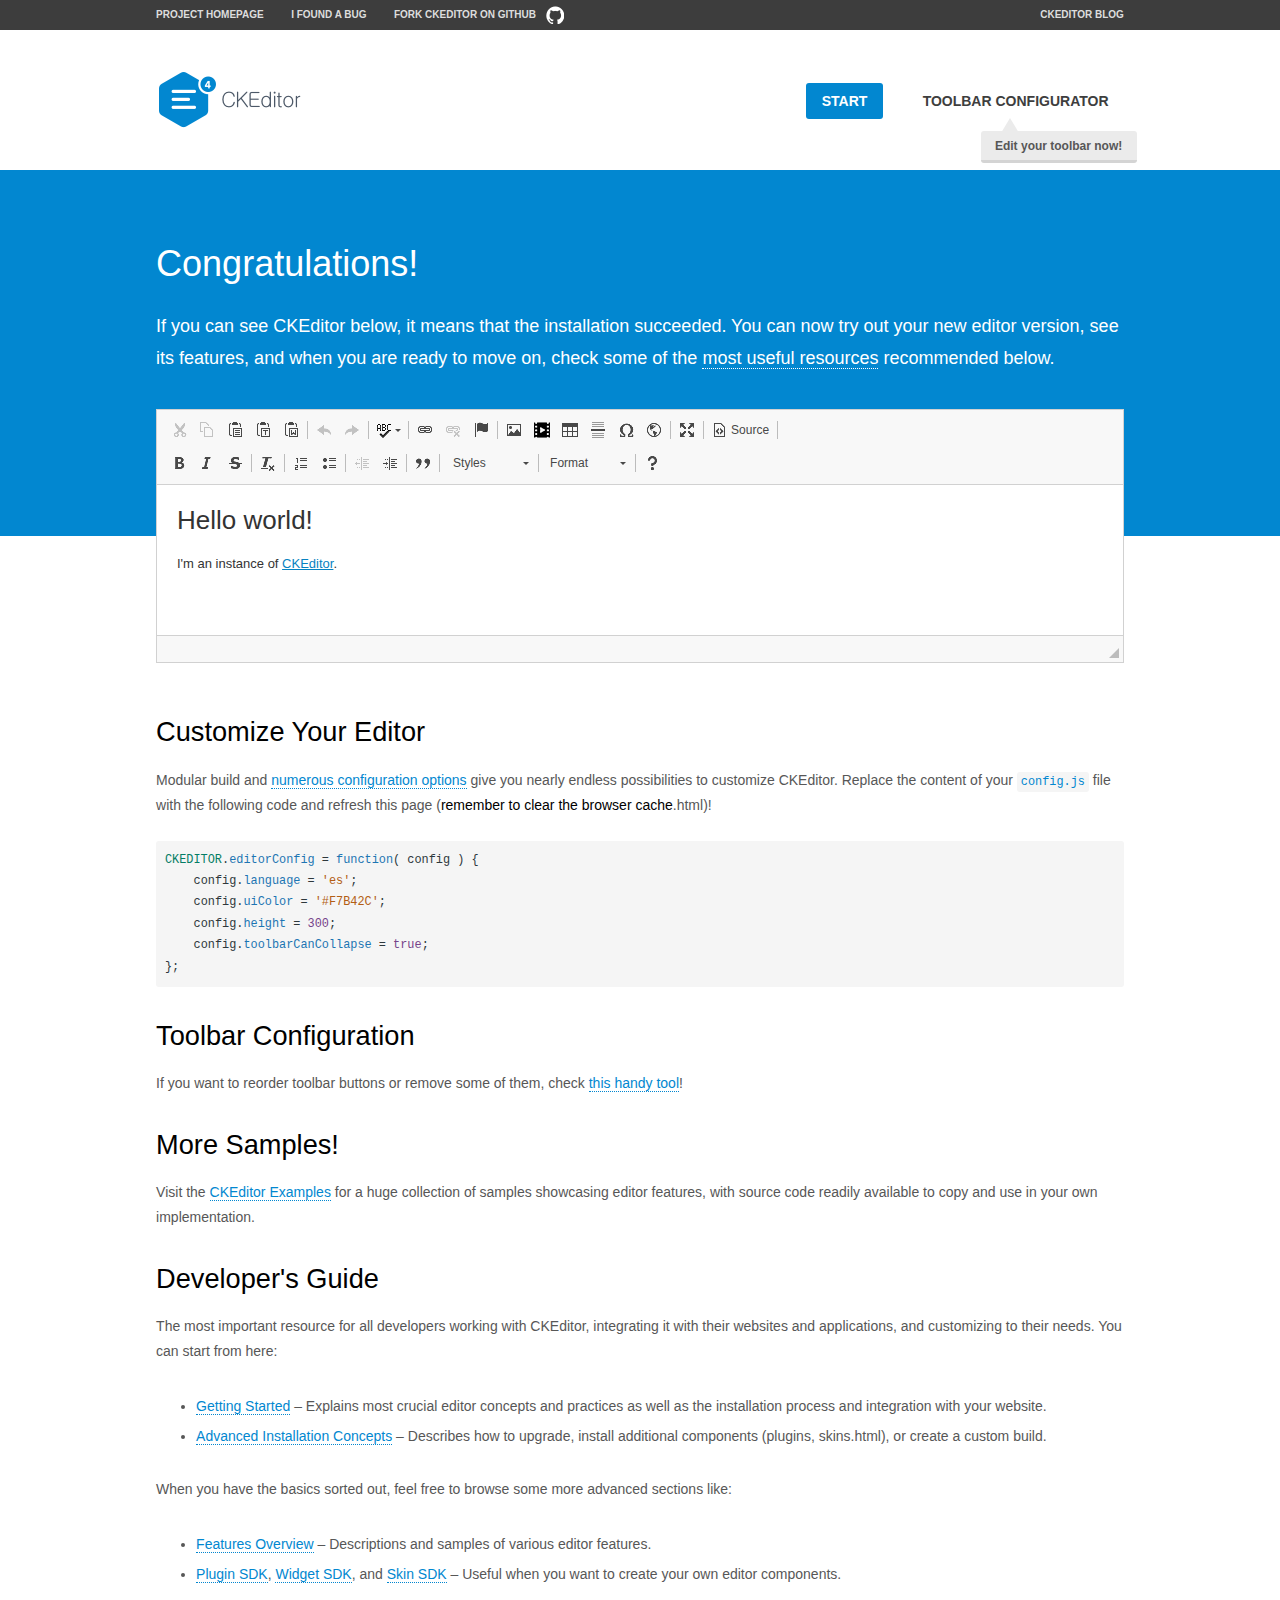
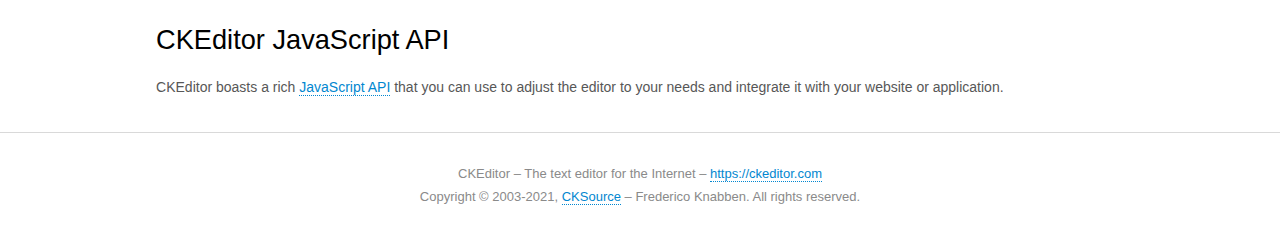
<file: public/ckeditor/samples/index.html>
<!DOCTYPE html>
<!--
Copyright (c) 2003-2021, CKSource - Frederico Knabben. All rights reserved.
For licensing, see LICENSE.md or https://ckeditor.com/legal/ckeditor-oss-license
-->
<html lang="en">
<head>
	<meta charset="utf-8">
	<title>CKEditor Sample</title>
	<script src="../ckeditor.js"></script>
	<script src="js/sample.js"></script>
	<link rel="stylesheet" href="css/samples.css">
	<link rel="stylesheet" href="toolbarconfigurator/lib/codemirror/neo.css">
	<meta name="viewport" content="width=device-width,initial-scale=1">
	<meta name="description" content="Try the latest sample of CKEditor 4 and learn more about customizing your WYSIWYG editor with endless possibilities.">
</head>
<body id="main">

<nav class="navigation-a">
	<div class="grid-container">
		<ul class="navigation-a-left grid-width-70">
			<li><a href="https://ckeditor.com/ckeditor-4/">Project Homepage</a></li>
			<li><a href="https://github.com/ckeditor/ckeditor4/issues">I found a bug</a></li>
			<li><a href="https://github.com/ckeditor/ckeditor4" class="icon-pos-right icon-navigation-a-github">Fork CKEditor on GitHub</a></li>
		</ul>
		<ul class="navigation-a-right grid-width-30">
			<li><a href="https://ckeditor.com/blog/">CKEditor Blog</a></li>
		</ul>
	</div>
</nav>

<header class="header-a">
	<div class="grid-container">
		<h1 class="header-a-logo grid-width-30">
			<a href="index.html"><img src="img/logo.png" onerror="this.src='img/logo.png'; this.onerror=null;" alt="CKEditor Sample"></a>
		</h1>

		<nav class="navigation-b grid-width-70">
			<ul>
				<li><a href="index.html" class="button-a button-a-background">Start</a></li>
				<li><a href="toolbarconfigurator/index.html" class="button-a">Toolbar configurator <span class="balloon-a balloon-a-nw">Edit your toolbar now!</span></a></li>
			</ul>
		</nav>
	</div>
</header>

<main>
	<div class="adjoined-top">
		<div class="grid-container">
			<div class="content grid-width-100">
				<h1>Congratulations!</h1>
				<p>
					If you can see CKEditor below, it means that the installation succeeded.
					You can now try out your new editor version, see its features, and when you are ready to move on, check some of the <a href="#sample-customize">most useful resources</a> recommended below.
				</p>
			</div>
		</div>
	</div>
	<div class="adjoined-bottom">
		<div class="grid-container">
			<div class="grid-width-100">
				<div id="editor">
					<h1>Hello world!</h1>
					<p>I'm an instance of <a href="https://ckeditor.com">CKEditor</a>.</p>
				</div>
			</div>
		</div>
	</div>

	<div class="grid-container">
		<div class="content grid-width-100">
			<section id="sample-customize">
				<h2>Customize Your Editor</h2>
				<p>Modular build and <a href="https://ckeditor.com/docs/ckeditor4/latest/guide/dev_configuration.html">numerous configuration options</a> give you nearly endless possibilities to customize CKEditor. Replace the content of your <code><a href="../config.js">config.js</a></code> file with the following code and refresh this page (<strong>remember to clear the browser cache</strong>.html)!</p>
		<pre class="cm-s-neo CodeMirror"><code><span style="padding-right: 0.1px;"><span class="cm-variable">CKEDITOR</span>.<span class="cm-property">editorConfig</span> <span class="cm-operator">=</span> <span class="cm-keyword">function</span>( <span class="cm-def">config</span> ) {</span>
<span style="padding-right: 0.1px;"><span class="cm-tab">	</span><span class="cm-variable-2">config</span>.<span class="cm-property">language</span> <span class="cm-operator">=</span> <span class="cm-string">'es'</span>;</span>
<span style="padding-right: 0.1px;"><span class="cm-tab">	</span><span class="cm-variable-2">config</span>.<span class="cm-property">uiColor</span> <span class="cm-operator">=</span> <span class="cm-string">'#F7B42C'</span>;</span>
<span style="padding-right: 0.1px;"><span class="cm-tab">	</span><span class="cm-variable-2">config</span>.<span class="cm-property">height</span> <span class="cm-operator">=</span> <span class="cm-number">300</span>;</span>
<span style="padding-right: 0.1px;"><span class="cm-tab">	</span><span class="cm-variable-2">config</span>.<span class="cm-property">toolbarCanCollapse</span> <span class="cm-operator">=</span> <span class="cm-atom">true</span>;</span>
<span style="padding-right: 0.1px;">};</span></code></pre>
			</section>

			<section>
				<h2>Toolbar Configuration</h2>
				<p>If you want to reorder toolbar buttons or remove some of them, check <a href="toolbarconfigurator/index.html">this handy tool</a>!</p>
			</section>

			<section>
				<h2>More Samples!</h2>
				<p>Visit the <a href="https://ckeditor.com/docs/ckeditor4/latest/examples/index.html">CKEditor Examples</a> for a huge collection of samples showcasing editor features, with source code readily available to copy and use in your own implementation.</p>
			</section>

			<section>
				<h2>Developer's Guide</h2>
				<p>The most important resource for all developers working with CKEditor, integrating it with their websites and applications, and customizing to their needs. You can start from here:</p>
				<ul>
					<li><a href="https://ckeditor.com/docs/ckeditor4/latest/guide/dev_installation.html">Getting Started</a> &ndash; Explains most crucial editor concepts and practices as well as the installation process and integration with your website.</li>
					<li><a href="https://ckeditor.com/docs/ckeditor4/latest/guide/dev_advanced_installation.html">Advanced Installation Concepts</a> &ndash; Describes how to upgrade, install additional components (plugins, skins.html), or create a custom build.</li>
				</ul>
					<p>When you have the basics sorted out, feel free to browse some more advanced sections like:</p>
				<ul>
					<li><a href="https://ckeditor.com/docs/ckeditor4/latest/features/index.html">Features Overview</a> &ndash; Descriptions and samples of various editor features.</li>
					<li><a href="https://ckeditor.com/docs/ckeditor4/latest/guide/plugin_sdk_intro.html">Plugin SDK</a>, <a href="https://ckeditor.com/docs/ckeditor4/latest/guide/widget_sdk_intro.html">Widget SDK</a>, and <a href="https://ckeditor.com/docs/ckeditor4/latest/guide/skin_sdk_intro.html">Skin SDK</a> &ndash; Useful when you want to create your own editor components.</li>
				</ul>
			</section>

			<section>
				<h2>CKEditor JavaScript API</h2>
				<p>CKEditor boasts a rich <a href="https://ckeditor.com/docs/ckeditor4/latest/api/index.html">JavaScript API</a> that you can use to adjust the editor to your needs and integrate it with your website or application.</p>
			</section>
		</div>
	</div>
</main>

<footer class="footer-a grid-container">
	<div class="grid-container">
		<p class="grid-width-100">
			CKEditor &ndash; The text editor for the Internet &ndash; <a class="samples" href="https://ckeditor.com/">https://ckeditor.com</a>
		</p>
		<p class="grid-width-100" id="copy">
			Copyright &copy; 2003-2021, <a class="samples" href="https://cksource.com/">CKSource</a> &ndash; Frederico Knabben. All rights reserved.
		</p>
	</div>
</footer>
<script>
	initSample();
</script>

</body>
</html>
</file>
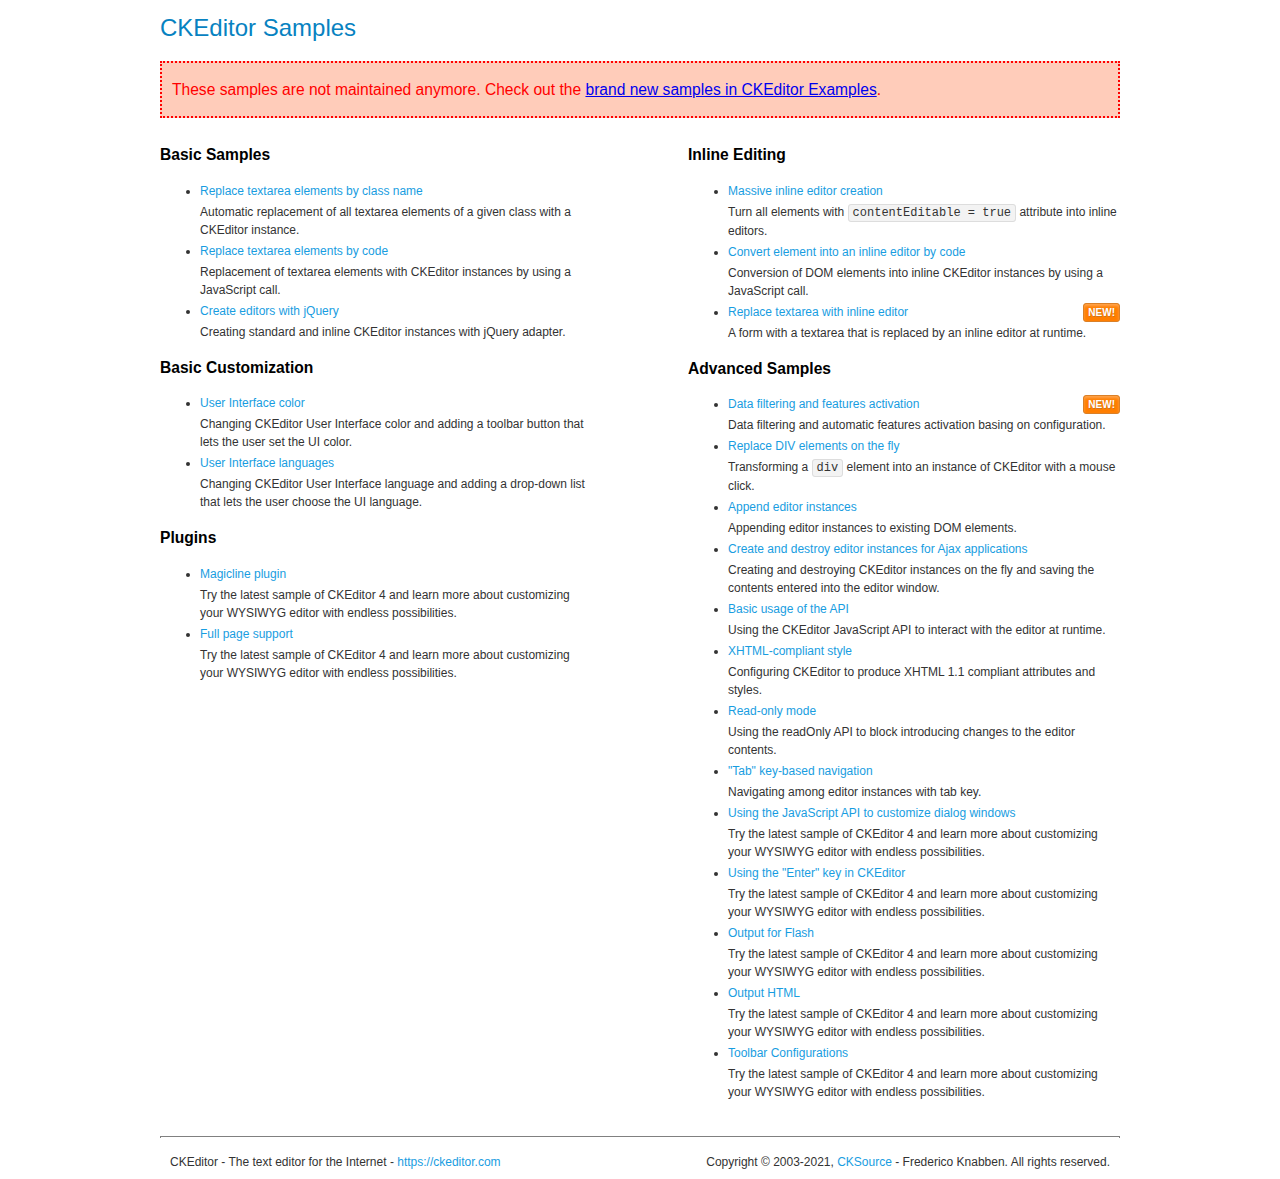
<file: public/ckeditor/samples/old/index.html>
<!DOCTYPE html>
<!--
Copyright (c) 2003-2021, CKSource - Frederico Knabben. All rights reserved.
For licensing, see LICENSE.md or https://ckeditor.com/legal/ckeditor-oss-license
-->
<html lang="en">
<head>
	<meta charset="utf-8">
	<title>CKEditor Samples</title>
	<link rel="stylesheet" href="sample.css">
	<meta name="description" content="Try the latest sample of CKEditor 4 and learn more about customizing your WYSIWYG editor with endless possibilities.">
</head>
<body>
	<h1 class="samples">
		CKEditor Samples
	</h1>
	<div class="warning deprecated">
		These samples are not maintained anymore. Check out the <a href="https://ckeditor.com/docs/ckeditor4/latest/examples/index.html">brand new samples in CKEditor Examples</a>.
	</div>
	<div class="twoColumns">
		<div class="twoColumnsLeft">
			<h2 class="samples">
				Basic Samples
			</h2>
			<dl class="samples">
				<dt><a class="samples" href="replacebyclass.html">Replace textarea elements by class name</a></dt>
				<dd>Automatic replacement of all textarea elements of a given class with a CKEditor instance.</dd>

				<dt><a class="samples" href="replacebycode.html">Replace textarea elements by code</a></dt>
				<dd>Replacement of textarea elements with CKEditor instances by using a JavaScript call.</dd>

				<dt><a class="samples" href="jquery.html">Create editors with jQuery</a></dt>
				<dd>Creating standard and inline CKEditor instances with jQuery adapter.</dd>
			</dl>

			<h2 class="samples">
				Basic Customization
			</h2>
			<dl class="samples">
				<dt><a class="samples" href="uicolor.html">User Interface color</a></dt>
				<dd>Changing CKEditor User Interface color and adding a toolbar button that lets the user set the UI color.</dd>

				<dt><a class="samples" href="uilanguages.html">User Interface languages</a></dt>
				<dd>Changing CKEditor User Interface language and adding a drop-down list that lets the user choose the UI language.</dd>
			</dl>


			<h2 class="samples">Plugins</h2>
<dl class="samples">
<dt><a class="samples" href="magicline/magicline.html">Magicline plugin</a></dt>
<dd>Try the latest sample of CKEditor 4 and learn more about customizing your WYSIWYG editor with endless possibilities.</dd>

<dt><a class="samples" href="wysiwygarea/fullpage.html">Full page support</a></dt>
<dd>Try the latest sample of CKEditor 4 and learn more about customizing your WYSIWYG editor with endless possibilities.</dd>
</dl>
		</div>
		<div class="twoColumnsRight">
			<h2 class="samples">
				Inline Editing
			</h2>
			<dl class="samples">
				<dt><a class="samples" href="inlineall.html">Massive inline editor creation</a></dt>
				<dd>Turn all elements with <code>contentEditable = true</code> attribute into inline editors.</dd>

				<dt><a class="samples" href="inlinebycode.html">Convert element into an inline editor by code</a></dt>
				<dd>Conversion of DOM elements into inline CKEditor instances by using a JavaScript call.</dd>

				<dt><a class="samples" href="inlinetextarea.html">Replace textarea with inline editor</a> <span class="new">New!</span></dt>
				<dd>A form with a textarea that is replaced by an inline editor at runtime.</dd>

				
			</dl>

			<h2 class="samples">
				Advanced Samples
			</h2>
			<dl class="samples">
				<dt><a class="samples" href="datafiltering.html">Data filtering and features activation</a> <span class="new">New!</span></dt>
				<dd>Data filtering and automatic features activation basing on configuration.</dd>

				<dt><a class="samples" href="divreplace.html">Replace DIV elements on the fly</a></dt>
				<dd>Transforming a <code>div</code> element into an instance of CKEditor with a mouse click.</dd>

				<dt><a class="samples" href="appendto.html">Append editor instances</a></dt>
				<dd>Appending editor instances to existing DOM elements.</dd>

				<dt><a class="samples" href="ajax.html">Create and destroy editor instances for Ajax applications</a></dt>
				<dd>Creating and destroying CKEditor instances on the fly and saving the contents entered into the editor window.</dd>

				<dt><a class="samples" href="api.html">Basic usage of the API</a></dt>
				<dd>Using the CKEditor JavaScript API to interact with the editor at runtime.</dd>

				<dt><a class="samples" href="xhtmlstyle.html">XHTML-compliant style</a></dt>
				<dd>Configuring CKEditor to produce XHTML 1.1 compliant attributes and styles.</dd>

				<dt><a class="samples" href="readonly.html">Read-only mode</a></dt>
				<dd>Using the readOnly API to block introducing changes to the editor contents.</dd>

				<dt><a class="samples" href="tabindex.html">"Tab" key-based navigation</a></dt>
				<dd>Navigating among editor instances with tab key.</dd>


				
<dt><a class="samples" href="dialog/dialog.html">Using the JavaScript API to customize dialog windows</a></dt>
<dd>Try the latest sample of CKEditor 4 and learn more about customizing your WYSIWYG editor with endless possibilities.</dd>

<dt><a class="samples" href="enterkey/enterkey.html">Using the &quot;Enter&quot; key in CKEditor</a></dt>
<dd>Try the latest sample of CKEditor 4 and learn more about customizing your WYSIWYG editor with endless possibilities.</dd>

<dt><a class="samples" href="htmlwriter/outputforflash.html">Output for Flash</a></dt>
<dd>Try the latest sample of CKEditor 4 and learn more about customizing your WYSIWYG editor with endless possibilities.</dd>

<dt><a class="samples" href="htmlwriter/outputhtml.html">Output HTML</a></dt>
<dd>Try the latest sample of CKEditor 4 and learn more about customizing your WYSIWYG editor with endless possibilities.</dd>

<dt><a class="samples" href="toolbar/toolbar.html">Toolbar Configurations</a></dt>
<dd>Try the latest sample of CKEditor 4 and learn more about customizing your WYSIWYG editor with endless possibilities.</dd>

			</dl>
		</div>
	</div>
	<div id="footer">
		<hr>
		<p>
			CKEditor - The text editor for the Internet - <a class="samples" href="https://ckeditor.com/">https://ckeditor.com</a>
		</p>
		<p id="copy">
			Copyright &copy; 2003-2021, <a class="samples" href="https://cksource.com/">CKSource</a> - Frederico Knabben. All rights reserved.
		</p>
	</div>
</body>
</html>
</file>
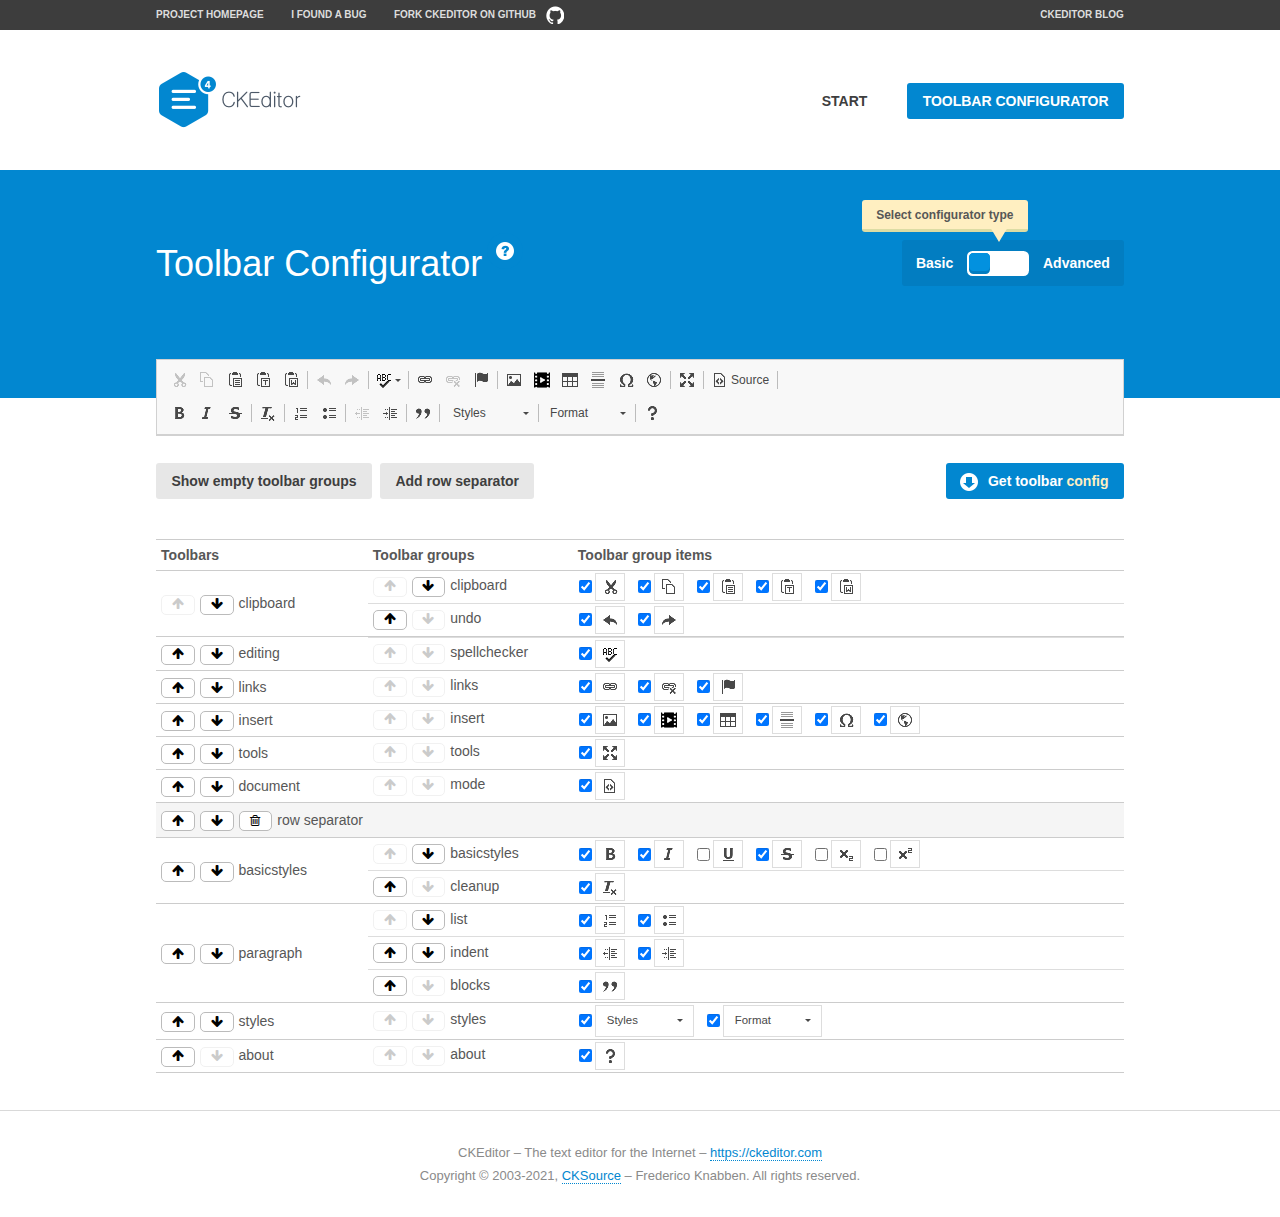
<file: public/ckeditor/samples/toolbarconfigurator/index.html>
<!DOCTYPE html>
<!--
Copyright (c) 2003-2021, CKSource - Frederico Knabben. All rights reserved.
For licensing, see LICENSE.md or https://ckeditor.com/legal/ckeditor-oss-license
-->
<!--[if IE 8]><html class="ie8"><![endif]-->
<!--[if gt IE 8]><html><![endif]-->
<!--[if !IE]><!--><html lang="en"><!--<![endif]-->
<head>
	<meta charset="utf-8">
	<title>Toolbar Configurator</title>
	<script src="../../ckeditor.js"></script>
	<script>
		if ( CKEDITOR.env.ie && CKEDITOR.env.version < 9 )
			CKEDITOR.tools.enableHtml5Elements( document );
	</script>
	<link rel="stylesheet" href="lib/codemirror/codemirror.css">
	<link rel="stylesheet" href="lib/codemirror/show-hint.css">
	<link rel="stylesheet" href="lib/codemirror/neo.css">
	<link rel="stylesheet" href="css/fontello.css">
	<link rel="stylesheet" href="../css/samples.css">
	<meta name="description" content="Try the latest sample of CKEditor 4 and learn more about customizing your WYSIWYG editor with endless possibilities.">
</head>
<body id="toolbar">

<nav class="navigation-a">
	<div class="grid-container">
		<ul class="navigation-a-left grid-width-70">
			<li><a href="https://ckeditor.com/ckeditor-4/">Project Homepage</a></li>
			<li><a href="https://github.com/ckeditor/ckeditor4/issues">I found a bug</a></li>
			<li><a href="https://github.com/ckeditor/ckeditor4" class="icon-pos-right icon-navigation-a-github">Fork CKEditor on GitHub</a></li>
		</ul>
		<ul class="navigation-a-right grid-width-30">
			<li><a href="https://ckeditor.com/blog/">CKEditor Blog</a></li>
		</ul>
	</div>
</nav>

<header class="header-a">
	<div class="grid-container">
		<h1 class="header-a-logo grid-width-30">
			<a href="../index.html"><img src="../img/logo.png" onerror="this.src='../img/logo.png'; this.onerror=null;" alt="CKEditor Logo"></a>
		</h1>
		<nav class="navigation-b grid-width-70">
			<ul>
				<li><a href="../index.html"  class="button-a">Start</a></li>
				<li><a href="index.html"  class="button-a button-a-background">Toolbar configurator</a></li>
			</ul>
		</nav>
	</div>
</header>

<main>
	<div class="adjoined-top">
		<div class="grid-container">
			<div class="content grid-width-100">
				<div class="grid-container-nested">
					<h1 class="grid-width-60">
						Toolbar Configurator
						<a href="#help-content" type="button" title="Configurator help" id="help" class="button-a button-a-background button-a-no-text icon-pos-left icon-question-mark">Help</a>
					</h1>

					<div class="grid-width-40 grid-switch-magic">
						<div class="switch">
							<span class="balloon-a balloon-a-se">Select configurator type</span>
							<input type="radio" name="radio" data-num="1" id="radio-basic" />
							<input type="radio" name="radio" data-num="2" id="radio-advanced" />
							<label data-for="1" for="radio-basic">Basic</label>
							<span class="switch-inner">
								<span class="handler"></span>
							</span>
							<label data-for="2" for="radio-advanced">Advanced</label>
						</div>
					</div>
				</div>
			</div>
		</div>
	</div>
	<div class="adjoined-bottom">
		<div class="grid-container">
			<div class="grid-width-100">
				<div class="editors-container">
					<div id="editor-basic"></div>
					<div id="editor-advanced"></div>
				</div>
			</div>
		</div>
	</div>

	<div class="grid-container configurator">
		<div class="content grid-width-100">
			<div class="configurator">
				<div>
					<div id="toolbarModifierWrapper"></div>
				</div>
			</div>
		</div>
	</div>

	<div id="help-content">
		<div class="grid-container">
			<div class="grid-width-100">
				<h2>What Am I Doing Here?</h2>

				<div class="grid-container grid-container-nested">
					<div class="basic">
						<div class="grid-width-50">
							<p>Arrange <a href="https://ckeditor.com/docs/ckeditor4/latest/api/CKEDITOR_config.html#cfg-toolbarGroups">toolbar groups</a>, toggle <a href="https://ckeditor.com/docs/ckeditor4/latest/api/CKEDITOR_config.html#cfg-removeButtons">button visibility</a> according to your needs and get your toolbar configuration.</p>
							<p>You can replace the content of the <a href="../../config.js"><code>config.js</code></a> file with the generated configuration. If you already set some configuration options you will need to merge both configurations.</p>
						</div>
						<div class="grid-width-50">
							<p>Read more about different ways of <a href="https://ckeditor.com/docs/ckeditor4/latest/guide/dev_configuration.html">setting configuration</a> and do not forget about <strong>clearing browser cache</strong>.</p>
							<p>Arranging toolbar groups is the recommended way of configuring the toolbar, but if you need more freedom you can use the <a href="#advanced">advanced configurator</a>.</p>
						</div>
					</div>
					<div class="advanced" style="display: none;">
						<div class="grid-width-50">
							<p>With this code editor you can edit your <a href="https://ckeditor.com/docs/ckeditor4/latest/api/CKEDITOR_config.html#cfg-toolbar">toolbar configuration</a> live.</p>
							<p>You can replace the content of the <a href="../../config.js"><code>config.js</code></a> file with the generated configuration. If you already set some configuration options you will need to merge both configurations.</p>
						</div>
						<div class="grid-width-50">
							<p>Read more about different ways of <a href="https://ckeditor.com/docs/ckeditor4/latest/guide/dev_configuration.html">setting configuration</a> and do not forget about <strong>clearing browser cache</strong>.</p>
						</div>
					</div>
				</div>

				<p class="grid-container grid-container-nested">
					<button type="button" class="help-content-close grid-width-100 button-a button-a-background">Got it. Let's play!</button>
				</p>
			</div>
		</div>
	</div>
</main>

<footer class="footer-a grid-container">
	<p class="grid-width-100">
		CKEditor &ndash; The text editor for the Internet &ndash; <a class="samples" href="https://ckeditor.com/">https://ckeditor.com</a>
	</p>
	<p class="grid-width-100" id="copy">
		Copyright &copy; 2003-2021, <a class="samples" href="https://cksource.com/">CKSource</a> &ndash; Frederico Knabben. All rights reserved.
	</p>
</footer>

<script src="lib/codemirror/codemirror.js"></script>
<script src="lib/codemirror/javascript.js"></script>
<script src="lib/codemirror/show-hint.js"></script>

<script src="js/fulltoolbareditor.js"></script>
<script src="js/abstracttoolbarmodifier.js"></script>
<script src="js/toolbarmodifier.js"></script>
<script src="js/toolbartextmodifier.js"></script>
<script src="../js/sf.js"></script>

<script>
	( function() {
		'use strict';

		var mode = ( window.location.hash.substr( 1 ) === 'advanced' ) ? 'advanced' : 'basic',
			configuratorSection = CKEDITOR.document.findOne( 'main > .grid-container.configurator' ),
			basicInstruction = CKEDITOR.document.findOne( '#help-content .basic' ),
			advancedInstruction = CKEDITOR.document.findOne( '#help-content .advanced' ),

			// Configurator mode switcher.
			modeSwitchBasic = CKEDITOR.document.getById( 'radio-basic' ),
			modeSwitchAdvanced = CKEDITOR.document.getById( 'radio-advanced' );

		// Initial setup
		function updateSwitcher() {
			if ( mode === 'advanced' ) {
				modeSwitchAdvanced.$.checked = true;
			} else {
				modeSwitchBasic.$.checked = true;
			}
		}

		updateSwitcher();

		CKEDITOR.document.getWindow().on( 'hashchange', function( e ) {
			var hash = window.location.hash.substr( 1 );
			if ( !( hash === 'advanced' || hash === 'basic' ) ) {
				return;
			}
			mode = hash;
			onToolbarsDone( mode );
		} );

		CKEDITOR.document.getWindow().on( 'resize', function() {
			updateToolbar( ( mode === 'basic' ? toolbarModifier : toolbarTextModifier )[ 'editorInstance' ] );
		} );

		function onRefresh( modifier ) {
			modifier = modifier || this;

			if ( mode === 'basic' && modifier instanceof ToolbarConfigurator.ToolbarTextModifier ) {
				return;
			}

			// CodeMirror container becomes visible, so we need to refresh and to avoid rendering problems.
			if ( mode === 'advanced' && modifier instanceof ToolbarConfigurator.ToolbarTextModifier ) {
				modifier.codeContainer.refresh();
			}

			updateToolbar( modifier.editorInstance );
		}

		function updateToolbar( editor ) {
			var editorContainer = editor.container;

			// Not always editor is loaded.
			if ( !editorContainer ) {
				return;
			}

			var displayStyle = editorContainer.getStyle( 'display' );

			editorContainer.setStyle( 'display', 'block' );

			var newHeight = editorContainer.getSize( 'height' );

			var newMarginTop = parseInt( editorContainer.getComputedStyle( 'margin-top' ), 10 );
			newMarginTop = ( isNaN( newMarginTop ) ? 0 : Number( newMarginTop ) );

			var newMarginBottom = parseInt( editorContainer.getComputedStyle( 'margin-bottom' ), 10 );
			newMarginBottom = ( isNaN( newMarginBottom ) ? 0 : Number( newMarginBottom ) );

			var result = newHeight + newMarginTop + newMarginBottom;

			editorContainer.setStyle( 'display', displayStyle );

			editor.container.getAscendant( 'div' ).setStyle( 'height', result + 'px' );
		}

		var toolbarModifier = new ToolbarConfigurator.ToolbarModifier( 'editor-basic' );

		var done = 0;
		toolbarModifier.init( onToolbarInit );
		toolbarModifier.onRefresh = onRefresh;

		CKEDITOR.document.getById( 'toolbarModifierWrapper' ).append( toolbarModifier.mainContainer );

		var toolbarTextModifier = new ToolbarConfigurator.ToolbarTextModifier( 'editor-advanced' );
		toolbarTextModifier.init( onToolbarInit );
		toolbarTextModifier.onRefresh = onRefresh;

		function onToolbarInit() {
			if ( ++done === 2 ) {
				onToolbarsDone();

				positionSticky.watch( CKEDITOR.document.findOne( '.toolbar' ), function() {
					return mode === 'advanced';
				} );
			}
		}

		function onToolbarsDone() {
			if ( mode === 'basic' ) {
				toggleModeBasic( false );
			} else {
				toggleModeAdvanced( false );
			}

			updateSwitcher();

			setTimeout( function() {
				CKEDITOR.document.findOne( '.editors-container' ).addClass( 'active' );
				CKEDITOR.document.findOne( '#toolbarModifierWrapper' ).addClass( 'active' );
			}, 200 );
		}

		CKEDITOR.document.getById( 'toolbarModifierWrapper' ).append( toolbarTextModifier.mainContainer );

		function toogleModeSwitch( onElement, offElement, onModifier, offModifier ) {
			onElement.addClass( 'fancy-button-active' );
			offElement.removeClass( 'fancy-button-active' );

			onModifier.showUI();
			offModifier.hideUI();
		}

		function toggleModeBasic( callOnRefresh ) {
			callOnRefresh = ( callOnRefresh !== false );
			mode = 'basic';
			window.location.hash = '#basic';
			toogleModeSwitch( modeSwitchBasic, modeSwitchAdvanced, toolbarModifier, toolbarTextModifier );

			configuratorSection.removeClass( 'freed-width' );
			basicInstruction.show();
			advancedInstruction.hide();

			callOnRefresh && onRefresh( toolbarModifier );
		}

		function toggleModeAdvanced( callOnRefresh ) {
			callOnRefresh = ( callOnRefresh !== false );
			mode = 'advanced';
			window.location.hash = '#advanced';
			toogleModeSwitch( modeSwitchAdvanced, modeSwitchBasic, toolbarTextModifier, toolbarModifier );

			configuratorSection.addClass( 'freed-width' );
			advancedInstruction.show();
			basicInstruction.hide();

			callOnRefresh && onRefresh( toolbarTextModifier );
		}

		modeSwitchBasic.on( 'click', toggleModeBasic );
		modeSwitchAdvanced.on( 'click', toggleModeAdvanced );

		//
		// Position:sticky for the toolbar.
		//

		// Will make elements behave like they were styled with position:sticky.
		var positionSticky = {
			// Store object: {
			// 		element: CKEDITOR.dom.element, // Element which will float.
			// 		placeholder: CKEDITOR.dom.element, // Placeholder which is place to prevent page bounce.
			// 		isFixed: boolean // Whether element float now.
			// }
			watched: [],

			active: [],

			staticContainer: null,

			init: function() {
				var element = CKEDITOR.dom.element.createFromHtml(
					'<div class="staticContainer">' +
						'<div class="grid-container" >' +
							'<div class="grid-width-100">' +
								'<div class="inner"></div>' +
							'</div>' +
						'</div>' +
					'</div>' );

				this.staticContainer = element.findOne( '.inner' );

				CKEDITOR.document.getBody().append( element );
			},

			watch: function( element, preventFunc ) {
				this.watched.push( {
					element: element,
					placeholder: new CKEDITOR.dom.element( 'div' ),
					isFixed: false,
					preventFunc: preventFunc
				} );
			},

			checkAll: function() {
				for ( var i = 0; i < this.watched.length; i++ ) {
					this.check( this.watched[ i ] );
				}
			},

			check: function( element ) {
				var isFixed = element.isFixed;
				var shouldBeFixed = this.shouldBeFixed( element );

				// Nothing to be done.
				if ( isFixed === shouldBeFixed ) {
					return;
				}

				var placeholder = element.placeholder;

				if ( isFixed ) {
					// Unfixing.

					element.element.insertBefore( placeholder );
					placeholder.remove();

					element.element.removeStyle( 'margin' );

					this.active.splice( CKEDITOR.tools.indexOf( this.active, element ), 1 );

				} else {
					// Fixing.
					placeholder.setStyle( 'width', element.element.getSize( 'width' ) + 'px' );
					placeholder.setStyle( 'height', element.element.getSize( 'height' ) + 'px' );
					placeholder.setStyle( 'margin-bottom', element.element.getComputedStyle( 'margin-bottom' ) );
					placeholder.setStyle( 'display', element.element.getComputedStyle( 'display' ) );
					placeholder.insertAfter( element.element );

					this.staticContainer.append( element.element );

					this.active.push( element );
				}

				element.isFixed = !element.isFixed;
			},

			shouldBeFixed: function( element ) {
				if ( element.preventFunc && element.preventFunc() ) {
					return false;
				}

				// If element is already fixed we are checking it's placeholder.
				var related = ( element.isFixed ? element.placeholder : element.element ),
					clientRect = related.$.getBoundingClientRect(),
					staticHeight = this.staticContainer.getSize('height' ),
					elemHeight = element.element.getSize( 'height' );

				if ( element.isFixed ) {
					return ( clientRect.top + elemHeight < staticHeight );
				} else {
					return ( clientRect.top < staticHeight );
				}
			}
		};

		positionSticky.init();

		CKEDITOR.document.getWindow().on( 'scroll',
			CKEDITOR.tools.eventsBuffer( 100, positionSticky.checkAll, positionSticky ).input
		);

		// Make the toolbar sticky.
		positionSticky.watch( CKEDITOR.document.findOne( '.editors-container' ) );

		// Help button and help-content.
		( function() {
			var helpButton = CKEDITOR.document.getById( 'help' ),
				helpContent = CKEDITOR.document.getById( 'help-content' );

			// Don't show help button on IE8 because it's unsupported by Pico Modal.
			if ( CKEDITOR.env.ie && CKEDITOR.env.version == 8 ) {
				helpButton.hide();
			} else {
				// Display help modal when the button is clicked.
				helpButton.on( 'click', function( evt ) {
					SF.modal( {
						// Clone modal content from DOM.
						content: helpContent.getHtml(),

						afterCreate: function( modal ) {
							// Enable modal content button to close the modal.
							new CKEDITOR.dom.element( modal.modalElem() ).findOne( '.help-content-close' ).once( 'click', modal.close );
						}
					} ).show();
				} );
			}
		} )();
	} )();
</script>
</body>
</html>
</file>
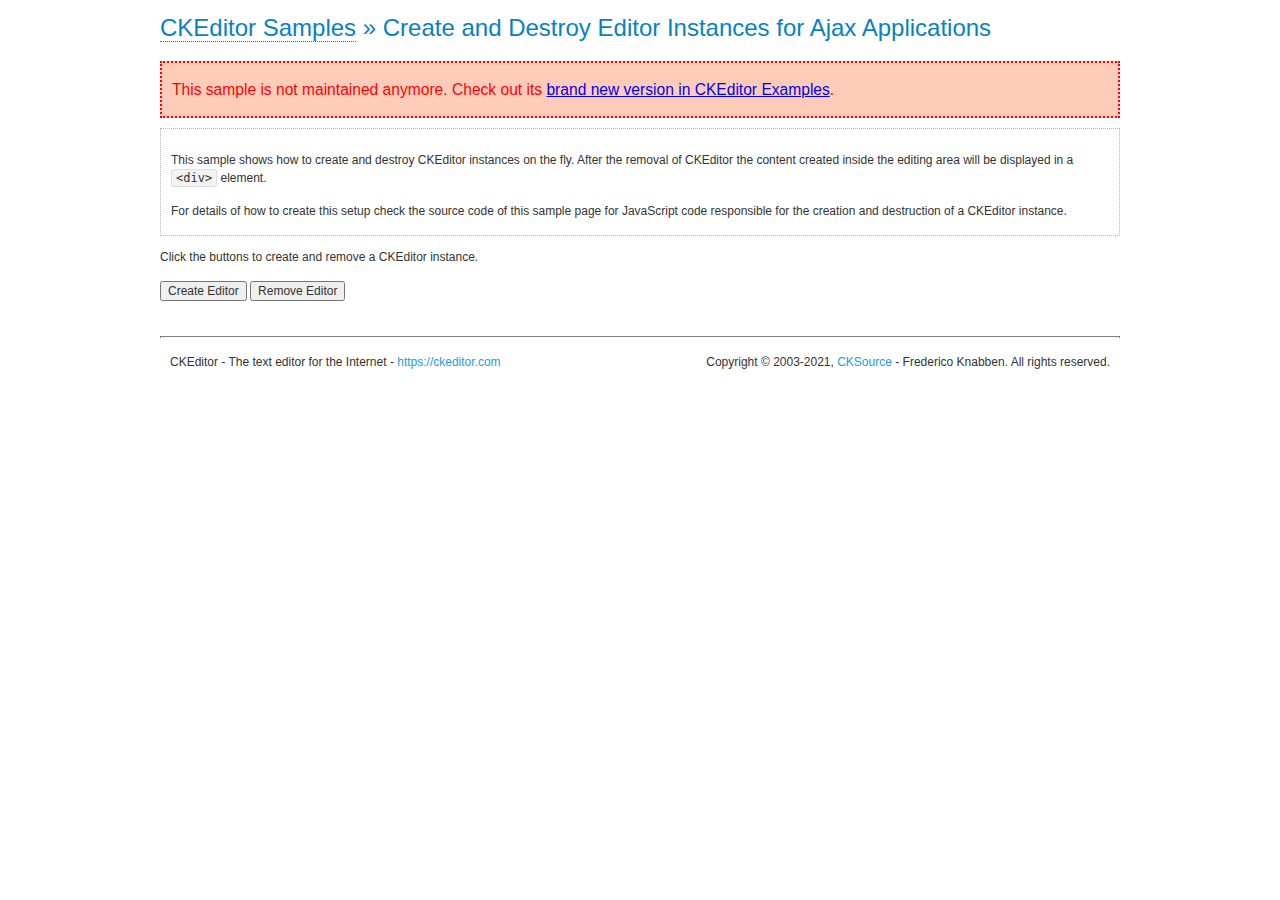
<file: public/ckeditor/samples/old/ajax.html>
<!DOCTYPE html>
<!--
Copyright (c) 2003-2021, CKSource - Frederico Knabben. All rights reserved.
For licensing, see LICENSE.md or https://ckeditor.com/legal/ckeditor-oss-license
-->
<html lang="en">
<head>
	<meta charset="utf-8">
	<title>Ajax &mdash; CKEditor Sample</title>
	<script src="../../ckeditor.js"></script>
	<link rel="stylesheet" href="sample.css">
	<meta name="description" content="Try the latest sample of CKEditor 4 and learn more about customizing your WYSIWYG editor with endless possibilities.">
	<script>

		var editor, html = '';

		function createEditor() {
			if ( editor )
				return;

			// Create a new editor inside the <div id="editor">, setting its value to html
			var config = {};
			editor = CKEDITOR.appendTo( 'editor', config, html );
		}

		function removeEditor() {
			if ( !editor )
				return;

			// Retrieve the editor contents. In an Ajax application, this data would be
			// sent to the server or used in any other way.
			document.getElementById( 'editorcontents' ).innerHTML = html = editor.getData();
			document.getElementById( 'contents' ).style.display = '';

			// Destroy the editor.
			editor.destroy();
			editor = null;
		}

	</script>
</head>
<body>
	<h1 class="samples">
		<a href="index.html">CKEditor Samples</a> &raquo; Create and Destroy Editor Instances for Ajax Applications
	</h1>
	<div class="warning deprecated">
		This sample is not maintained anymore. Check out its <a href="https://ckeditor.com/docs/ckeditor4/latest/examples/saveajax.html">brand new version in CKEditor Examples</a>.
	</div>
	<div class="description">
		<p>
			This sample shows how to create and destroy CKEditor instances on the fly. After the removal of CKEditor the content created inside the editing
			area will be displayed in a <code>&lt;div&gt;</code> element.
		</p>
		<p>
			For details of how to create this setup check the source code of this sample page
			for JavaScript code responsible for the creation and destruction of a CKEditor instance.
		</p>
	</div>
	<p>Click the buttons to create and remove a CKEditor instance.</p>
	<p>
		<input onclick="createEditor();" type="button" value="Create Editor">
		<input onclick="removeEditor();" type="button" value="Remove Editor">
	</p>
	<!-- This div will hold the editor. -->
	<div id="editor">
	</div>
	<div id="contents" style="display: none">
		<p>
			Edited Contents:
		</p>
		<!-- This div will be used to display the editor contents. -->
		<div id="editorcontents">
		</div>
	</div>
	<div id="footer">
		<hr>
		<p>
			CKEditor - The text editor for the Internet - <a class="samples" href="https://ckeditor.com/">https://ckeditor.com</a>
		</p>
		<p id="copy">
			Copyright &copy; 2003-2021, <a class="samples" href="https://cksource.com/">CKSource</a> - Frederico
			Knabben. All rights reserved.
		</p>
	</div>
</body>
</html>
</file>
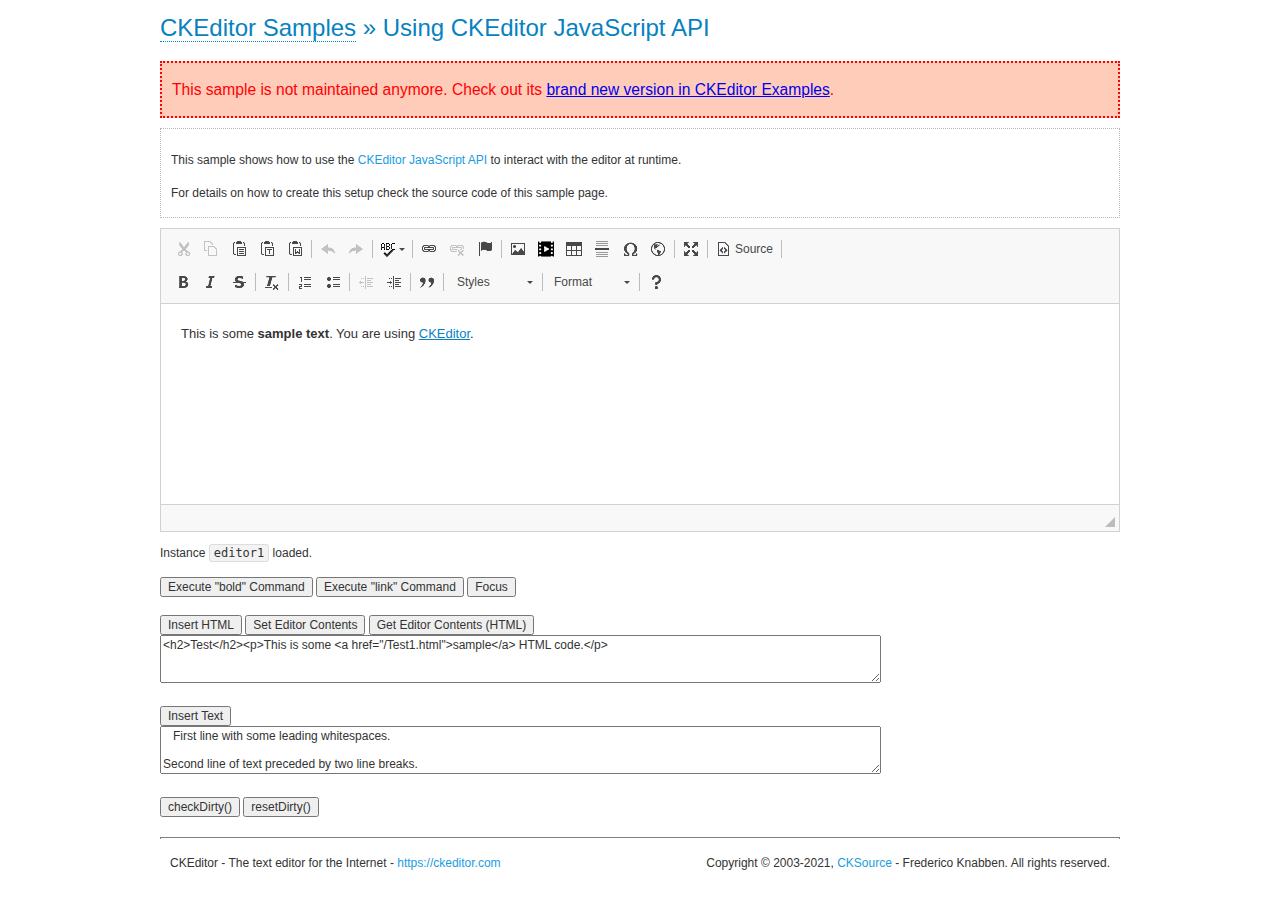
<file: public/ckeditor/samples/old/api.html>
<!DOCTYPE html>
<!--
Copyright (c) 2003-2021, CKSource - Frederico Knabben. All rights reserved.
For licensing, see LICENSE.md or https://ckeditor.com/legal/ckeditor-oss-license
-->
<html lang="en">
<head>
	<meta charset="utf-8">
	<title>API Usage &mdash; CKEditor Sample</title>
	<script src="../../ckeditor.js"></script>
	<link href="sample.css" rel="stylesheet">
	<meta name="description" content="Try the latest sample of CKEditor 4 and learn more about customizing your WYSIWYG editor with endless possibilities.">
	<script>

// The instanceReady event is fired, when an instance of CKEditor has finished
// its initialization.
CKEDITOR.on( 'instanceReady', function( ev ) {
	// Show the editor name and description in the browser status bar.
	document.getElementById( 'eMessage' ).innerHTML = 'Instance <code>' + ev.editor.name + '<\/code> loaded.';

	// Show this sample buttons.
	document.getElementById( 'eButtons' ).style.display = 'block';
});

function InsertHTML() {
	// Get the editor instance that we want to interact with.
	var editor = CKEDITOR.instances.editor1;
	var value = document.getElementById( 'htmlArea' ).value;

	// Check the active editing mode.
	if ( editor.mode == 'wysiwyg' )
	{
		// Insert HTML code.
		// https://ckeditor.com/docs/ckeditor4/latest/api/CKEDITOR_editor.html#method-insertHtml
		editor.insertHtml( value );
	}
	else
		alert( 'You must be in WYSIWYG mode!' );
}

function InsertText() {
	// Get the editor instance that we want to interact with.
	var editor = CKEDITOR.instances.editor1;
	var value = document.getElementById( 'txtArea' ).value;

	// Check the active editing mode.
	if ( editor.mode == 'wysiwyg' )
	{
		// Insert as plain text.
		// https://ckeditor.com/docs/ckeditor4/latest/api/CKEDITOR_editor.html#method-insertText
		editor.insertText( value );
	}
	else
		alert( 'You must be in WYSIWYG mode!' );
}

function SetContents() {
	// Get the editor instance that we want to interact with.
	var editor = CKEDITOR.instances.editor1;
	var value = document.getElementById( 'htmlArea' ).value;

	// Set editor contents (replace current contents).
	// https://ckeditor.com/docs/ckeditor4/latest/api/CKEDITOR_editor.html#method-setData
	editor.setData( value );
}

function GetContents() {
	// Get the editor instance that you want to interact with.
	var editor = CKEDITOR.instances.editor1;

	// Get editor contents
	// https://ckeditor.com/docs/ckeditor4/latest/api/CKEDITOR_editor.html#method-getData
	alert( editor.getData() );
}

function ExecuteCommand( commandName ) {
	// Get the editor instance that we want to interact with.
	var editor = CKEDITOR.instances.editor1;

	// Check the active editing mode.
	if ( editor.mode == 'wysiwyg' )
	{
		// Execute the command.
		// https://ckeditor.com/docs/ckeditor4/latest/api/CKEDITOR_editor.html#method-execCommand
		editor.execCommand( commandName );
	}
	else
		alert( 'You must be in WYSIWYG mode!' );
}

function CheckDirty() {
	// Get the editor instance that we want to interact with.
	var editor = CKEDITOR.instances.editor1;
	// Checks whether the current editor contents present changes when compared
	// to the contents loaded into the editor at startup
	// https://ckeditor.com/docs/ckeditor4/latest/api/CKEDITOR_editor.html#method-checkDirty
	alert( editor.checkDirty() );
}

function ResetDirty() {
	// Get the editor instance that we want to interact with.
	var editor = CKEDITOR.instances.editor1;
	// Resets the "dirty state" of the editor (see CheckDirty())
	// https://ckeditor.com/docs/ckeditor4/latest/api/CKEDITOR_editor.html#method-resetDirty
	editor.resetDirty();
	alert( 'The "IsDirty" status has been reset' );
}

function Focus() {
	CKEDITOR.instances.editor1.focus();
}

function onFocus() {
	document.getElementById( 'eMessage' ).innerHTML = '<b>' + this.name + ' is focused </b>';
}

function onBlur() {
	document.getElementById( 'eMessage' ).innerHTML = this.name + ' lost focus';
}

	</script>

</head>
<body>
	<h1 class="samples">
		<a href="index.html">CKEditor Samples</a> &raquo; Using CKEditor JavaScript API
	</h1>
	<div class="warning deprecated">
		This sample is not maintained anymore. Check out its <a href="https://ckeditor.com/docs/ckeditor4/latest/examples/api.html">brand new version in CKEditor Examples</a>.
	</div>
	<div class="description">
	<p>
		This sample shows how to use the
		<a class="samples" href="https://ckeditor.com/docs/ckeditor4/latest/api/CKEDITOR_editor.html">CKEditor JavaScript API</a>
		to interact with the editor at runtime.
	</p>
	<p>
		For details on how to create this setup check the source code of this sample page.
	</p>
	</div>

	<!-- This <div> holds alert messages to be display in the sample page. -->
	<div id="alerts">
		<noscript>
			<p>
				<strong>CKEditor requires JavaScript to run</strong>. In a browser with no JavaScript
				support, like yours, you should still see the contents (HTML data) and you should
				be able to edit it normally, without a rich editor interface.
			</p>
		</noscript>
	</div>
	<form action="../../../samples/sample_posteddata.php" method="post">
		<textarea cols="100" id="editor1" name="editor1" rows="10">&lt;p&gt;This is some &lt;strong&gt;sample text&lt;/strong&gt;. You are using &lt;a href="https://ckeditor.com/"&gt;CKEditor&lt;/a&gt;.&lt;/p&gt;</textarea>

		<script>
			// Replace the <textarea id="editor1"> with an CKEditor instance.
			CKEDITOR.replace( 'editor1', {
				on: {
					focus: onFocus,
					blur: onBlur,

					// Check for availability of corresponding plugins.
					pluginsLoaded: function( evt ) {
						var doc = CKEDITOR.document, ed = evt.editor;
						if ( !ed.getCommand( 'bold' ) )
							doc.getById( 'exec-bold' ).hide();
						if ( !ed.getCommand( 'link' ) )
							doc.getById( 'exec-link' ).hide();
					}
				}
			});
		</script>

		<p id="eMessage">
		</p>

		<div id="eButtons" style="display: none">
			<input id="exec-bold" onclick="ExecuteCommand('bold');" type="button" value="Execute &quot;bold&quot; Command">
			<input id="exec-link" onclick="ExecuteCommand('link');" type="button" value="Execute &quot;link&quot; Command">
			<input onclick="Focus();" type="button" value="Focus">
			<br><br>
			<input onclick="InsertHTML();" type="button" value="Insert HTML">
			<input onclick="SetContents();" type="button" value="Set Editor Contents">
			<input onclick="GetContents();" type="button" value="Get Editor Contents (HTML)">
			<br>
			<textarea cols="100" id="htmlArea" rows="3">&lt;h2&gt;Test&lt;/h2&gt;&lt;p&gt;This is some &lt;a href="/Test1.html"&gt;sample&lt;/a&gt; HTML code.&lt;/p&gt;</textarea>
			<br>
			<br>
			<input onclick="InsertText();" type="button" value="Insert Text">
			<br>
			<textarea cols="100" id="txtArea" rows="3">   First line with some leading whitespaces.

Second line of text preceded by two line breaks.</textarea>
			<br>
			<br>
			<input onclick="CheckDirty();" type="button" value="checkDirty()">
			<input onclick="ResetDirty();" type="button" value="resetDirty()">
		</div>
	</form>
	<div id="footer">
		<hr>
		<p>
			CKEditor - The text editor for the Internet - <a class="samples" href="https://ckeditor.com/">https://ckeditor.com</a>
		</p>
		<p id="copy">
			Copyright &copy; 2003-2021, <a class="samples" href="https://cksource.com/">CKSource</a> - Frederico
			Knabben. All rights reserved.
		</p>
	</div>
</body>
</html>
</file>
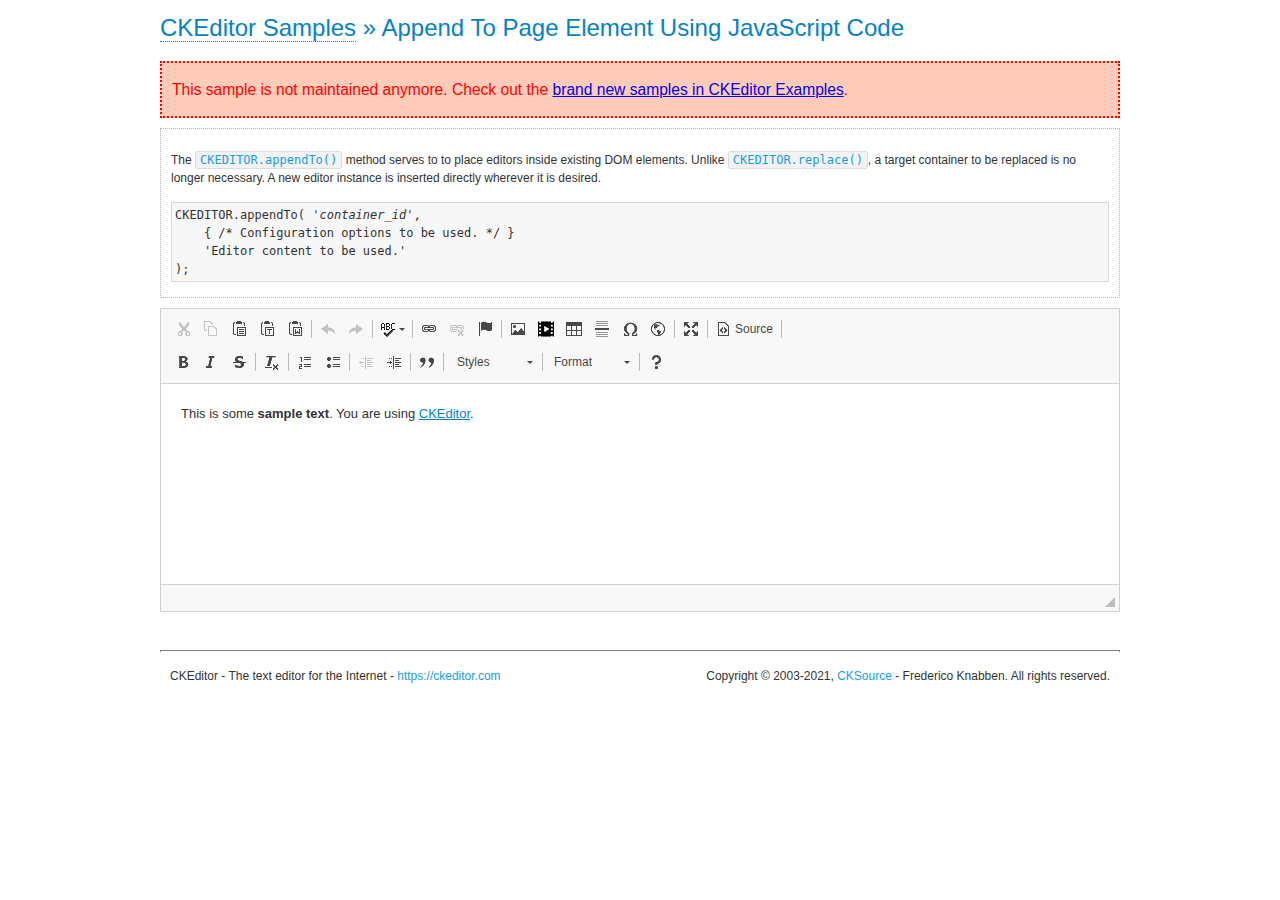
<file: public/ckeditor/samples/old/appendto.html>
<!DOCTYPE html>
<!--
Copyright (c) 2003-2021, CKSource - Frederico Knabben. All rights reserved.
For licensing, see LICENSE.md or https://ckeditor.com/legal/ckeditor-oss-license
-->
<html lang="en">
<head>
	<meta charset="utf-8">
	<title>Append To Page Element Using JavaScript Code &mdash; CKEditor Sample</title>
	<script src="../../ckeditor.js"></script>
	<link rel="stylesheet" href="sample.css">
	<meta name="description" content="Try the latest sample of CKEditor 4 and learn more about customizing your WYSIWYG editor with endless possibilities.">
</head>
<body>
	<h1 class="samples">
		<a href="index.html">CKEditor Samples</a> &raquo; Append To Page Element Using JavaScript Code
	</h1>
	<div class="warning deprecated">
		This sample is not maintained anymore. Check out the <a href="https://ckeditor.com/docs/ckeditor4/latest/examples/index.html">brand new samples in CKEditor Examples</a>.
	</div>
	<div id="section1">
		<div class="description">
			<p>
				The <code><a class="samples" href="https://ckeditor.com/docs/ckeditor4/latest/api/CKEDITOR.html#method-appendTo">CKEDITOR.appendTo()</a></code> method serves to to place editors inside existing DOM elements. Unlike <code><a class="samples" href="https://ckeditor.com/docs/ckeditor4/latest/api/CKEDITOR.html#method-replace">CKEDITOR.replace()</a></code>,
				a target container to be replaced is no longer necessary. A new editor
				instance is inserted directly wherever it is desired.
			</p>
<pre class="samples">CKEDITOR.appendTo( '<em>container_id</em>',
	{ /* Configuration options to be used. */ }
	'Editor content to be used.'
);</pre>
		</div>
		<script>

			// This call can be placed at any point after the
			// DOM element to append CKEditor to or inside the <head><script>
			// in a window.onload event handler.

			// Append a CKEditor instance using the default configuration and the
			// provided content to the <div> element of ID "section1".
			CKEDITOR.appendTo( 'section1',
				null,
				'<p>This is some <strong>sample text</strong>. You are using <a href="https://ckeditor.com/">CKEditor</a>.</p>'
			);

		</script>
	</div>
	<br>
	<div id="footer">
		<hr>
		<p>
			CKEditor - The text editor for the Internet - <a class="samples" href="https://ckeditor.com/">https://ckeditor.com</a>
		</p>
		<p id="copy">
			Copyright &copy; 2003-2021, <a class="samples" href="https://cksource.com/">CKSource</a> - Frederico
			Knabben. All rights reserved.
		</p>
	</div>
</body>
</html>
</file>
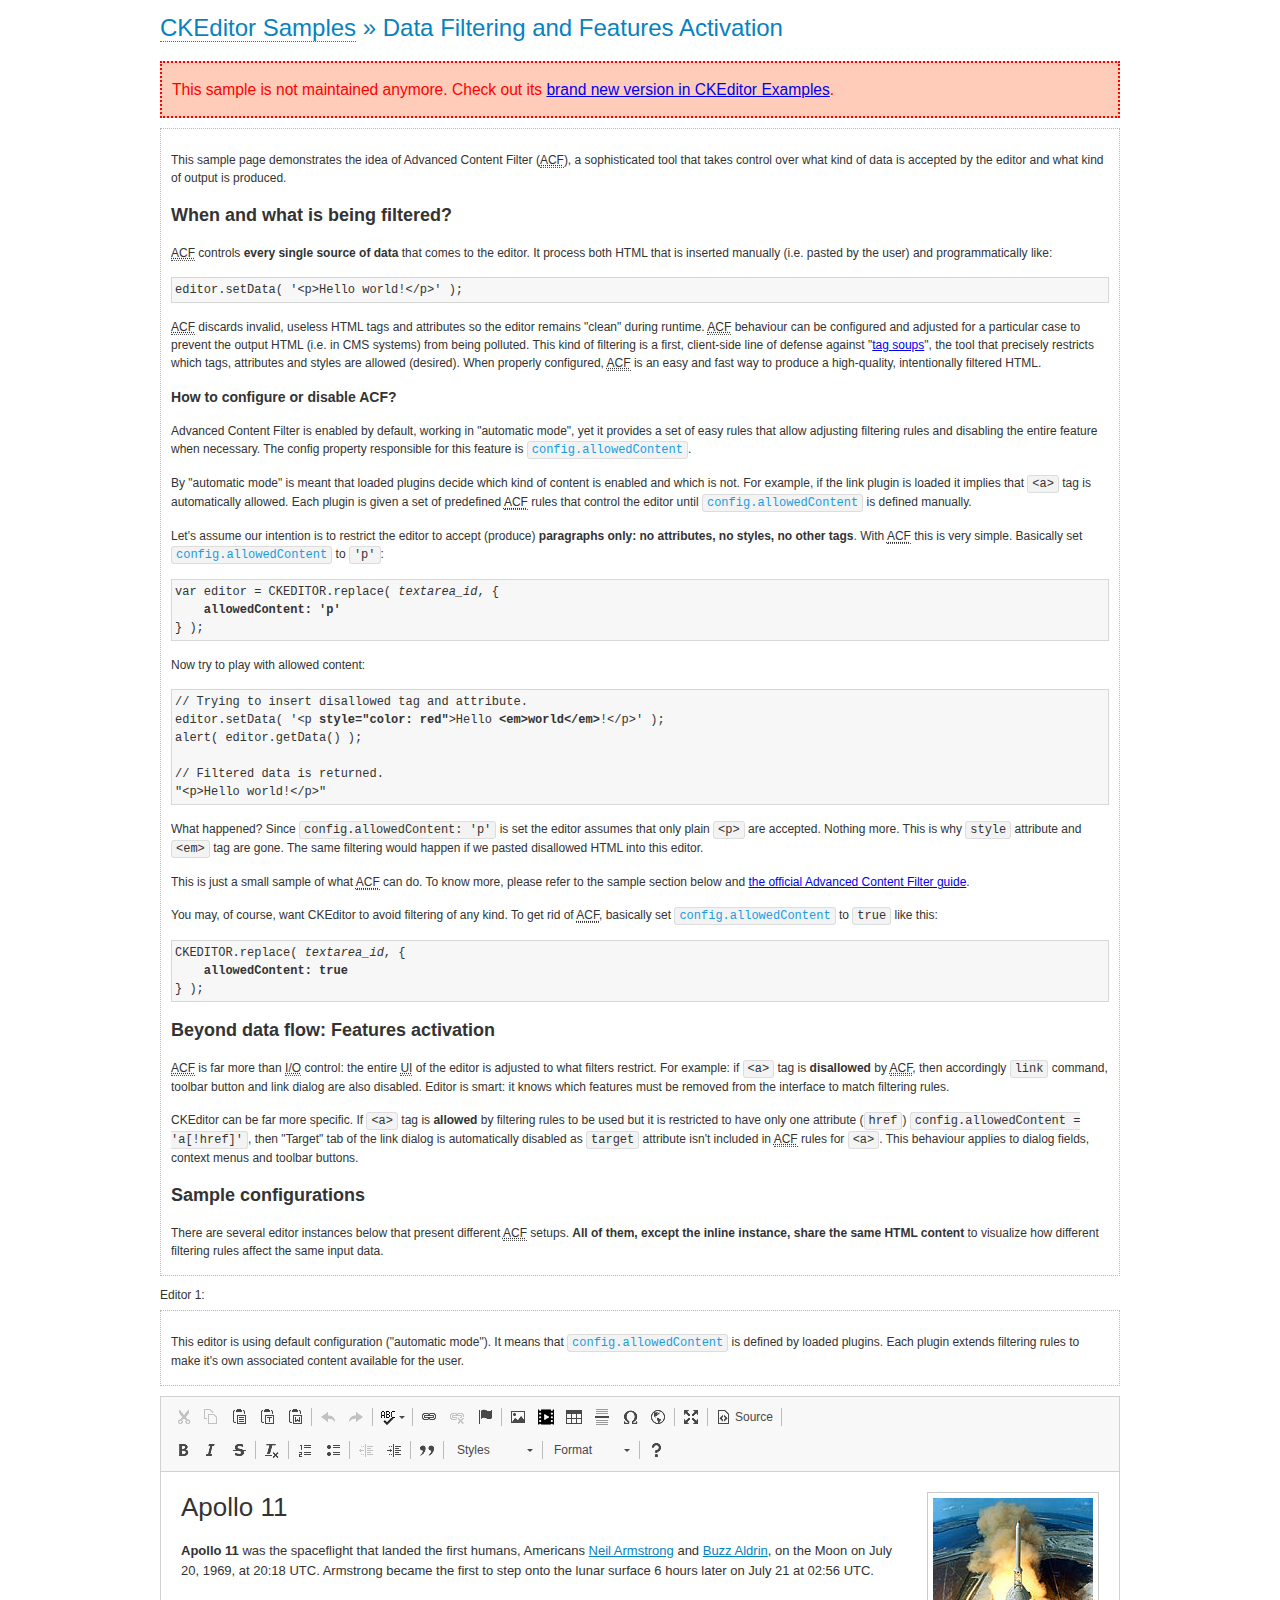
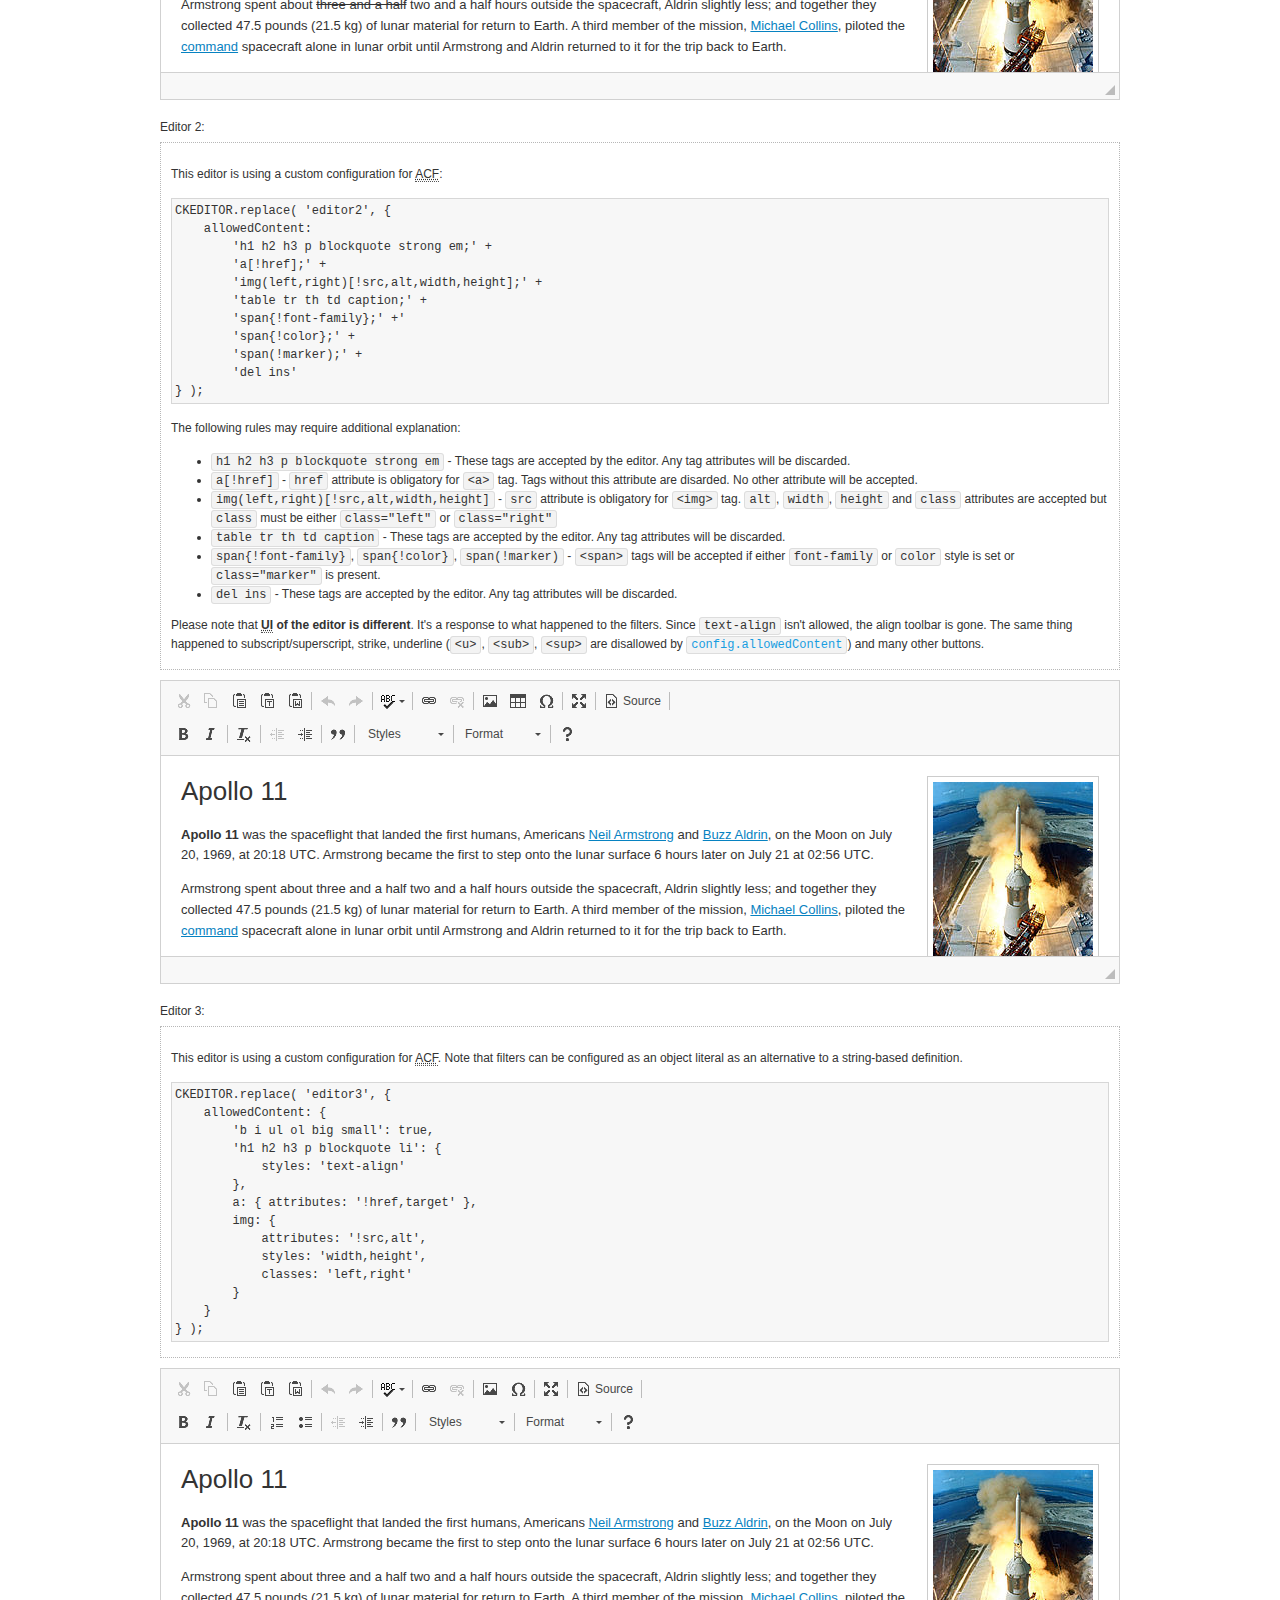
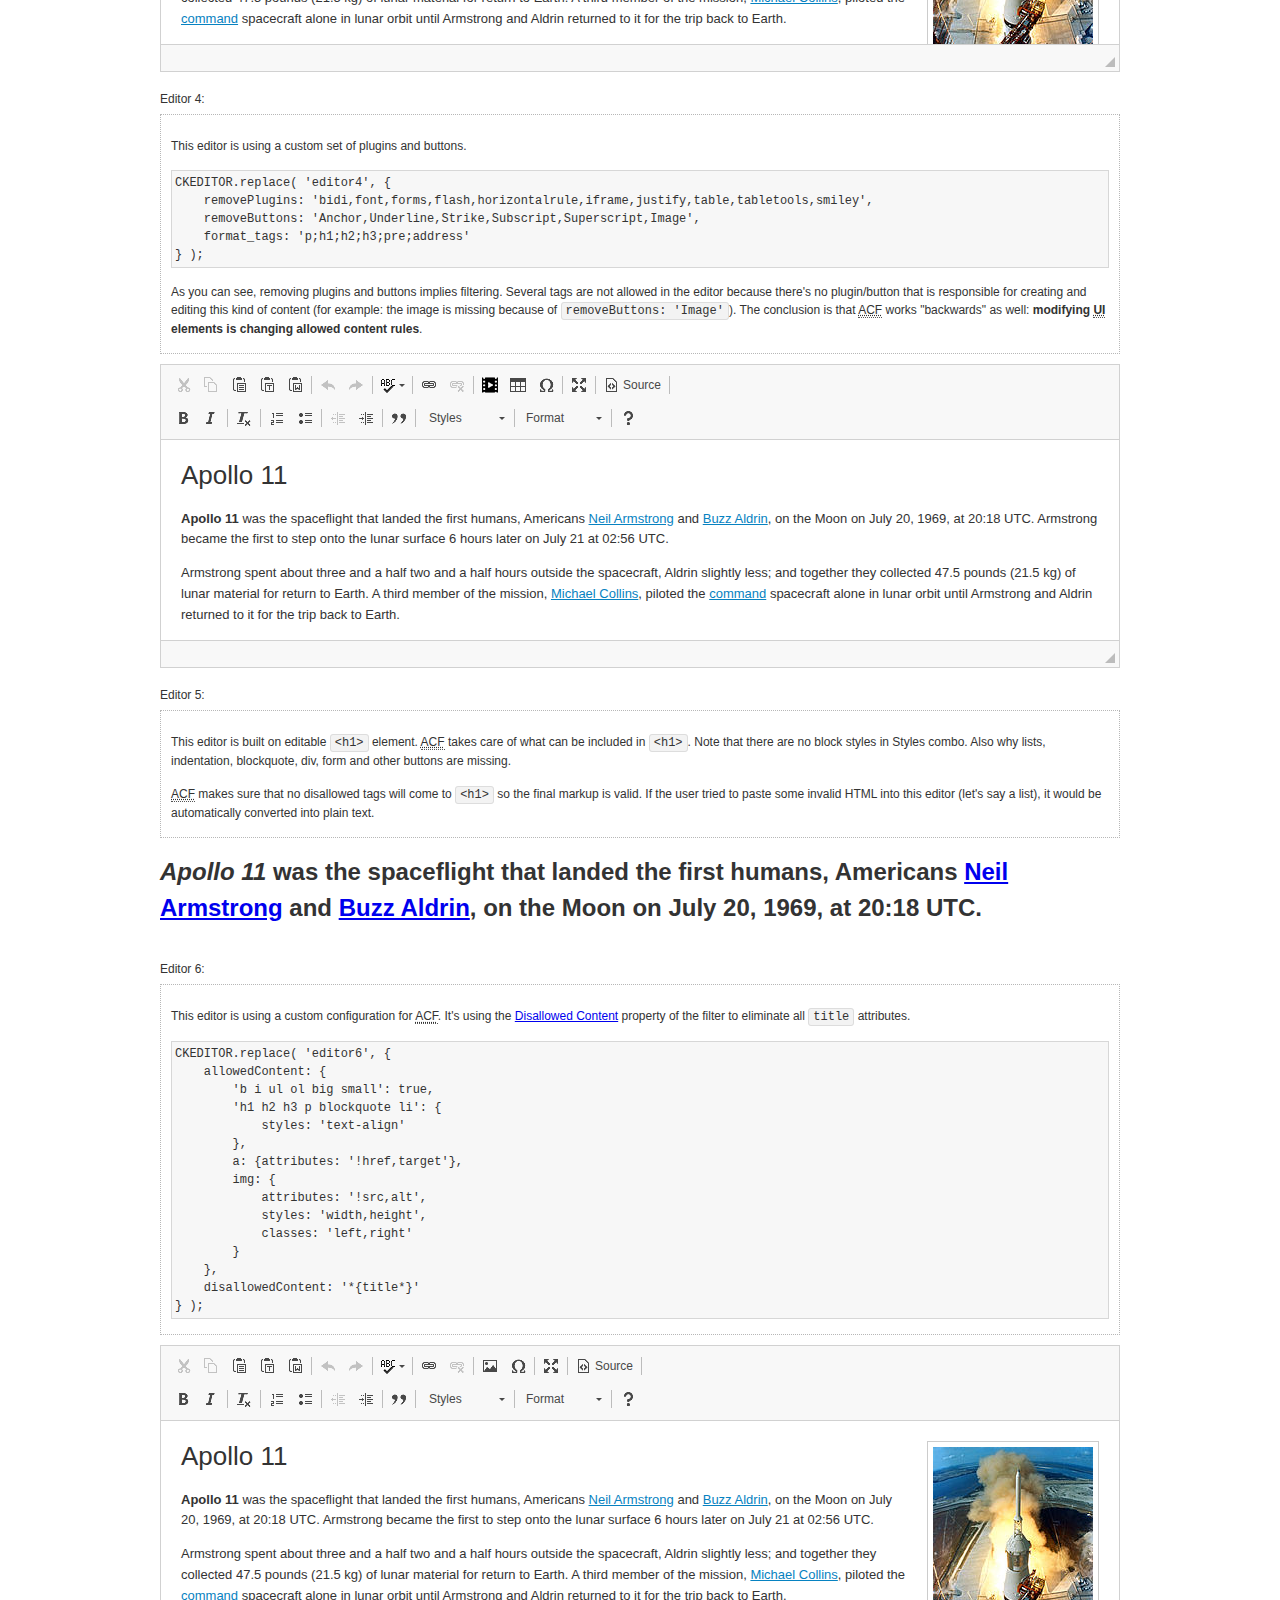
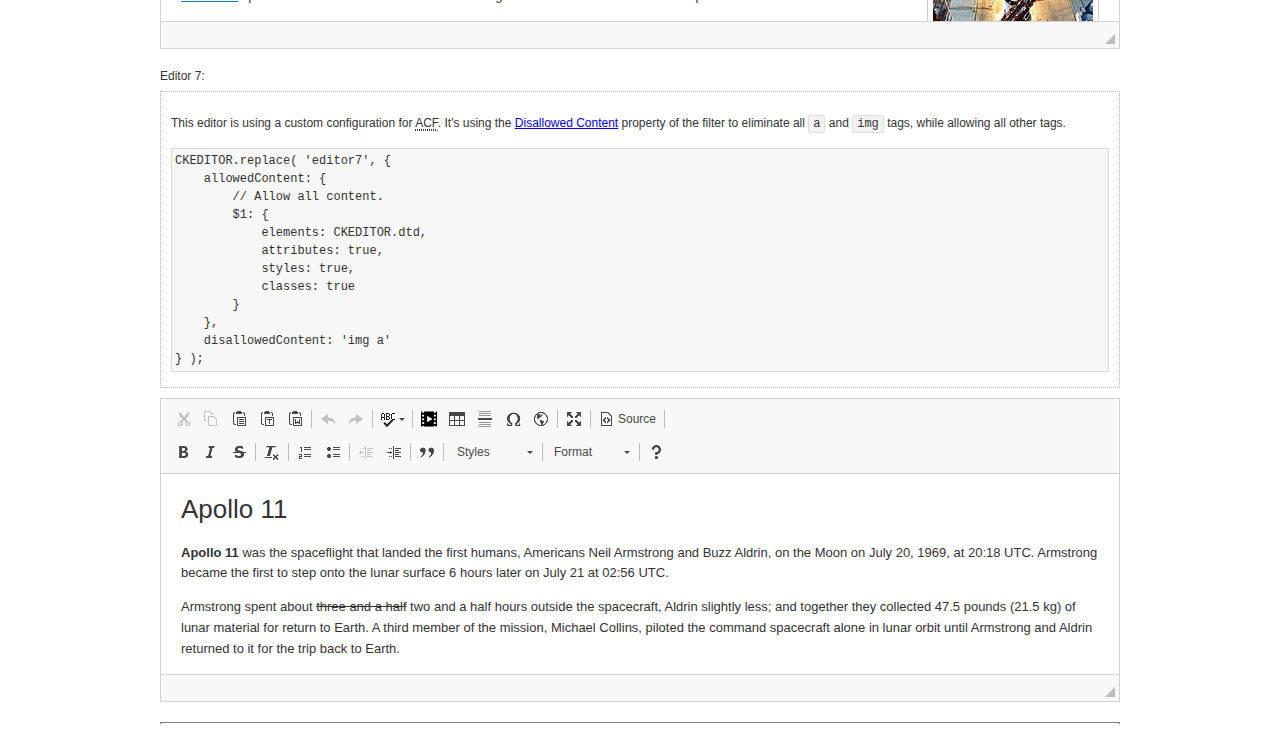
<file: public/ckeditor/samples/old/datafiltering.html>
<!DOCTYPE html>
<!--
Copyright (c) 2003-2021, CKSource - Frederico Knabben. All rights reserved.
For licensing, see LICENSE.md or https://ckeditor.com/legal/ckeditor-oss-license
-->
<html lang="en">
<head>
	<meta charset="utf-8">
	<title>Data Filtering &mdash; CKEditor Sample</title>
	<script src="../../ckeditor.js"></script>
	<link rel="stylesheet" href="sample.css">
	<meta name="description" content="Try the latest sample of CKEditor 4 and learn more about customizing your WYSIWYG editor with endless possibilities.">
	<script>
		// Remove advanced tabs for all editors.
		CKEDITOR.config.removeDialogTabs = 'image:advanced;link:advanced;flash:advanced;creatediv:advanced;editdiv:advanced';
	</script>
</head>
<body>
	<h1 class="samples">
		<a href="index.html">CKEditor Samples</a> &raquo; Data Filtering and Features Activation
	</h1>
	<div class="warning deprecated">
		This sample is not maintained anymore. Check out its <a href="https://ckeditor.com/docs/ckeditor4/latest/examples/acf.html">brand new version in CKEditor Examples</a>.
	</div>
	<div class="description">
		<p>
			This sample page demonstrates the idea of Advanced Content Filter
			(<abbr title="Advanced Content Filter">ACF</abbr>), a sophisticated
			tool that takes control over what kind of data is accepted by the editor and what
			kind of output is produced.
		</p>
		<h2>When and what is being filtered?</h2>
		<p>
			<abbr title="Advanced Content Filter">ACF</abbr> controls
			<strong>every single source of data</strong> that comes to the editor.
			It process both HTML that is inserted manually (i.e. pasted by the user)
			and programmatically like:
		</p>
<pre class="samples">
editor.setData( '&lt;p&gt;Hello world!&lt;/p&gt;' );
</pre>
		<p>
			<abbr title="Advanced Content Filter">ACF</abbr> discards invalid,
			useless HTML tags and attributes so the editor remains "clean" during
			runtime. <abbr title="Advanced Content Filter">ACF</abbr> behaviour
			can be configured and adjusted for a particular case to prevent the
			output HTML (i.e. in CMS systems) from being polluted.

			This kind of filtering is a first, client-side line of defense
			against "<a href="http://en.wikipedia.org/wiki/Tag_soup">tag soups</a>",
			the tool that precisely restricts which tags, attributes and styles
			are allowed (desired). When properly configured, <abbr title="Advanced Content Filter">ACF</abbr>
			is an easy and fast way to produce a high-quality, intentionally filtered HTML.
		</p>

		<h3>How to configure or disable ACF?</h3>
		<p>
			Advanced Content Filter is enabled by default, working in "automatic mode", yet
			it provides a set of easy rules that allow adjusting filtering rules
			and disabling the entire feature when necessary. The config property
			responsible for this feature is <code><a class="samples"
			href="https://ckeditor.com/docs/ckeditor4/latest/api/CKEDITOR_config.html#cfg-allowedContent">config.allowedContent</a></code>.
		</p>
		<p>
			By "automatic mode" is meant that loaded plugins decide which kind
			of content is enabled and which is not. For example, if the link
			plugin is loaded it implies that <code>&lt;a&gt;</code> tag is
			automatically allowed. Each plugin is given a set
			of predefined <abbr title="Advanced Content Filter">ACF</abbr> rules
			that control the editor until <code><a class="samples"
			href="https://ckeditor.com/docs/ckeditor4/latest/api/CKEDITOR_config.html#cfg-allowedContent">
			config.allowedContent</a></code>
			is defined manually.
		</p>
		<p>
			Let's assume our intention is to restrict the editor to accept (produce) <strong>paragraphs
			only: no attributes, no styles, no other tags</strong>.
			With <abbr title="Advanced Content Filter">ACF</abbr>
			this is very simple. Basically set <code><a class="samples"
			href="https://ckeditor.com/docs/ckeditor4/latest/api/CKEDITOR_config.html#cfg-allowedContent">
			config.allowedContent</a></code> to <code>'p'</code>:
		</p>
<pre class="samples">
var editor = CKEDITOR.replace( <em>textarea_id</em>, {
	<strong>allowedContent: 'p'</strong>
} );
</pre>
		<p>
			Now try to play with allowed content:
		</p>
<pre class="samples">
// Trying to insert disallowed tag and attribute.
editor.setData( '&lt;p <strong>style="color: red"</strong>&gt;Hello <strong>&lt;em&gt;world&lt;/em&gt;</strong>!&lt;/p&gt;' );
alert( editor.getData() );

// Filtered data is returned.
"&lt;p&gt;Hello world!&lt;/p&gt;"
</pre>
		<p>
			What happened? Since <code>config.allowedContent: 'p'</code> is set the editor assumes
			that only plain <code>&lt;p&gt;</code> are accepted. Nothing more. This is why
			<code>style</code> attribute and <code>&lt;em&gt;</code> tag are gone. The same
			filtering would happen if we pasted disallowed HTML into this editor.
		</p>
		<p>
			This is just a small sample of what <abbr title="Advanced Content Filter">ACF</abbr>
			can do. To know more, please refer to the sample section below and
			<a href="https://ckeditor.com/docs/ckeditor4/latest/guide/dev_advanced_content_filter.html">the official Advanced Content Filter guide</a>.
		</p>
		<p>
			You may, of course, want CKEditor to avoid filtering of any kind.
			To get rid of <abbr title="Advanced Content Filter">ACF</abbr>,
			basically set <code><a class="samples"
			href="https://ckeditor.com/docs/ckeditor4/latest/api/CKEDITOR_config.html#cfg-allowedContent">
			config.allowedContent</a></code> to <code>true</code> like this:
		</p>
<pre class="samples">
CKEDITOR.replace( <em>textarea_id</em>, {
	<strong>allowedContent: true</strong>
} );
</pre>

		<h2>Beyond data flow: Features activation</h2>
		<p>
			<abbr title="Advanced Content Filter">ACF</abbr> is far more than
			<abbr title="Input/Output">I/O</abbr> control: the entire
			<abbr title="User Interface">UI</abbr> of the editor is adjusted to what
			filters restrict. For example: if <code>&lt;a&gt;</code> tag is
			<strong>disallowed</strong>
			by <abbr title="Advanced Content Filter">ACF</abbr>,
			then accordingly <code>link</code> command, toolbar button and link dialog
			are also disabled. Editor is smart: it knows which features must be
			removed from the interface to match filtering rules.
		</p>
		<p>
			CKEditor can be far more specific. If <code>&lt;a&gt;</code> tag is
			<strong>allowed</strong> by filtering rules to be used but it is restricted
			to have only one attribute (<code>href</code>)
			<code>config.allowedContent = 'a[!href]'</code>, then
			"Target" tab of the link dialog is automatically disabled as <code>target</code>
			attribute isn't included in <abbr title="Advanced Content Filter">ACF</abbr> rules
			for <code>&lt;a&gt;</code>. This behaviour applies to dialog fields, context
			menus and toolbar buttons.
		</p>

		<h2>Sample configurations</h2>
		<p>
			There are several editor instances below that present different
			<abbr title="Advanced Content Filter">ACF</abbr> setups. <strong>All of them,
			except the inline instance, share the same HTML content</strong> to visualize
			how different filtering rules affect the same input data.
		</p>
	</div>

	<div>
		<label for="editor1">
			Editor 1:
		</label>
		<div class="description">
			<p>
				This editor is using default configuration ("automatic mode"). It means that
				<code><a class="samples"
				href="https://ckeditor.com/docs/ckeditor4/latest/api/CKEDITOR_config.html#cfg-allowedContent">
				config.allowedContent</a></code> is defined by loaded plugins.
				Each plugin extends filtering rules to make it's own associated content
				available for the user.
			</p>
		</div>
		<textarea cols="80" id="editor1" name="editor1" rows="10">
			&lt;h1&gt;&lt;img alt=&quot;Saturn V carrying Apollo 11&quot; class=&quot;right&quot; src=&quot;assets/sample.jpg&quot;/&gt; Apollo 11&lt;/h1&gt; &lt;p&gt;&lt;b&gt;Apollo 11&lt;/b&gt; was the spaceflight that landed the first humans, Americans &lt;a href=&quot;http://en.wikipedia.org/wiki/Neil_Armstrong&quot; title=&quot;Neil Armstrong&quot;&gt;Neil Armstrong&lt;/a&gt; and &lt;a href=&quot;http://en.wikipedia.org/wiki/Buzz_Aldrin&quot; title=&quot;Buzz Aldrin&quot;&gt;Buzz Aldrin&lt;/a&gt;, on the Moon on July 20, 1969, at 20:18 UTC. Armstrong became the first to step onto the lunar surface 6 hours later on July 21 at 02:56 UTC.&lt;/p&gt; &lt;p&gt;Armstrong spent about &lt;s&gt;three and a half&lt;/s&gt; two and a half hours outside the spacecraft, Aldrin slightly less; and together they collected 47.5 pounds (21.5&amp;nbsp;kg) of lunar material for return to Earth. A third member of the mission, &lt;a href=&quot;http://en.wikipedia.org/wiki/Michael_Collins_(astronaut)&quot; title=&quot;Michael Collins (astronaut)&quot;&gt;Michael Collins&lt;/a&gt;, piloted the &lt;a href=&quot;http://en.wikipedia.org/wiki/Apollo_Command/Service_Module&quot; title=&quot;Apollo Command/Service Module&quot;&gt;command&lt;/a&gt; spacecraft alone in lunar orbit until Armstrong and Aldrin returned to it for the trip back to Earth.&lt;/p&gt; &lt;h2&gt;Broadcasting and &lt;em&gt;quotes&lt;/em&gt; &lt;a id=&quot;quotes&quot; name=&quot;quotes&quot;&gt;&lt;/a&gt;&lt;/h2&gt; &lt;p&gt;Broadcast on live TV to a world-wide audience, Armstrong stepped onto the lunar surface and described the event as:&lt;/p&gt; &lt;blockquote&gt;&lt;p&gt;One small step for [a] man, one giant leap for mankind.&lt;/p&gt;&lt;/blockquote&gt; &lt;p&gt;Apollo 11 effectively ended the &lt;a href=&quot;http://en.wikipedia.org/wiki/Space_Race&quot; title=&quot;Space Race&quot;&gt;Space Race&lt;/a&gt; and fulfilled a national goal proposed in 1961 by the late U.S. President &lt;a href=&quot;http://en.wikipedia.org/wiki/John_F._Kennedy&quot; title=&quot;John F. Kennedy&quot;&gt;John F. Kennedy&lt;/a&gt; in a speech before the United States Congress:&lt;/p&gt; &lt;blockquote&gt;&lt;p&gt;[...] before this decade is out, of landing a man on the Moon and returning him safely to the Earth.&lt;/p&gt;&lt;/blockquote&gt; &lt;h2&gt;Technical details &lt;a id=&quot;tech-details&quot; name=&quot;tech-details&quot;&gt;&lt;/a&gt;&lt;/h2&gt; &lt;table align=&quot;right&quot; border=&quot;1&quot; bordercolor=&quot;#ccc&quot; cellpadding=&quot;5&quot; cellspacing=&quot;0&quot; style=&quot;border-collapse:collapse;margin:10px 0 10px 15px;&quot;&gt; &lt;caption&gt;&lt;strong&gt;Mission crew&lt;/strong&gt;&lt;/caption&gt; &lt;thead&gt; &lt;tr&gt; &lt;th scope=&quot;col&quot;&gt;Position&lt;/th&gt; &lt;th scope=&quot;col&quot;&gt;Astronaut&lt;/th&gt; &lt;/tr&gt; &lt;/thead&gt; &lt;tbody&gt; &lt;tr&gt; &lt;td&gt;Commander&lt;/td&gt; &lt;td&gt;Neil A. Armstrong&lt;/td&gt; &lt;/tr&gt; &lt;tr&gt; &lt;td&gt;Command Module Pilot&lt;/td&gt; &lt;td&gt;Michael Collins&lt;/td&gt; &lt;/tr&gt; &lt;tr&gt; &lt;td&gt;Lunar Module Pilot&lt;/td&gt; &lt;td&gt;Edwin &amp;quot;Buzz&amp;quot; E. Aldrin, Jr.&lt;/td&gt; &lt;/tr&gt; &lt;/tbody&gt; &lt;/table&gt; &lt;p&gt;Launched by a &lt;strong&gt;Saturn V&lt;/strong&gt; rocket from &lt;a href=&quot;http://en.wikipedia.org/wiki/Kennedy_Space_Center&quot; title=&quot;Kennedy Space Center&quot;&gt;Kennedy Space Center&lt;/a&gt; in Merritt Island, Florida on July 16, Apollo 11 was the fifth manned mission of &lt;a href=&quot;http://en.wikipedia.org/wiki/NASA&quot; title=&quot;NASA&quot;&gt;NASA&lt;/a&gt;&amp;#39;s Apollo program. The Apollo spacecraft had three parts:&lt;/p&gt; &lt;ol&gt; &lt;li&gt;&lt;strong&gt;Command Module&lt;/strong&gt; with a cabin for the three astronauts which was the only part which landed back on Earth&lt;/li&gt; &lt;li&gt;&lt;strong&gt;Service Module&lt;/strong&gt; which supported the Command Module with propulsion, electrical power, oxygen and water&lt;/li&gt; &lt;li&gt;&lt;strong&gt;Lunar Module&lt;/strong&gt; for landing on the Moon.&lt;/li&gt; &lt;/ol&gt; &lt;p&gt;After being sent to the Moon by the Saturn V&amp;#39;s upper stage, the astronauts separated the spacecraft from it and travelled for three days until they entered into lunar orbit. Armstrong and Aldrin then moved into the Lunar Module and landed in the &lt;a href=&quot;http://en.wikipedia.org/wiki/Mare_Tranquillitatis&quot; title=&quot;Mare Tranquillitatis&quot;&gt;Sea of Tranquility&lt;/a&gt;. They stayed a total of about 21 and a half hours on the lunar surface. After lifting off in the upper part of the Lunar Module and rejoining Collins in the Command Module, they returned to Earth and landed in the &lt;a href=&quot;http://en.wikipedia.org/wiki/Pacific_Ocean&quot; title=&quot;Pacific Ocean&quot;&gt;Pacific Ocean&lt;/a&gt; on July 24.&lt;/p&gt; &lt;hr/&gt; &lt;p style=&quot;text-align: right;&quot;&gt;&lt;small&gt;Source: &lt;a href=&quot;http://en.wikipedia.org/wiki/Apollo_11&quot;&gt;Wikipedia.org&lt;/a&gt;&lt;/small&gt;&lt;/p&gt;
		</textarea>

		<script>

			CKEDITOR.replace( 'editor1' );

		</script>
	</div>

	<br>

	<div>
		<label for="editor2">
			Editor 2:
		</label>
		<div class="description">
			<p>
				This editor is using a custom configuration for
				<abbr title="Advanced Content Filter">ACF</abbr>:
			</p>
<pre class="samples">
CKEDITOR.replace( 'editor2', {
	allowedContent:
		'h1 h2 h3 p blockquote strong em;' +
		'a[!href];' +
		'img(left,right)[!src,alt,width,height];' +
		'table tr th td caption;' +
		'span{!font-family};' +'
		'span{!color};' +
		'span(!marker);' +
		'del ins'
} );
</pre>
			<p>
				The following rules may require additional explanation:
			</p>
			<ul>
				<li>
					<code>h1 h2 h3 p blockquote strong em</code> - These tags
					are accepted by the editor. Any tag attributes will be discarded.
				</li>
				<li>
					<code>a[!href]</code> - <code>href</code> attribute is obligatory
					for <code>&lt;a&gt;</code> tag. Tags without this attribute
					are disarded. No other attribute will be accepted.
				</li>
				<li>
					<code>img(left,right)[!src,alt,width,height]</code> - <code>src</code>
					attribute is obligatory for <code>&lt;img&gt;</code> tag.
					<code>alt</code>, <code>width</code>, <code>height</code>
					and <code>class</code> attributes are accepted but
					<code>class</code> must be either <code>class="left"</code>
					or <code>class="right"</code>
				</li>
				<li>
					<code>table tr th td caption</code> - These tags
					are accepted by the editor. Any tag attributes will be discarded.
				</li>
				<li>
					<code>span{!font-family}</code>, <code>span{!color}</code>,
					<code>span(!marker)</code> - <code>&lt;span&gt;</code> tags
					will be accepted if either <code>font-family</code> or
					<code>color</code> style is set or <code>class="marker"</code>
					is present.
				</li>
				<li>
					<code>del ins</code> - These tags
					are accepted by the editor. Any tag attributes will be discarded.
				</li>
			</ul>
			<p>
				Please note that <strong><abbr title="User Interface">UI</abbr> of the
				editor is different</strong>. It's a response to what happened to the filters.
				Since <code>text-align</code> isn't allowed, the align toolbar is gone.
				The same thing happened to subscript/superscript, strike, underline
				(<code>&lt;u&gt;</code>, <code>&lt;sub&gt;</code>, <code>&lt;sup&gt;</code>
				are disallowed by <code><a class="samples"
				href="https://ckeditor.com/docs/ckeditor4/latest/api/CKEDITOR_config.html#cfg-allowedContent">
				config.allowedContent</a></code>) and many other buttons.
			</p>
		</div>
		<textarea cols="80" id="editor2" name="editor2" rows="10">
			&lt;h1&gt;&lt;img alt=&quot;Saturn V carrying Apollo 11&quot; class=&quot;right&quot; src=&quot;assets/sample.jpg&quot;/&gt; Apollo 11&lt;/h1&gt; &lt;p&gt;&lt;b&gt;Apollo 11&lt;/b&gt; was the spaceflight that landed the first humans, Americans &lt;a href=&quot;http://en.wikipedia.org/wiki/Neil_Armstrong&quot; title=&quot;Neil Armstrong&quot;&gt;Neil Armstrong&lt;/a&gt; and &lt;a href=&quot;http://en.wikipedia.org/wiki/Buzz_Aldrin&quot; title=&quot;Buzz Aldrin&quot;&gt;Buzz Aldrin&lt;/a&gt;, on the Moon on July 20, 1969, at 20:18 UTC. Armstrong became the first to step onto the lunar surface 6 hours later on July 21 at 02:56 UTC.&lt;/p&gt; &lt;p&gt;Armstrong spent about &lt;s&gt;three and a half&lt;/s&gt; two and a half hours outside the spacecraft, Aldrin slightly less; and together they collected 47.5 pounds (21.5&amp;nbsp;kg) of lunar material for return to Earth. A third member of the mission, &lt;a href=&quot;http://en.wikipedia.org/wiki/Michael_Collins_(astronaut)&quot; title=&quot;Michael Collins (astronaut)&quot;&gt;Michael Collins&lt;/a&gt;, piloted the &lt;a href=&quot;http://en.wikipedia.org/wiki/Apollo_Command/Service_Module&quot; title=&quot;Apollo Command/Service Module&quot;&gt;command&lt;/a&gt; spacecraft alone in lunar orbit until Armstrong and Aldrin returned to it for the trip back to Earth.&lt;/p&gt; &lt;h2&gt;Broadcasting and &lt;em&gt;quotes&lt;/em&gt; &lt;a id=&quot;quotes&quot; name=&quot;quotes&quot;&gt;&lt;/a&gt;&lt;/h2&gt; &lt;p&gt;Broadcast on live TV to a world-wide audience, Armstrong stepped onto the lunar surface and described the event as:&lt;/p&gt; &lt;blockquote&gt;&lt;p&gt;One small step for [a] man, one giant leap for mankind.&lt;/p&gt;&lt;/blockquote&gt; &lt;p&gt;Apollo 11 effectively ended the &lt;a href=&quot;http://en.wikipedia.org/wiki/Space_Race&quot; title=&quot;Space Race&quot;&gt;Space Race&lt;/a&gt; and fulfilled a national goal proposed in 1961 by the late U.S. President &lt;a href=&quot;http://en.wikipedia.org/wiki/John_F._Kennedy&quot; title=&quot;John F. Kennedy&quot;&gt;John F. Kennedy&lt;/a&gt; in a speech before the United States Congress:&lt;/p&gt; &lt;blockquote&gt;&lt;p&gt;[...] before this decade is out, of landing a man on the Moon and returning him safely to the Earth.&lt;/p&gt;&lt;/blockquote&gt; &lt;h2&gt;Technical details &lt;a id=&quot;tech-details&quot; name=&quot;tech-details&quot;&gt;&lt;/a&gt;&lt;/h2&gt; &lt;table align=&quot;right&quot; border=&quot;1&quot; bordercolor=&quot;#ccc&quot; cellpadding=&quot;5&quot; cellspacing=&quot;0&quot; style=&quot;border-collapse:collapse;margin:10px 0 10px 15px;&quot;&gt; &lt;caption&gt;&lt;strong&gt;Mission crew&lt;/strong&gt;&lt;/caption&gt; &lt;thead&gt; &lt;tr&gt; &lt;th scope=&quot;col&quot;&gt;Position&lt;/th&gt; &lt;th scope=&quot;col&quot;&gt;Astronaut&lt;/th&gt; &lt;/tr&gt; &lt;/thead&gt; &lt;tbody&gt; &lt;tr&gt; &lt;td&gt;Commander&lt;/td&gt; &lt;td&gt;Neil A. Armstrong&lt;/td&gt; &lt;/tr&gt; &lt;tr&gt; &lt;td&gt;Command Module Pilot&lt;/td&gt; &lt;td&gt;Michael Collins&lt;/td&gt; &lt;/tr&gt; &lt;tr&gt; &lt;td&gt;Lunar Module Pilot&lt;/td&gt; &lt;td&gt;Edwin &amp;quot;Buzz&amp;quot; E. Aldrin, Jr.&lt;/td&gt; &lt;/tr&gt; &lt;/tbody&gt; &lt;/table&gt; &lt;p&gt;Launched by a &lt;strong&gt;Saturn V&lt;/strong&gt; rocket from &lt;a href=&quot;http://en.wikipedia.org/wiki/Kennedy_Space_Center&quot; title=&quot;Kennedy Space Center&quot;&gt;Kennedy Space Center&lt;/a&gt; in Merritt Island, Florida on July 16, Apollo 11 was the fifth manned mission of &lt;a href=&quot;http://en.wikipedia.org/wiki/NASA&quot; title=&quot;NASA&quot;&gt;NASA&lt;/a&gt;&amp;#39;s Apollo program. The Apollo spacecraft had three parts:&lt;/p&gt; &lt;ol&gt; &lt;li&gt;&lt;strong&gt;Command Module&lt;/strong&gt; with a cabin for the three astronauts which was the only part which landed back on Earth&lt;/li&gt; &lt;li&gt;&lt;strong&gt;Service Module&lt;/strong&gt; which supported the Command Module with propulsion, electrical power, oxygen and water&lt;/li&gt; &lt;li&gt;&lt;strong&gt;Lunar Module&lt;/strong&gt; for landing on the Moon.&lt;/li&gt; &lt;/ol&gt; &lt;p&gt;After being sent to the Moon by the Saturn V&amp;#39;s upper stage, the astronauts separated the spacecraft from it and travelled for three days until they entered into lunar orbit. Armstrong and Aldrin then moved into the Lunar Module and landed in the &lt;a href=&quot;http://en.wikipedia.org/wiki/Mare_Tranquillitatis&quot; title=&quot;Mare Tranquillitatis&quot;&gt;Sea of Tranquility&lt;/a&gt;. They stayed a total of about 21 and a half hours on the lunar surface. After lifting off in the upper part of the Lunar Module and rejoining Collins in the Command Module, they returned to Earth and landed in the &lt;a href=&quot;http://en.wikipedia.org/wiki/Pacific_Ocean&quot; title=&quot;Pacific Ocean&quot;&gt;Pacific Ocean&lt;/a&gt; on July 24.&lt;/p&gt; &lt;hr/&gt; &lt;p style=&quot;text-align: right;&quot;&gt;&lt;small&gt;Source: &lt;a href=&quot;http://en.wikipedia.org/wiki/Apollo_11&quot;&gt;Wikipedia.org&lt;/a&gt;&lt;/small&gt;&lt;/p&gt;
		</textarea>
		<script>

			CKEDITOR.replace( 'editor2', {
				allowedContent:
					'h1 h2 h3 p blockquote strong em;' +
					'a[!href];' +
					'img(left,right)[!src,alt,width,height];' +
					'table tr th td caption;' +
					'span{!font-family};' +
					'span{!color};' +
					'span(!marker);' +
					'del ins'
			} );

		</script>
	</div>

	<br>

	<div>
		<label for="editor3">
			Editor 3:
		</label>
		<div class="description">
			<p>
				This editor is using a custom configuration for
				<abbr title="Advanced Content Filter">ACF</abbr>.
				Note that filters can be configured as an object literal
				as an alternative to a string-based definition.
			</p>
<pre class="samples">
CKEDITOR.replace( 'editor3', {
	allowedContent: {
		'b i ul ol big small': true,
		'h1 h2 h3 p blockquote li': {
			styles: 'text-align'
		},
		a: { attributes: '!href,target' },
		img: {
			attributes: '!src,alt',
			styles: 'width,height',
			classes: 'left,right'
		}
	}
} );
</pre>
		</div>
		<textarea cols="80" id="editor3" name="editor3" rows="10">
			&lt;h1&gt;&lt;img alt=&quot;Saturn V carrying Apollo 11&quot; class=&quot;right&quot; src=&quot;assets/sample.jpg&quot;/&gt; Apollo 11&lt;/h1&gt; &lt;p&gt;&lt;b&gt;Apollo 11&lt;/b&gt; was the spaceflight that landed the first humans, Americans &lt;a href=&quot;http://en.wikipedia.org/wiki/Neil_Armstrong&quot; title=&quot;Neil Armstrong&quot;&gt;Neil Armstrong&lt;/a&gt; and &lt;a href=&quot;http://en.wikipedia.org/wiki/Buzz_Aldrin&quot; title=&quot;Buzz Aldrin&quot;&gt;Buzz Aldrin&lt;/a&gt;, on the Moon on July 20, 1969, at 20:18 UTC. Armstrong became the first to step onto the lunar surface 6 hours later on July 21 at 02:56 UTC.&lt;/p&gt; &lt;p&gt;Armstrong spent about &lt;s&gt;three and a half&lt;/s&gt; two and a half hours outside the spacecraft, Aldrin slightly less; and together they collected 47.5 pounds (21.5&amp;nbsp;kg) of lunar material for return to Earth. A third member of the mission, &lt;a href=&quot;http://en.wikipedia.org/wiki/Michael_Collins_(astronaut)&quot; title=&quot;Michael Collins (astronaut)&quot;&gt;Michael Collins&lt;/a&gt;, piloted the &lt;a href=&quot;http://en.wikipedia.org/wiki/Apollo_Command/Service_Module&quot; title=&quot;Apollo Command/Service Module&quot;&gt;command&lt;/a&gt; spacecraft alone in lunar orbit until Armstrong and Aldrin returned to it for the trip back to Earth.&lt;/p&gt; &lt;h2&gt;Broadcasting and &lt;em&gt;quotes&lt;/em&gt; &lt;a id=&quot;quotes&quot; name=&quot;quotes&quot;&gt;&lt;/a&gt;&lt;/h2&gt; &lt;p&gt;Broadcast on live TV to a world-wide audience, Armstrong stepped onto the lunar surface and described the event as:&lt;/p&gt; &lt;blockquote&gt;&lt;p&gt;One small step for [a] man, one giant leap for mankind.&lt;/p&gt;&lt;/blockquote&gt; &lt;p&gt;Apollo 11 effectively ended the &lt;a href=&quot;http://en.wikipedia.org/wiki/Space_Race&quot; title=&quot;Space Race&quot;&gt;Space Race&lt;/a&gt; and fulfilled a national goal proposed in 1961 by the late U.S. President &lt;a href=&quot;http://en.wikipedia.org/wiki/John_F._Kennedy&quot; title=&quot;John F. Kennedy&quot;&gt;John F. Kennedy&lt;/a&gt; in a speech before the United States Congress:&lt;/p&gt; &lt;blockquote&gt;&lt;p&gt;[...] before this decade is out, of landing a man on the Moon and returning him safely to the Earth.&lt;/p&gt;&lt;/blockquote&gt; &lt;h2&gt;Technical details &lt;a id=&quot;tech-details&quot; name=&quot;tech-details&quot;&gt;&lt;/a&gt;&lt;/h2&gt; &lt;table align=&quot;right&quot; border=&quot;1&quot; bordercolor=&quot;#ccc&quot; cellpadding=&quot;5&quot; cellspacing=&quot;0&quot; style=&quot;border-collapse:collapse;margin:10px 0 10px 15px;&quot;&gt; &lt;caption&gt;&lt;strong&gt;Mission crew&lt;/strong&gt;&lt;/caption&gt; &lt;thead&gt; &lt;tr&gt; &lt;th scope=&quot;col&quot;&gt;Position&lt;/th&gt; &lt;th scope=&quot;col&quot;&gt;Astronaut&lt;/th&gt; &lt;/tr&gt; &lt;/thead&gt; &lt;tbody&gt; &lt;tr&gt; &lt;td&gt;Commander&lt;/td&gt; &lt;td&gt;Neil A. Armstrong&lt;/td&gt; &lt;/tr&gt; &lt;tr&gt; &lt;td&gt;Command Module Pilot&lt;/td&gt; &lt;td&gt;Michael Collins&lt;/td&gt; &lt;/tr&gt; &lt;tr&gt; &lt;td&gt;Lunar Module Pilot&lt;/td&gt; &lt;td&gt;Edwin &amp;quot;Buzz&amp;quot; E. Aldrin, Jr.&lt;/td&gt; &lt;/tr&gt; &lt;/tbody&gt; &lt;/table&gt; &lt;p&gt;Launched by a &lt;strong&gt;Saturn V&lt;/strong&gt; rocket from &lt;a href=&quot;http://en.wikipedia.org/wiki/Kennedy_Space_Center&quot; title=&quot;Kennedy Space Center&quot;&gt;Kennedy Space Center&lt;/a&gt; in Merritt Island, Florida on July 16, Apollo 11 was the fifth manned mission of &lt;a href=&quot;http://en.wikipedia.org/wiki/NASA&quot; title=&quot;NASA&quot;&gt;NASA&lt;/a&gt;&amp;#39;s Apollo program. The Apollo spacecraft had three parts:&lt;/p&gt; &lt;ol&gt; &lt;li&gt;&lt;strong&gt;Command Module&lt;/strong&gt; with a cabin for the three astronauts which was the only part which landed back on Earth&lt;/li&gt; &lt;li&gt;&lt;strong&gt;Service Module&lt;/strong&gt; which supported the Command Module with propulsion, electrical power, oxygen and water&lt;/li&gt; &lt;li&gt;&lt;strong&gt;Lunar Module&lt;/strong&gt; for landing on the Moon.&lt;/li&gt; &lt;/ol&gt; &lt;p&gt;After being sent to the Moon by the Saturn V&amp;#39;s upper stage, the astronauts separated the spacecraft from it and travelled for three days until they entered into lunar orbit. Armstrong and Aldrin then moved into the Lunar Module and landed in the &lt;a href=&quot;http://en.wikipedia.org/wiki/Mare_Tranquillitatis&quot; title=&quot;Mare Tranquillitatis&quot;&gt;Sea of Tranquility&lt;/a&gt;. They stayed a total of about 21 and a half hours on the lunar surface. After lifting off in the upper part of the Lunar Module and rejoining Collins in the Command Module, they returned to Earth and landed in the &lt;a href=&quot;http://en.wikipedia.org/wiki/Pacific_Ocean&quot; title=&quot;Pacific Ocean&quot;&gt;Pacific Ocean&lt;/a&gt; on July 24.&lt;/p&gt; &lt;hr/&gt; &lt;p style=&quot;text-align: right;&quot;&gt;&lt;small&gt;Source: &lt;a href=&quot;http://en.wikipedia.org/wiki/Apollo_11&quot;&gt;Wikipedia.org&lt;/a&gt;&lt;/small&gt;&lt;/p&gt;
		</textarea>
		<script>

			CKEDITOR.replace( 'editor3', {
				allowedContent: {
					'b i ul ol big small': true,
					'h1 h2 h3 p blockquote li': {
						styles: 'text-align'
					},
					a: { attributes: '!href,target' },
					img: {
						attributes: '!src,alt',
						styles: 'width,height',
						classes: 'left,right'
					}
				}
			} );

		</script>
	</div>

	<br>

	<div>
		<label for="editor4">
			Editor 4:
		</label>
		<div class="description">
			<p>
				This editor is using a custom set of plugins and buttons.
			</p>
<pre class="samples">
CKEDITOR.replace( 'editor4', {
	removePlugins: 'bidi,font,forms,flash,horizontalrule,iframe,justify,table,tabletools,smiley',
	removeButtons: 'Anchor,Underline,Strike,Subscript,Superscript,Image',
	format_tags: 'p;h1;h2;h3;pre;address'
} );
</pre>
			<p>
				As you can see, removing plugins and buttons implies filtering.
				Several tags are not allowed in the editor because there's no
				plugin/button that is responsible for creating and editing this
				kind of content (for example: the image is missing because
				of <code>removeButtons: 'Image'</code>). The conclusion is that
				<abbr title="Advanced Content Filter">ACF</abbr> works "backwards"
				as well: <strong>modifying <abbr title="User Interface">UI</abbr>
				elements is changing allowed content rules</strong>.
			</p>
		</div>
		<textarea cols="80" id="editor4" name="editor4" rows="10">
			&lt;h1&gt;&lt;img alt=&quot;Saturn V carrying Apollo 11&quot; class=&quot;right&quot; src=&quot;assets/sample.jpg&quot;/&gt; Apollo 11&lt;/h1&gt; &lt;p&gt;&lt;b&gt;Apollo 11&lt;/b&gt; was the spaceflight that landed the first humans, Americans &lt;a href=&quot;http://en.wikipedia.org/wiki/Neil_Armstrong&quot; title=&quot;Neil Armstrong&quot;&gt;Neil Armstrong&lt;/a&gt; and &lt;a href=&quot;http://en.wikipedia.org/wiki/Buzz_Aldrin&quot; title=&quot;Buzz Aldrin&quot;&gt;Buzz Aldrin&lt;/a&gt;, on the Moon on July 20, 1969, at 20:18 UTC. Armstrong became the first to step onto the lunar surface 6 hours later on July 21 at 02:56 UTC.&lt;/p&gt; &lt;p&gt;Armstrong spent about &lt;s&gt;three and a half&lt;/s&gt; two and a half hours outside the spacecraft, Aldrin slightly less; and together they collected 47.5 pounds (21.5&amp;nbsp;kg) of lunar material for return to Earth. A third member of the mission, &lt;a href=&quot;http://en.wikipedia.org/wiki/Michael_Collins_(astronaut)&quot; title=&quot;Michael Collins (astronaut)&quot;&gt;Michael Collins&lt;/a&gt;, piloted the &lt;a href=&quot;http://en.wikipedia.org/wiki/Apollo_Command/Service_Module&quot; title=&quot;Apollo Command/Service Module&quot;&gt;command&lt;/a&gt; spacecraft alone in lunar orbit until Armstrong and Aldrin returned to it for the trip back to Earth.&lt;/p&gt; &lt;h2&gt;Broadcasting and &lt;em&gt;quotes&lt;/em&gt; &lt;a id=&quot;quotes&quot; name=&quot;quotes&quot;&gt;&lt;/a&gt;&lt;/h2&gt; &lt;p&gt;Broadcast on live TV to a world-wide audience, Armstrong stepped onto the lunar surface and described the event as:&lt;/p&gt; &lt;blockquote&gt;&lt;p&gt;One small step for [a] man, one giant leap for mankind.&lt;/p&gt;&lt;/blockquote&gt; &lt;p&gt;Apollo 11 effectively ended the &lt;a href=&quot;http://en.wikipedia.org/wiki/Space_Race&quot; title=&quot;Space Race&quot;&gt;Space Race&lt;/a&gt; and fulfilled a national goal proposed in 1961 by the late U.S. President &lt;a href=&quot;http://en.wikipedia.org/wiki/John_F._Kennedy&quot; title=&quot;John F. Kennedy&quot;&gt;John F. Kennedy&lt;/a&gt; in a speech before the United States Congress:&lt;/p&gt; &lt;blockquote&gt;&lt;p&gt;[...] before this decade is out, of landing a man on the Moon and returning him safely to the Earth.&lt;/p&gt;&lt;/blockquote&gt; &lt;h2&gt;Technical details &lt;a id=&quot;tech-details&quot; name=&quot;tech-details&quot;&gt;&lt;/a&gt;&lt;/h2&gt; &lt;table align=&quot;right&quot; border=&quot;1&quot; bordercolor=&quot;#ccc&quot; cellpadding=&quot;5&quot; cellspacing=&quot;0&quot; style=&quot;border-collapse:collapse;margin:10px 0 10px 15px;&quot;&gt; &lt;caption&gt;&lt;strong&gt;Mission crew&lt;/strong&gt;&lt;/caption&gt; &lt;thead&gt; &lt;tr&gt; &lt;th scope=&quot;col&quot;&gt;Position&lt;/th&gt; &lt;th scope=&quot;col&quot;&gt;Astronaut&lt;/th&gt; &lt;/tr&gt; &lt;/thead&gt; &lt;tbody&gt; &lt;tr&gt; &lt;td&gt;Commander&lt;/td&gt; &lt;td&gt;Neil A. Armstrong&lt;/td&gt; &lt;/tr&gt; &lt;tr&gt; &lt;td&gt;Command Module Pilot&lt;/td&gt; &lt;td&gt;Michael Collins&lt;/td&gt; &lt;/tr&gt; &lt;tr&gt; &lt;td&gt;Lunar Module Pilot&lt;/td&gt; &lt;td&gt;Edwin &amp;quot;Buzz&amp;quot; E. Aldrin, Jr.&lt;/td&gt; &lt;/tr&gt; &lt;/tbody&gt; &lt;/table&gt; &lt;p&gt;Launched by a &lt;strong&gt;Saturn V&lt;/strong&gt; rocket from &lt;a href=&quot;http://en.wikipedia.org/wiki/Kennedy_Space_Center&quot; title=&quot;Kennedy Space Center&quot;&gt;Kennedy Space Center&lt;/a&gt; in Merritt Island, Florida on July 16, Apollo 11 was the fifth manned mission of &lt;a href=&quot;http://en.wikipedia.org/wiki/NASA&quot; title=&quot;NASA&quot;&gt;NASA&lt;/a&gt;&amp;#39;s Apollo program. The Apollo spacecraft had three parts:&lt;/p&gt; &lt;ol&gt; &lt;li&gt;&lt;strong&gt;Command Module&lt;/strong&gt; with a cabin for the three astronauts which was the only part which landed back on Earth&lt;/li&gt; &lt;li&gt;&lt;strong&gt;Service Module&lt;/strong&gt; which supported the Command Module with propulsion, electrical power, oxygen and water&lt;/li&gt; &lt;li&gt;&lt;strong&gt;Lunar Module&lt;/strong&gt; for landing on the Moon.&lt;/li&gt; &lt;/ol&gt; &lt;p&gt;After being sent to the Moon by the Saturn V&amp;#39;s upper stage, the astronauts separated the spacecraft from it and travelled for three days until they entered into lunar orbit. Armstrong and Aldrin then moved into the Lunar Module and landed in the &lt;a href=&quot;http://en.wikipedia.org/wiki/Mare_Tranquillitatis&quot; title=&quot;Mare Tranquillitatis&quot;&gt;Sea of Tranquility&lt;/a&gt;. They stayed a total of about 21 and a half hours on the lunar surface. After lifting off in the upper part of the Lunar Module and rejoining Collins in the Command Module, they returned to Earth and landed in the &lt;a href=&quot;http://en.wikipedia.org/wiki/Pacific_Ocean&quot; title=&quot;Pacific Ocean&quot;&gt;Pacific Ocean&lt;/a&gt; on July 24.&lt;/p&gt; &lt;hr/&gt; &lt;p style=&quot;text-align: right;&quot;&gt;&lt;small&gt;Source: &lt;a href=&quot;http://en.wikipedia.org/wiki/Apollo_11&quot;&gt;Wikipedia.org&lt;/a&gt;&lt;/small&gt;&lt;/p&gt;
		</textarea>
		<script>

			CKEDITOR.replace( 'editor4', {
				removePlugins: 'bidi,div,font,forms,flash,horizontalrule,iframe,justify,table,tabletools,smiley',
				removeButtons: 'Anchor,Underline,Strike,Subscript,Superscript,Image',
				format_tags: 'p;h1;h2;h3;pre;address'
			} );

		</script>
	</div>

	<br>

	<div>
		<label for="editor5">
			Editor 5:
		</label>
		<div class="description">
			<p>
				This editor is built on editable <code>&lt;h1&gt;</code> element.
				<abbr title="Advanced Content Filter">ACF</abbr> takes care of
				what can be included in <code>&lt;h1&gt;</code>. Note that there
				are no block styles in Styles combo. Also why lists, indentation,
				blockquote, div, form and other buttons are missing.
			</p>
			<p>
				<abbr title="Advanced Content Filter">ACF</abbr> makes sure that
				no disallowed tags will come to <code>&lt;h1&gt;</code> so the final
				markup is valid. If the user tried to paste some invalid HTML
				into this editor (let's say a list), it would be automatically
				converted into plain text.
			</p>
		</div>
		<h1 id="editor5" contenteditable="true">
			<em>Apollo 11</em> was the spaceflight that landed the first humans, Americans <a href="http://en.wikipedia.org/wiki/Neil_Armstrong" title="Neil Armstrong">Neil Armstrong</a> and <a href="http://en.wikipedia.org/wiki/Buzz_Aldrin" title="Buzz Aldrin">Buzz Aldrin</a>, on the Moon on July 20, 1969, at 20:18 UTC.
		</h1>
	</div>

	<br>

	<div>
		<label for="editor3">
			Editor 6:
		</label>
		<div class="description">
			<p>
				This editor is using a custom configuration for <abbr title="Advanced Content Filter">ACF</abbr>.
				It's using the <a href="https://ckeditor.com/docs/ckeditor4/latest/guide/dev_disallowed_content.html" rel="noopener noreferrer" target="_blank">
				Disallowed Content</a> property of the filter to eliminate all <code>title</code> attributes.
			</p>

<pre class="samples">
CKEDITOR.replace( 'editor6', {
	allowedContent: {
		'b i ul ol big small': true,
		'h1 h2 h3 p blockquote li': {
			styles: 'text-align'
		},
		a: {attributes: '!href,target'},
		img: {
			attributes: '!src,alt',
			styles: 'width,height',
			classes: 'left,right'
		}
	},
	disallowedContent: '*{title*}'
} );
</pre>
		</div>
		<textarea cols="80" id="editor6" name="editor6" rows="10">
			&lt;h1&gt;&lt;img alt=&quot;Saturn V carrying Apollo 11&quot; class=&quot;right&quot; src=&quot;assets/sample.jpg&quot;/&gt; Apollo 11&lt;/h1&gt; &lt;p&gt;&lt;b&gt;Apollo 11&lt;/b&gt; was the spaceflight that landed the first humans, Americans &lt;a href=&quot;http://en.wikipedia.org/wiki/Neil_Armstrong&quot; title=&quot;Neil Armstrong&quot;&gt;Neil Armstrong&lt;/a&gt; and &lt;a href=&quot;http://en.wikipedia.org/wiki/Buzz_Aldrin&quot; title=&quot;Buzz Aldrin&quot;&gt;Buzz Aldrin&lt;/a&gt;, on the Moon on July 20, 1969, at 20:18 UTC. Armstrong became the first to step onto the lunar surface 6 hours later on July 21 at 02:56 UTC.&lt;/p&gt; &lt;p&gt;Armstrong spent about &lt;s&gt;three and a half&lt;/s&gt; two and a half hours outside the spacecraft, Aldrin slightly less; and together they collected 47.5 pounds (21.5&amp;nbsp;kg) of lunar material for return to Earth. A third member of the mission, &lt;a href=&quot;http://en.wikipedia.org/wiki/Michael_Collins_(astronaut)&quot; title=&quot;Michael Collins (astronaut)&quot;&gt;Michael Collins&lt;/a&gt;, piloted the &lt;a href=&quot;http://en.wikipedia.org/wiki/Apollo_Command/Service_Module&quot; title=&quot;Apollo Command/Service Module&quot;&gt;command&lt;/a&gt; spacecraft alone in lunar orbit until Armstrong and Aldrin returned to it for the trip back to Earth.&lt;/p&gt; &lt;h2&gt;Broadcasting and &lt;em&gt;quotes&lt;/em&gt; &lt;a id=&quot;quotes&quot; name=&quot;quotes&quot;&gt;&lt;/a&gt;&lt;/h2&gt; &lt;p&gt;Broadcast on live TV to a world-wide audience, Armstrong stepped onto the lunar surface and described the event as:&lt;/p&gt; &lt;blockquote&gt;&lt;p&gt;One small step for [a] man, one giant leap for mankind.&lt;/p&gt;&lt;/blockquote&gt; &lt;p&gt;Apollo 11 effectively ended the &lt;a href=&quot;http://en.wikipedia.org/wiki/Space_Race&quot; title=&quot;Space Race&quot;&gt;Space Race&lt;/a&gt; and fulfilled a national goal proposed in 1961 by the late U.S. President &lt;a href=&quot;http://en.wikipedia.org/wiki/John_F._Kennedy&quot; title=&quot;John F. Kennedy&quot;&gt;John F. Kennedy&lt;/a&gt; in a speech before the United States Congress:&lt;/p&gt; &lt;blockquote&gt;&lt;p&gt;[...] before this decade is out, of landing a man on the Moon and returning him safely to the Earth.&lt;/p&gt;&lt;/blockquote&gt; &lt;h2&gt;Technical details &lt;a id=&quot;tech-details&quot; name=&quot;tech-details&quot;&gt;&lt;/a&gt;&lt;/h2&gt; &lt;table align=&quot;right&quot; border=&quot;1&quot; bordercolor=&quot;#ccc&quot; cellpadding=&quot;5&quot; cellspacing=&quot;0&quot; style=&quot;border-collapse:collapse;margin:10px 0 10px 15px;&quot;&gt; &lt;caption&gt;&lt;strong&gt;Mission crew&lt;/strong&gt;&lt;/caption&gt; &lt;thead&gt; &lt;tr&gt; &lt;th scope=&quot;col&quot;&gt;Position&lt;/th&gt; &lt;th scope=&quot;col&quot;&gt;Astronaut&lt;/th&gt; &lt;/tr&gt; &lt;/thead&gt; &lt;tbody&gt; &lt;tr&gt; &lt;td&gt;Commander&lt;/td&gt; &lt;td&gt;Neil A. Armstrong&lt;/td&gt; &lt;/tr&gt; &lt;tr&gt; &lt;td&gt;Command Module Pilot&lt;/td&gt; &lt;td&gt;Michael Collins&lt;/td&gt; &lt;/tr&gt; &lt;tr&gt; &lt;td&gt;Lunar Module Pilot&lt;/td&gt; &lt;td&gt;Edwin &amp;quot;Buzz&amp;quot; E. Aldrin, Jr.&lt;/td&gt; &lt;/tr&gt; &lt;/tbody&gt; &lt;/table&gt; &lt;p&gt;Launched by a &lt;strong&gt;Saturn V&lt;/strong&gt; rocket from &lt;a href=&quot;http://en.wikipedia.org/wiki/Kennedy_Space_Center&quot; title=&quot;Kennedy Space Center&quot;&gt;Kennedy Space Center&lt;/a&gt; in Merritt Island, Florida on July 16, Apollo 11 was the fifth manned mission of &lt;a href=&quot;http://en.wikipedia.org/wiki/NASA&quot; title=&quot;NASA&quot;&gt;NASA&lt;/a&gt;&amp;#39;s Apollo program. The Apollo spacecraft had three parts:&lt;/p&gt; &lt;ol&gt; &lt;li&gt;&lt;strong&gt;Command Module&lt;/strong&gt; with a cabin for the three astronauts which was the only part which landed back on Earth&lt;/li&gt; &lt;li&gt;&lt;strong&gt;Service Module&lt;/strong&gt; which supported the Command Module with propulsion, electrical power, oxygen and water&lt;/li&gt; &lt;li&gt;&lt;strong&gt;Lunar Module&lt;/strong&gt; for landing on the Moon.&lt;/li&gt; &lt;/ol&gt; &lt;p&gt;After being sent to the Moon by the Saturn V&amp;#39;s upper stage, the astronauts separated the spacecraft from it and travelled for three days until they entered into lunar orbit. Armstrong and Aldrin then moved into the Lunar Module and landed in the &lt;a href=&quot;http://en.wikipedia.org/wiki/Mare_Tranquillitatis&quot; title=&quot;Mare Tranquillitatis&quot;&gt;Sea of Tranquility&lt;/a&gt;. They stayed a total of about 21 and a half hours on the lunar surface. After lifting off in the upper part of the Lunar Module and rejoining Collins in the Command Module, they returned to Earth and landed in the &lt;a href=&quot;http://en.wikipedia.org/wiki/Pacific_Ocean&quot; title=&quot;Pacific Ocean&quot;&gt;Pacific Ocean&lt;/a&gt; on July 24.&lt;/p&gt; &lt;hr/&gt; &lt;p style=&quot;text-align: right;&quot;&gt;&lt;small&gt;Source: &lt;a href=&quot;http://en.wikipedia.org/wiki/Apollo_11&quot;&gt;Wikipedia.org&lt;/a&gt;&lt;/small&gt;&lt;/p&gt;
		</textarea>
		<script>

			CKEDITOR.replace( 'editor6', {
				allowedContent: {
					'b i ul ol big small': true,
					'h1 h2 h3 p blockquote li': {
						styles: 'text-align'
					},
					a: {attributes: '!href,target'},
					img: {
						attributes: '!src,alt',
						styles: 'width,height',
						classes: 'left,right'
					}
				},
				disallowedContent: '*{title*}'
			} );

		</script>
	</div>

	<br>

	<div>
		<label for="editor7">
			Editor 7:
		</label>
		<div class="description">
			<p>
				This editor is using a custom configuration for <abbr title="Advanced Content Filter">ACF</abbr>.
				It's using the <a href="https://ckeditor.com/docs/ckeditor4/latest/guide/dev_disallowed_content.html" rel="noopener noreferrer" target="_blank">
				Disallowed Content</a> property of the filter to eliminate all <code>a</code> and <code>img</code> tags,
				while allowing all other tags.
			</p>
<pre class="samples">
CKEDITOR.replace( 'editor7', {
	allowedContent: {
		// Allow all content.
		$1: {
			elements: CKEDITOR.dtd,
			attributes: true,
			styles: true,
			classes: true
		}
	},
	disallowedContent: 'img a'
} );
</pre>
		</div>
		<textarea cols="80" id="editor7" name="editor7" rows="10">
			&lt;h1&gt;&lt;img alt=&quot;Saturn V carrying Apollo 11&quot; class=&quot;right&quot; src=&quot;assets/sample.jpg&quot;/&gt; Apollo 11&lt;/h1&gt; &lt;p&gt;&lt;b&gt;Apollo 11&lt;/b&gt; was the spaceflight that landed the first humans, Americans &lt;a href=&quot;http://en.wikipedia.org/wiki/Neil_Armstrong&quot; title=&quot;Neil Armstrong&quot;&gt;Neil Armstrong&lt;/a&gt; and &lt;a href=&quot;http://en.wikipedia.org/wiki/Buzz_Aldrin&quot; title=&quot;Buzz Aldrin&quot;&gt;Buzz Aldrin&lt;/a&gt;, on the Moon on July 20, 1969, at 20:18 UTC. Armstrong became the first to step onto the lunar surface 6 hours later on July 21 at 02:56 UTC.&lt;/p&gt; &lt;p&gt;Armstrong spent about &lt;s&gt;three and a half&lt;/s&gt; two and a half hours outside the spacecraft, Aldrin slightly less; and together they collected 47.5 pounds (21.5&amp;nbsp;kg) of lunar material for return to Earth. A third member of the mission, &lt;a href=&quot;http://en.wikipedia.org/wiki/Michael_Collins_(astronaut)&quot; title=&quot;Michael Collins (astronaut)&quot;&gt;Michael Collins&lt;/a&gt;, piloted the &lt;a href=&quot;http://en.wikipedia.org/wiki/Apollo_Command/Service_Module&quot; title=&quot;Apollo Command/Service Module&quot;&gt;command&lt;/a&gt; spacecraft alone in lunar orbit until Armstrong and Aldrin returned to it for the trip back to Earth.&lt;/p&gt; &lt;h2&gt;Broadcasting and &lt;em&gt;quotes&lt;/em&gt; &lt;a id=&quot;quotes&quot; name=&quot;quotes&quot;&gt;&lt;/a&gt;&lt;/h2&gt; &lt;p&gt;Broadcast on live TV to a world-wide audience, Armstrong stepped onto the lunar surface and described the event as:&lt;/p&gt; &lt;blockquote&gt;&lt;p&gt;One small step for [a] man, one giant leap for mankind.&lt;/p&gt;&lt;/blockquote&gt; &lt;p&gt;Apollo 11 effectively ended the &lt;a href=&quot;http://en.wikipedia.org/wiki/Space_Race&quot; title=&quot;Space Race&quot;&gt;Space Race&lt;/a&gt; and fulfilled a national goal proposed in 1961 by the late U.S. President &lt;a href=&quot;http://en.wikipedia.org/wiki/John_F._Kennedy&quot; title=&quot;John F. Kennedy&quot;&gt;John F. Kennedy&lt;/a&gt; in a speech before the United States Congress:&lt;/p&gt; &lt;blockquote&gt;&lt;p&gt;[...] before this decade is out, of landing a man on the Moon and returning him safely to the Earth.&lt;/p&gt;&lt;/blockquote&gt; &lt;h2&gt;Technical details &lt;a id=&quot;tech-details&quot; name=&quot;tech-details&quot;&gt;&lt;/a&gt;&lt;/h2&gt; &lt;table align=&quot;right&quot; border=&quot;1&quot; bordercolor=&quot;#ccc&quot; cellpadding=&quot;5&quot; cellspacing=&quot;0&quot; style=&quot;border-collapse:collapse;margin:10px 0 10px 15px;&quot;&gt; &lt;caption&gt;&lt;strong&gt;Mission crew&lt;/strong&gt;&lt;/caption&gt; &lt;thead&gt; &lt;tr&gt; &lt;th scope=&quot;col&quot;&gt;Position&lt;/th&gt; &lt;th scope=&quot;col&quot;&gt;Astronaut&lt;/th&gt; &lt;/tr&gt; &lt;/thead&gt; &lt;tbody&gt; &lt;tr&gt; &lt;td&gt;Commander&lt;/td&gt; &lt;td&gt;Neil A. Armstrong&lt;/td&gt; &lt;/tr&gt; &lt;tr&gt; &lt;td&gt;Command Module Pilot&lt;/td&gt; &lt;td&gt;Michael Collins&lt;/td&gt; &lt;/tr&gt; &lt;tr&gt; &lt;td&gt;Lunar Module Pilot&lt;/td&gt; &lt;td&gt;Edwin &amp;quot;Buzz&amp;quot; E. Aldrin, Jr.&lt;/td&gt; &lt;/tr&gt; &lt;/tbody&gt; &lt;/table&gt; &lt;p&gt;Launched by a &lt;strong&gt;Saturn V&lt;/strong&gt; rocket from &lt;a href=&quot;http://en.wikipedia.org/wiki/Kennedy_Space_Center&quot; title=&quot;Kennedy Space Center&quot;&gt;Kennedy Space Center&lt;/a&gt; in Merritt Island, Florida on July 16, Apollo 11 was the fifth manned mission of &lt;a href=&quot;http://en.wikipedia.org/wiki/NASA&quot; title=&quot;NASA&quot;&gt;NASA&lt;/a&gt;&amp;#39;s Apollo program. The Apollo spacecraft had three parts:&lt;/p&gt; &lt;ol&gt; &lt;li&gt;&lt;strong&gt;Command Module&lt;/strong&gt; with a cabin for the three astronauts which was the only part which landed back on Earth&lt;/li&gt; &lt;li&gt;&lt;strong&gt;Service Module&lt;/strong&gt; which supported the Command Module with propulsion, electrical power, oxygen and water&lt;/li&gt; &lt;li&gt;&lt;strong&gt;Lunar Module&lt;/strong&gt; for landing on the Moon.&lt;/li&gt; &lt;/ol&gt; &lt;p&gt;After being sent to the Moon by the Saturn V&amp;#39;s upper stage, the astronauts separated the spacecraft from it and travelled for three days until they entered into lunar orbit. Armstrong and Aldrin then moved into the Lunar Module and landed in the &lt;a href=&quot;http://en.wikipedia.org/wiki/Mare_Tranquillitatis&quot; title=&quot;Mare Tranquillitatis&quot;&gt;Sea of Tranquility&lt;/a&gt;. They stayed a total of about 21 and a half hours on the lunar surface. After lifting off in the upper part of the Lunar Module and rejoining Collins in the Command Module, they returned to Earth and landed in the &lt;a href=&quot;http://en.wikipedia.org/wiki/Pacific_Ocean&quot; title=&quot;Pacific Ocean&quot;&gt;Pacific Ocean&lt;/a&gt; on July 24.&lt;/p&gt; &lt;hr/&gt; &lt;p style=&quot;text-align: right;&quot;&gt;&lt;small&gt;Source: &lt;a href=&quot;http://en.wikipedia.org/wiki/Apollo_11&quot;&gt;Wikipedia.org&lt;/a&gt;&lt;/small&gt;&lt;/p&gt;
		</textarea>
		<script>

			CKEDITOR.replace( 'editor7', {
				allowedContent: {
					// allow all content
					$1: {
						elements: CKEDITOR.dtd,
						attributes: true,
						styles: true,
						classes: true
					}
				},
				disallowedContent: 'img a'
			} );

		</script>
	</div>

	<div id="footer">
		<hr>
		<p>
			CKEditor - The text editor for the Internet - <a class="samples" href="https://ckeditor.com/">https://ckeditor.com</a>
		</p>
		<p id="copy">
			Copyright &copy; 2003-2021, <a class="samples" href="https://cksource.com/">CKSource</a> - Frederico
			Knabben. All rights reserved.
		</p>
	</div>
</body>
</html>
</file>
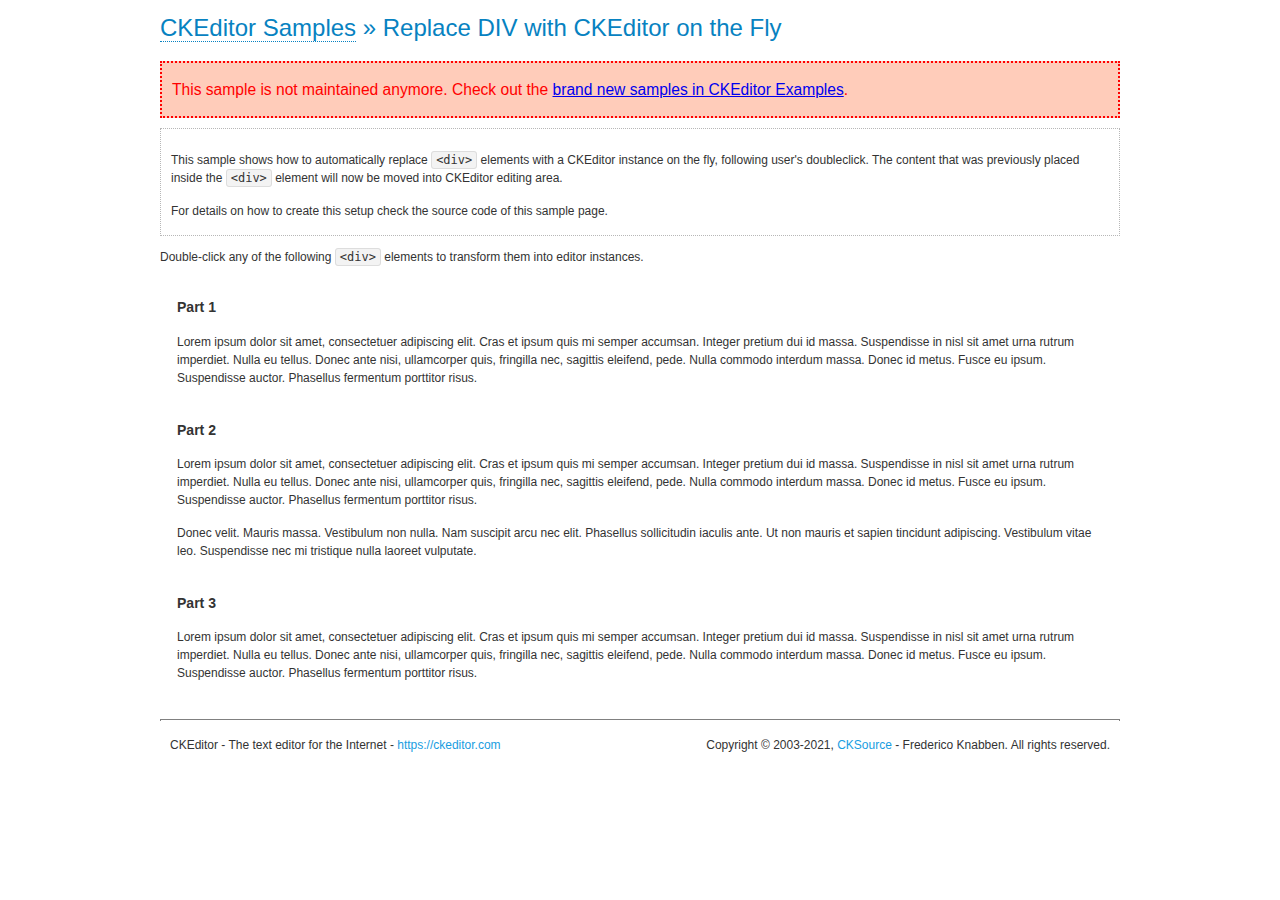
<file: public/ckeditor/samples/old/divreplace.html>
<!DOCTYPE html>
<!--
Copyright (c) 2003-2021, CKSource - Frederico Knabben. All rights reserved.
For licensing, see LICENSE.md or https://ckeditor.com/legal/ckeditor-oss-license
-->
<html lang="en">
<head>
	<meta charset="utf-8">
	<title>Replace DIV &mdash; CKEditor Sample</title>
	<script src="../../ckeditor.js"></script>
	<link href="sample.css" rel="stylesheet">
	<meta name="description" content="Try the latest sample of CKEditor 4 and learn more about customizing your WYSIWYG editor with endless possibilities.">
	<style>

		div.editable
		{
			border: solid 2px transparent;
			padding-left: 15px;
			padding-right: 15px;
		}

		div.editable:hover
		{
			border-color: black;
		}

	</style>
	<script>

		// Uncomment the following code to test the "Timeout Loading Method".
		// CKEDITOR.loadFullCoreTimeout = 5;

		window.onload = function() {
			// Listen to the double click event.
			if ( window.addEventListener )
				document.body.addEventListener( 'dblclick', onDoubleClick, false );
			else if ( window.attachEvent )
				document.body.attachEvent( 'ondblclick', onDoubleClick );

		};

		function onDoubleClick( ev ) {
			// Get the element which fired the event. This is not necessarily the
			// element to which the event has been attached.
			var element = ev.target || ev.srcElement;

			// Find out the div that holds this element.
			var name;

			do {
				element = element.parentNode;
			}
			while ( element && ( name = element.nodeName.toLowerCase() ) &&
				( name != 'div' || element.className.indexOf( 'editable' ) == -1 ) && name != 'body' );

			if ( name == 'div' && element.className.indexOf( 'editable' ) != -1 )
				replaceDiv( element );
		}

		var editor;

		function replaceDiv( div ) {
			if ( editor )
				editor.destroy();

			editor = CKEDITOR.replace( div );
		}

	</script>
</head>
<body>
	<h1 class="samples">
		<a href="index.html">CKEditor Samples</a> &raquo; Replace DIV with CKEditor on the Fly
	</h1>
	<div class="warning deprecated">
		This sample is not maintained anymore. Check out the <a href="https://ckeditor.com/docs/ckeditor4/latest/examples/index.html">brand new samples in CKEditor Examples</a>.
	</div>
	<div class="description">
		<p>
			This sample shows how to automatically replace <code>&lt;div&gt;</code> elements
			with a CKEditor instance on the fly, following user's doubleclick. The content
			that was previously placed inside the <code>&lt;div&gt;</code> element will now
			be moved into CKEditor editing area.
		</p>
		<p>
			For details on how to create this setup check the source code of this sample page.
		</p>
	</div>
	<p>
		Double-click any of the following <code>&lt;div&gt;</code> elements to transform them into
		editor instances.
	</p>
	<div class="editable">
		<h3>
			Part 1
		</h3>
		<p>
			Lorem ipsum dolor sit amet, consectetuer adipiscing elit. Cras et ipsum quis mi
			semper accumsan. Integer pretium dui id massa. Suspendisse in nisl sit amet urna
			rutrum imperdiet. Nulla eu tellus. Donec ante nisi, ullamcorper quis, fringilla
			nec, sagittis eleifend, pede. Nulla commodo interdum massa. Donec id metus. Fusce
			eu ipsum. Suspendisse auctor. Phasellus fermentum porttitor risus.
		</p>
	</div>
	<div class="editable">
		<h3>
			Part 2
		</h3>
		<p>
			Lorem ipsum dolor sit amet, consectetuer adipiscing elit. Cras et ipsum quis mi
			semper accumsan. Integer pretium dui id massa. Suspendisse in nisl sit amet urna
			rutrum imperdiet. Nulla eu tellus. Donec ante nisi, ullamcorper quis, fringilla
			nec, sagittis eleifend, pede. Nulla commodo interdum massa. Donec id metus. Fusce
			eu ipsum. Suspendisse auctor. Phasellus fermentum porttitor risus.
		</p>
		<p>
			Donec velit. Mauris massa. Vestibulum non nulla. Nam suscipit arcu nec elit. Phasellus
			sollicitudin iaculis ante. Ut non mauris et sapien tincidunt adipiscing. Vestibulum
			vitae leo. Suspendisse nec mi tristique nulla laoreet vulputate.
		</p>
	</div>
	<div class="editable">
		<h3>
			Part 3
		</h3>
		<p>
			Lorem ipsum dolor sit amet, consectetuer adipiscing elit. Cras et ipsum quis mi
			semper accumsan. Integer pretium dui id massa. Suspendisse in nisl sit amet urna
			rutrum imperdiet. Nulla eu tellus. Donec ante nisi, ullamcorper quis, fringilla
			nec, sagittis eleifend, pede. Nulla commodo interdum massa. Donec id metus. Fusce
			eu ipsum. Suspendisse auctor. Phasellus fermentum porttitor risus.
		</p>
	</div>
	<div id="footer">
		<hr>
		<p>
			CKEditor - The text editor for the Internet - <a class="samples" href="https://ckeditor.com/">https://ckeditor.com</a>
		</p>
		<p id="copy">
			Copyright &copy; 2003-2021, <a class="samples" href="https://cksource.com/">CKSource</a> - Frederico
			Knabben. All rights reserved.
		</p>
	</div>
</body>
</html>
</file>
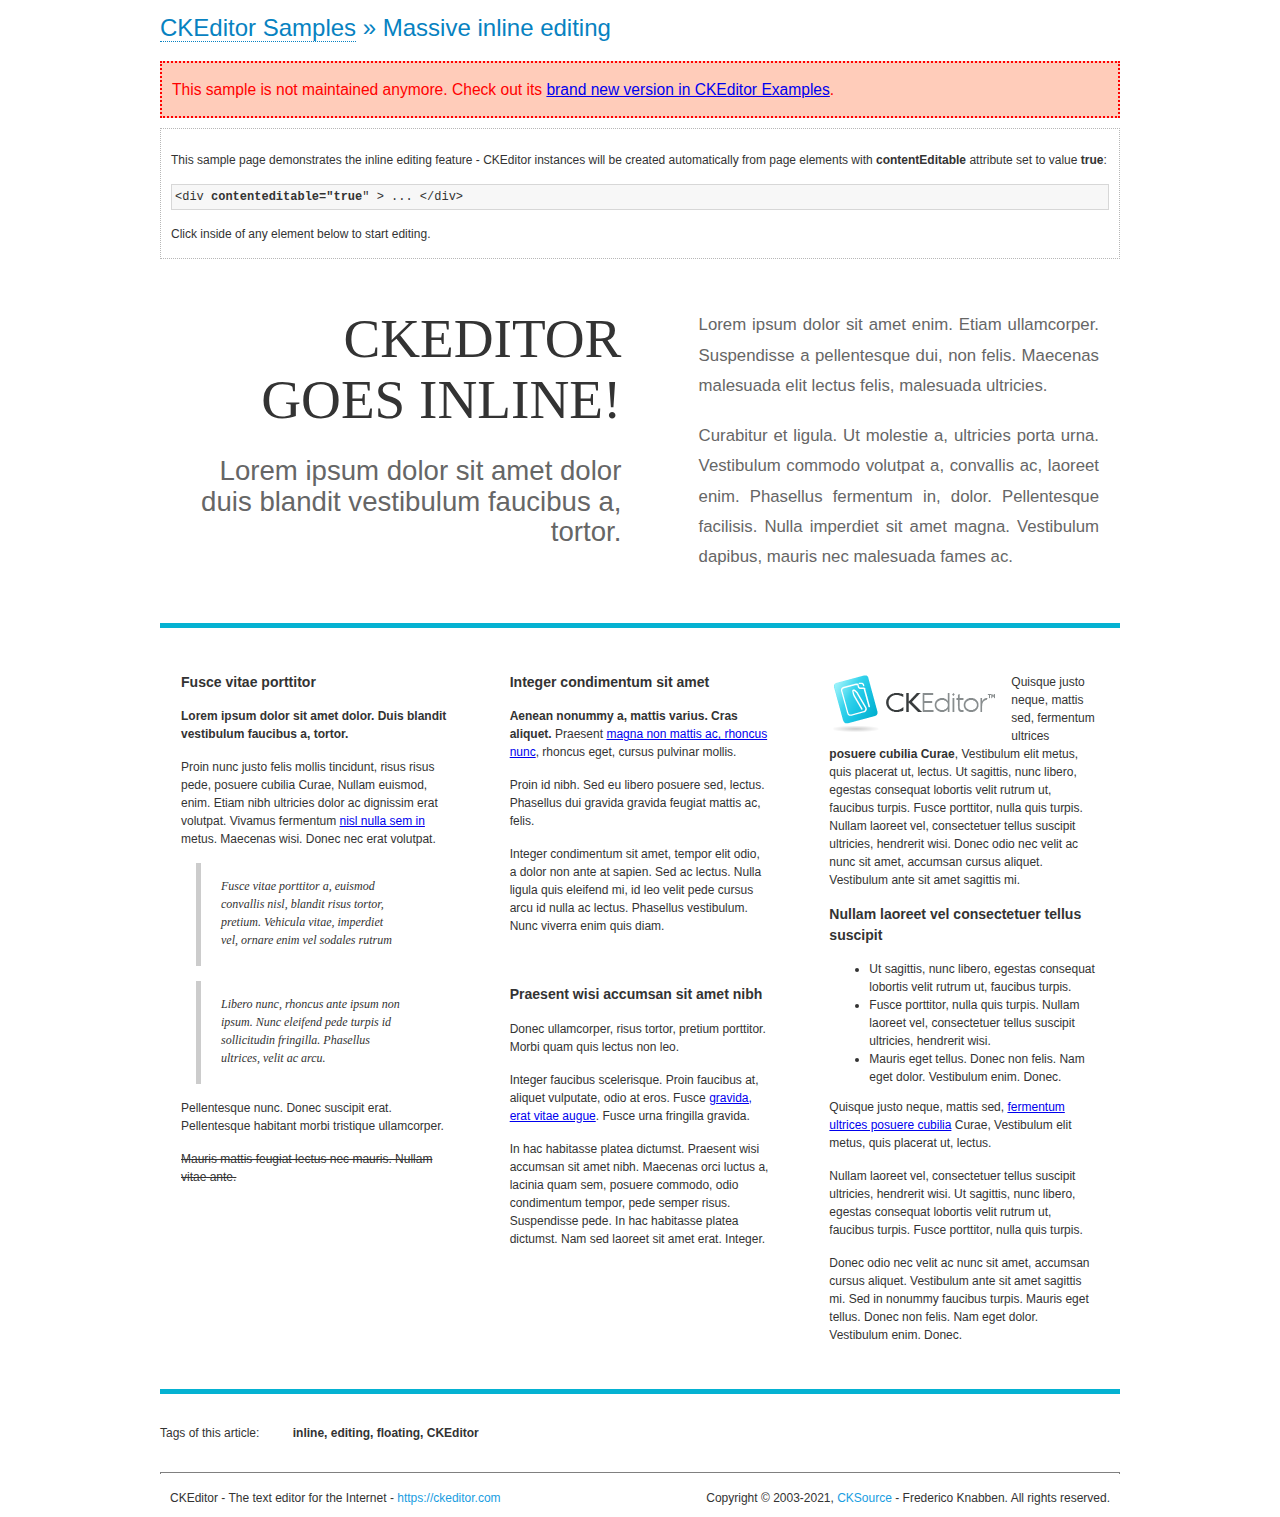
<file: public/ckeditor/samples/old/inlineall.html>
<!DOCTYPE html>
<!--
Copyright (c) 2003-2021, CKSource - Frederico Knabben. All rights reserved.
For licensing, see LICENSE.md or https://ckeditor.com/legal/ckeditor-oss-license
-->
<html lang="en">
<head>
	<meta charset="utf-8">
	<title>Massive inline editing &mdash; CKEditor Sample</title>
	<meta name="description" content="Try the latest sample of CKEditor 4 and learn more about customizing your WYSIWYG editor with endless possibilities.">
	<script src="../../ckeditor.js"></script>
	<script>

		// This code is generally not necessary, but it is here to demonstrate
		// how to customize specific editor instances on the fly. This fits well
		// this demo because we have editable elements (like headers) that
		// require less features.

		// The "instanceCreated" event is fired for every editor instance created.
		CKEDITOR.on( 'instanceCreated', function( event ) {
			var editor = event.editor,
				element = editor.element;

			// Customize editors for headers and tag list.
			// These editors don't need features like smileys, templates, iframes etc.
			if ( element.is( 'h1', 'h2', 'h3' ) || element.getAttribute( 'id' ) == 'taglist' ) {
				// Customize the editor configurations on "configLoaded" event,
				// which is fired after the configuration file loading and
				// execution. This makes it possible to change the
				// configurations before the editor initialization takes place.
				editor.on( 'configLoaded', function() {

					// Remove unnecessary plugins to make the editor simpler.
					editor.config.removePlugins = 'colorbutton,find,flash,font,' +
						'forms,iframe,image,newpage,removeformat,' +
						'smiley,specialchar,stylescombo,templates';

					// Rearrange the layout of the toolbar.
					editor.config.toolbarGroups = [
						{ name: 'editing',		groups: [ 'basicstyles', 'links' ] },
						{ name: 'undo' },
						{ name: 'clipboard',	groups: [ 'selection', 'clipboard' ] },
						{ name: 'about' }
					];
				});
			}
		});

	</script>
	<link href="sample.css" rel="stylesheet">
	<style>

		/* The following styles are just to make the page look nice. */

		/* Workaround to show Arial Black in Firefox. */
		@font-face
		{
			font-family: 'arial-black';
			src: local('Arial Black');
		}

		*[contenteditable="true"]
		{
			padding: 10px;
		}

		#container
		{
			width: 960px;
			margin: 30px auto 0;
		}

		#header
		{
			overflow: hidden;
			padding: 0 0 30px;
			border-bottom: 5px solid #05B2D2;
			position: relative;
		}

		#headerLeft,
		#headerRight
		{
			width: 49%;
			overflow: hidden;
		}

		#headerLeft
		{
			float: left;
			padding: 10px 1px 1px;
		}

		#headerLeft h2,
		#headerLeft h3
		{
			text-align: right;
			margin: 0;
			overflow: hidden;
			font-weight: normal;
		}

		#headerLeft h2
		{
			font-family: "Arial Black",arial-black;
			font-size: 4.6em;
			line-height: 1.1;
			text-transform: uppercase;
		}

		#headerLeft h3
		{
			font-size: 2.3em;
			line-height: 1.1;
			margin: .2em 0 0;
			color: #666;
		}

		#headerRight
		{
			float: right;
			padding: 1px;
		}

		#headerRight p
		{
			line-height: 1.8;
			text-align: justify;
			margin: 0;
		}

		#headerRight p + p
		{
			margin-top: 20px;
		}

		#headerRight > div
		{
			padding: 20px;
			margin: 0 0 0 30px;
			font-size: 1.4em;
			color: #666;
		}

		#columns
		{
			color: #333;
			overflow: hidden;
			padding: 20px 0;
		}

		#columns > div
		{
			float: left;
			width: 33.3%;
		}

		#columns #column1 > div
		{
			margin-left: 1px;
		}

		#columns #column3 > div
		{
			margin-right: 1px;
		}

		#columns > div > div
		{
			margin: 0px 10px;
			padding: 10px 20px;
		}

		#columns blockquote
		{
			margin-left: 15px;
		}

		#tagLine
		{
			border-top: 5px solid #05B2D2;
			padding-top: 20px;
		}

		#taglist {
			display: inline-block;
			margin-left: 20px;
			font-weight: bold;
			margin: 0 0 0 20px;
		}

	</style>
</head>
<body>
<div>
	<h1 class="samples"><a href="index.html">CKEditor Samples</a> &raquo; Massive inline editing</h1>
	<div class="warning deprecated">
		This sample is not maintained anymore. Check out its <a href="https://ckeditor.com/docs/ckeditor4/latest/examples/inline.html">brand new version in CKEditor Examples</a>.
	</div>
	<div class="description">
		<p>This sample page demonstrates the inline editing feature - CKEditor instances will be created automatically from page elements with <strong>contentEditable</strong> attribute set to value <strong>true</strong>:</p>
		<pre class="samples">&lt;div <strong>contenteditable="true</strong>" &gt; ... &lt;/div&gt;</pre>
		<p>Click inside of any element below to start editing.</p>
	</div>
</div>
<div id="container">
	<div id="header">
		<div id="headerLeft">
			<h2 id="sampleTitle" contenteditable="true">
				CKEditor<br> Goes Inline!
			</h2>
			<h3 contenteditable="true">
				Lorem ipsum dolor sit amet dolor duis blandit vestibulum faucibus a, tortor.
			</h3>
		</div>
		<div id="headerRight">
			<div contenteditable="true">
				<p>
					Lorem ipsum dolor sit amet enim. Etiam ullamcorper. Suspendisse a pellentesque dui, non felis. Maecenas malesuada elit lectus felis, malesuada ultricies.
				</p>
				<p>
					Curabitur et ligula. Ut molestie a, ultricies porta urna. Vestibulum commodo volutpat a, convallis ac, laoreet enim. Phasellus fermentum in, dolor. Pellentesque facilisis. Nulla imperdiet sit amet magna. Vestibulum dapibus, mauris nec malesuada fames ac.
				</p>
			</div>
		</div>
	</div>
	<div id="columns">
		<div id="column1">
			<div contenteditable="true">
				<h3>
					Fusce vitae porttitor
				</h3>
				<p>
					<strong>
						Lorem ipsum dolor sit amet dolor. Duis blandit vestibulum faucibus a, tortor.
					</strong>
				</p>
				<p>
					Proin nunc justo felis mollis tincidunt, risus risus pede, posuere cubilia Curae, Nullam euismod, enim. Etiam nibh ultricies dolor ac dignissim erat volutpat. Vivamus fermentum <a href="https://ckeditor.com/">nisl nulla sem in</a> metus. Maecenas wisi. Donec nec erat volutpat.
				</p>
				<blockquote>
					<p>
						Fusce vitae porttitor a, euismod convallis nisl, blandit risus tortor, pretium.
						Vehicula vitae, imperdiet vel, ornare enim vel sodales rutrum
					</p>
				</blockquote>
				<blockquote>
					<p>
						Libero nunc, rhoncus ante ipsum non ipsum. Nunc eleifend pede turpis id sollicitudin fringilla. Phasellus ultrices, velit ac arcu.
					</p>
				</blockquote>
				<p>Pellentesque nunc. Donec suscipit erat. Pellentesque habitant morbi tristique ullamcorper.</p>
				<p><s>Mauris mattis feugiat lectus nec mauris. Nullam vitae ante.</s></p>
			</div>
		</div>
		<div id="column2">
			<div contenteditable="true">
				<h3>
					Integer condimentum sit amet
				</h3>
				<p>
					<strong>Aenean nonummy a, mattis varius. Cras aliquet.</strong>
					Praesent <a href="https://ckeditor.com/">magna non mattis ac, rhoncus nunc</a>, rhoncus eget, cursus pulvinar mollis.</p>
				<p>Proin id nibh. Sed eu libero posuere sed, lectus. Phasellus dui gravida gravida feugiat mattis ac, felis.</p>
				<p>Integer condimentum sit amet, tempor elit odio, a dolor non ante at sapien. Sed ac lectus. Nulla ligula quis eleifend mi, id leo velit pede cursus arcu id nulla ac lectus. Phasellus vestibulum. Nunc viverra enim quis diam.</p>
			</div>
			<div contenteditable="true">
				<h3>
					Praesent wisi accumsan sit amet nibh
				</h3>
				<p>Donec ullamcorper, risus tortor, pretium porttitor. Morbi quam quis lectus non leo.</p>
				<p style="margin-left: 40px; ">Integer faucibus scelerisque. Proin faucibus at, aliquet vulputate, odio at eros. Fusce <a href="https://ckeditor.com/">gravida, erat vitae augue</a>. Fusce urna fringilla gravida.</p>
				<p>In hac habitasse platea dictumst. Praesent wisi accumsan sit amet nibh. Maecenas orci luctus a, lacinia quam sem, posuere commodo, odio condimentum tempor, pede semper risus. Suspendisse pede. In hac habitasse platea dictumst. Nam sed laoreet sit amet erat. Integer.</p>
			</div>
		</div>
		<div id="column3">
			<div contenteditable="true">
				<p>
					<img src="assets/inlineall/logo.png" alt="CKEditor logo" style="float:left">
				</p>
				<p>Quisque justo neque, mattis sed, fermentum ultrices <strong>posuere cubilia Curae</strong>, Vestibulum elit metus, quis placerat ut, lectus. Ut sagittis, nunc libero, egestas consequat lobortis velit rutrum ut, faucibus turpis. Fusce porttitor, nulla quis turpis. Nullam laoreet vel, consectetuer tellus suscipit ultricies, hendrerit wisi. Donec odio nec velit ac nunc sit amet, accumsan cursus aliquet. Vestibulum ante sit amet sagittis mi.</p>
				<h3>
					Nullam laoreet vel consectetuer tellus suscipit
				</h3>
				<ul>
					<li>Ut sagittis, nunc libero, egestas consequat lobortis velit rutrum ut, faucibus turpis.</li>
					<li>Fusce porttitor, nulla quis turpis. Nullam laoreet vel, consectetuer tellus suscipit ultricies, hendrerit wisi.</li>
					<li>Mauris eget tellus. Donec non felis. Nam eget dolor. Vestibulum enim. Donec.</li>
				</ul>
				<p>Quisque justo neque, mattis sed, <a href="https://ckeditor.com/">fermentum ultrices posuere cubilia</a> Curae, Vestibulum elit metus, quis placerat ut, lectus.</p>
				<p>Nullam laoreet vel, consectetuer tellus suscipit ultricies, hendrerit wisi. Ut sagittis, nunc libero, egestas consequat lobortis velit rutrum ut, faucibus turpis. Fusce porttitor, nulla quis turpis.</p>
				<p>Donec odio nec velit ac nunc sit amet, accumsan cursus aliquet. Vestibulum ante sit amet sagittis mi. Sed in nonummy faucibus turpis. Mauris eget tellus. Donec non felis. Nam eget dolor. Vestibulum enim. Donec.</p>
			</div>
		</div>
	</div>
	<div id="tagLine">
		Tags of this article:
		<p id="taglist" contenteditable="true">
			inline, editing, floating, CKEditor
		</p>
	</div>
</div>
<div id="footer">
	<hr>
	<p>
		CKEditor - The text editor for the Internet - <a class="samples" href="https://ckeditor.com/">
			https://ckeditor.com</a>
	</p>
	<p id="copy">
		Copyright &copy; 2003-2021, <a class="samples" href="https://cksource.com/">CKSource</a>
		- Frederico Knabben. All rights reserved.
	</p>
</div>
</body>
</html>
</file>
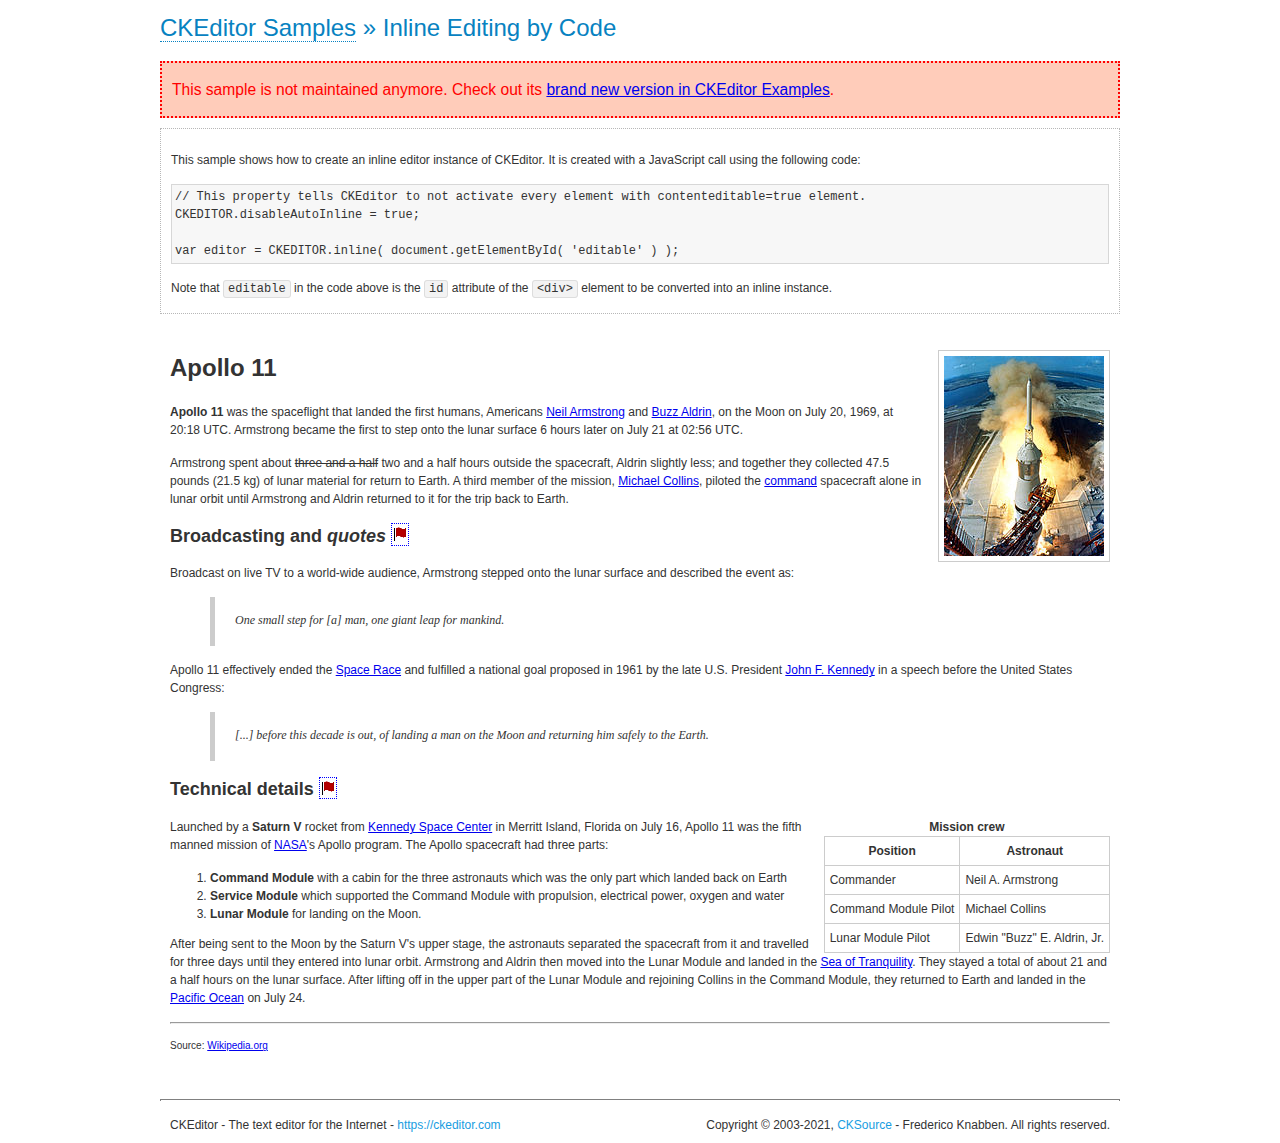
<file: public/ckeditor/samples/old/inlinebycode.html>
<!DOCTYPE html>
<!--
Copyright (c) 2003-2021, CKSource - Frederico Knabben. All rights reserved.
For licensing, see LICENSE.md or https://ckeditor.com/legal/ckeditor-oss-license
-->
<html lang="en">
<head>
	<meta charset="utf-8">
	<title>Inline Editing by Code &mdash; CKEditor Sample</title>
	<script src="../../ckeditor.js"></script>
	<link href="sample.css" rel="stylesheet">
	<meta name="description" content="Try the latest sample of CKEditor 4 and learn more about customizing your WYSIWYG editor with endless possibilities.">
	<style>

		#editable
		{
			padding: 10px;
			float: left;
		}

	</style>
</head>
<body>
	<h1 class="samples">
		<a href="index.html">CKEditor Samples</a> &raquo; Inline Editing by Code
	</h1>
	<div class="warning deprecated">
		This sample is not maintained anymore. Check out its <a href="https://ckeditor.com/docs/ckeditor4/latest/examples/inline.html">brand new version in CKEditor Examples</a>.
	</div>
	<div class="description">
		<p>
			This sample shows how to create an inline editor instance of CKEditor. It is created
			with a JavaScript call using the following code:
		</p>
<pre class="samples">
// This property tells CKEditor to not activate every element with contenteditable=true element.
CKEDITOR.disableAutoInline = true;

var editor = CKEDITOR.inline( document.getElementById( 'editable' ) );
</pre>
		<p>
			Note that <code>editable</code> in the code above is the <code>id</code>
			attribute of the <code>&lt;div&gt;</code> element to be converted into an inline instance.
		</p>
	</div>
	<div id="editable" contenteditable="true">
		<h1><img alt="Saturn V carrying Apollo 11" class="right" src="assets/sample.jpg" /> Apollo 11</h1>

		<p><b>Apollo 11</b> was the spaceflight that landed the first humans, Americans <a href="http://en.wikipedia.org/wiki/Neil_Armstrong" title="Neil Armstrong">Neil Armstrong</a> and <a href="http://en.wikipedia.org/wiki/Buzz_Aldrin" title="Buzz Aldrin">Buzz Aldrin</a>, on the Moon on July 20, 1969, at 20:18 UTC. Armstrong became the first to step onto the lunar surface 6 hours later on July 21 at 02:56 UTC.</p>

		<p>Armstrong spent about <s>three and a half</s> two and a half hours outside the spacecraft, Aldrin slightly less; and together they collected 47.5 pounds (21.5&nbsp;kg) of lunar material for return to Earth. A third member of the mission, <a href="http://en.wikipedia.org/wiki/Michael_Collins_(astronaut)" title="Michael Collins (astronaut)">Michael Collins</a>, piloted the <a href="http://en.wikipedia.org/wiki/Apollo_Command/Service_Module" title="Apollo Command/Service Module">command</a> spacecraft alone in lunar orbit until Armstrong and Aldrin returned to it for the trip back to Earth.</p>

		<h2>Broadcasting and <em>quotes</em> <a id="quotes" name="quotes"></a></h2>

		<p>Broadcast on live TV to a world-wide audience, Armstrong stepped onto the lunar surface and described the event as:</p>

		<blockquote>
			<p>One small step for [a] man, one giant leap for mankind.</p>
		</blockquote>

		<p>Apollo 11 effectively ended the <a href="http://en.wikipedia.org/wiki/Space_Race" title="Space Race">Space Race</a> and fulfilled a national goal proposed in 1961 by the late U.S. President <a href="http://en.wikipedia.org/wiki/John_F._Kennedy" title="John F. Kennedy">John F. Kennedy</a> in a speech before the United States Congress:</p>

		<blockquote>
			<p>[...] before this decade is out, of landing a man on the Moon and returning him safely to the Earth.</p>
		</blockquote>

		<h2>Technical details <a id="tech-details" name="tech-details"></a></h2>

		<table align="right" border="1" bordercolor="#ccc" cellpadding="5" cellspacing="0" style="border-collapse:collapse;margin:10px 0 10px 15px;">
			<caption><strong>Mission crew</strong></caption>
			<thead>
			<tr>
				<th scope="col">Position</th>
				<th scope="col">Astronaut</th>
			</tr>
			</thead>
			<tbody>
			<tr>
				<td>Commander</td>
				<td>Neil A. Armstrong</td>
			</tr>
			<tr>
				<td>Command Module Pilot</td>
				<td>Michael Collins</td>
			</tr>
			<tr>
				<td>Lunar Module Pilot</td>
				<td>Edwin &quot;Buzz&quot; E. Aldrin, Jr.</td>
			</tr>
			</tbody>
		</table>

		<p>Launched by a <strong>Saturn V</strong> rocket from <a href="http://en.wikipedia.org/wiki/Kennedy_Space_Center" title="Kennedy Space Center">Kennedy Space Center</a> in Merritt Island, Florida on July 16, Apollo 11 was the fifth manned mission of <a href="http://en.wikipedia.org/wiki/NASA" title="NASA">NASA</a>&#39;s Apollo program. The Apollo spacecraft had three parts:</p>

		<ol>
			<li><strong>Command Module</strong> with a cabin for the three astronauts which was the only part which landed back on Earth</li>
			<li><strong>Service Module</strong> which supported the Command Module with propulsion, electrical power, oxygen and water</li>
			<li><strong>Lunar Module</strong> for landing on the Moon.</li>
		</ol>

		<p>After being sent to the Moon by the Saturn V&#39;s upper stage, the astronauts separated the spacecraft from it and travelled for three days until they entered into lunar orbit. Armstrong and Aldrin then moved into the Lunar Module and landed in the <a href="http://en.wikipedia.org/wiki/Mare_Tranquillitatis" title="Mare Tranquillitatis">Sea of Tranquility</a>. They stayed a total of about 21 and a half hours on the lunar surface. After lifting off in the upper part of the Lunar Module and rejoining Collins in the Command Module, they returned to Earth and landed in the <a href="http://en.wikipedia.org/wiki/Pacific_Ocean" title="Pacific Ocean">Pacific Ocean</a> on July 24.</p>

		<hr />
		<p style="text-align: right;"><small>Source: <a href="http://en.wikipedia.org/wiki/Apollo_11">Wikipedia.org</a></small></p>
	</div>

	<script>
		// We need to turn off the automatic editor creation first.
		CKEDITOR.disableAutoInline = true;

		var editor = CKEDITOR.inline( 'editable' );
	</script>
	<div id="footer">
		<hr>
		<p contenteditable="true">
			CKEditor - The text editor for the Internet - <a class="samples" href="https://ckeditor.com/">
				https://ckeditor.com</a>
		</p>
		<p id="copy">
			Copyright &copy; 2003-2021, <a class="samples" href="https://cksource.com/">CKSource</a>
			- Frederico Knabben. All rights reserved.
		</p>
	</div>
</body>
</html>
</file>
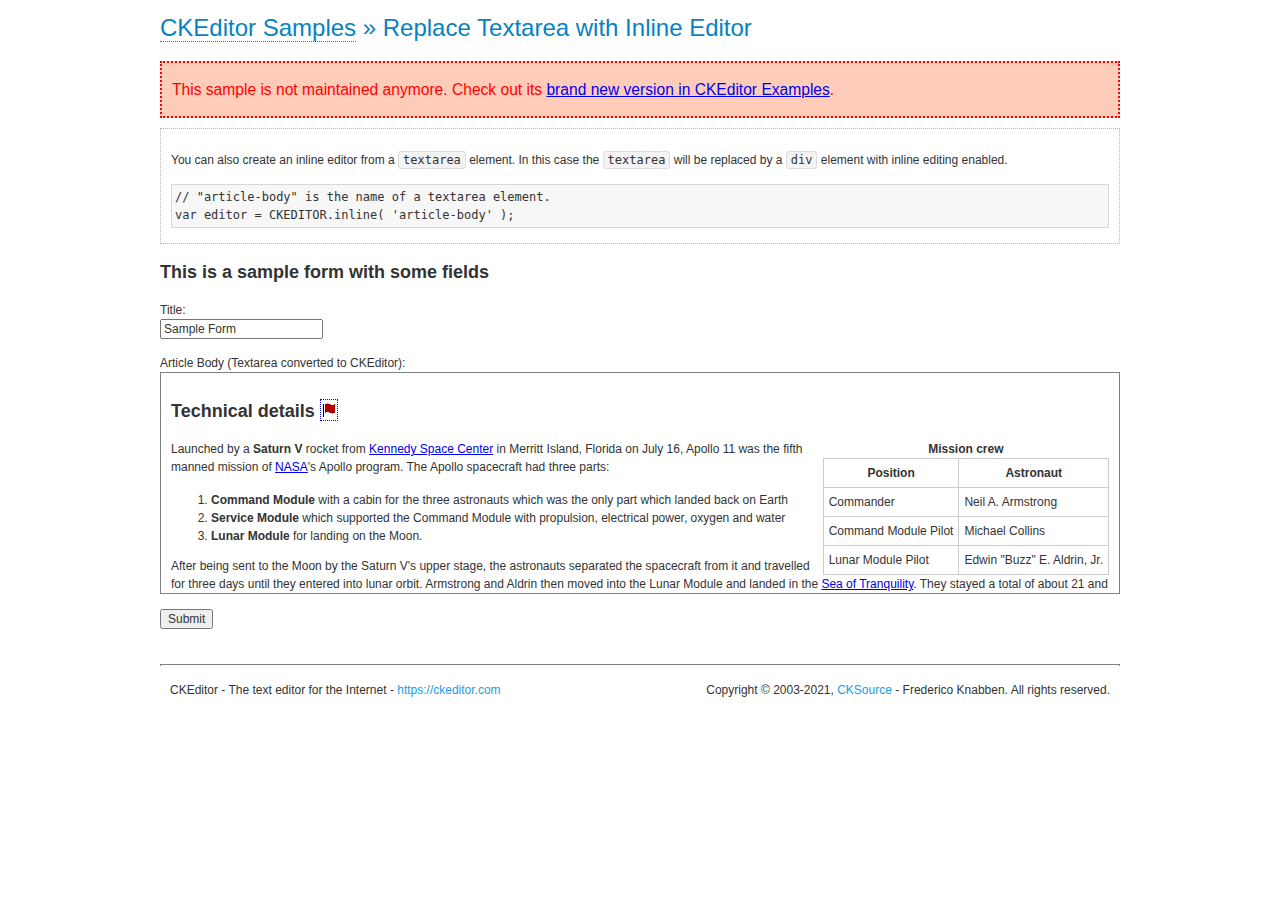
<file: public/ckeditor/samples/old/inlinetextarea.html>
<!DOCTYPE html>
<!--
Copyright (c) 2003-2021, CKSource - Frederico Knabben. All rights reserved.
For licensing, see LICENSE.md or https://ckeditor.com/legal/ckeditor-oss-license
-->
<html lang="en">
<head>
	<meta charset="utf-8">
	<title>Replace Textarea with Inline Editor &mdash; CKEditor Sample</title>
	<script src="../../ckeditor.js"></script>
	<link href="sample.css" rel="stylesheet">
	<meta name="description" content="Try the latest sample of CKEditor 4 and learn more about customizing your WYSIWYG editor with endless possibilities.">
	<style>

		/* Style the CKEditor element to look like a textfield */
		.cke_textarea_inline
		{
			padding: 10px;
			height: 200px;
			overflow: auto;

			border: 1px solid gray;
			-webkit-appearance: textfield;
		}

	</style>
</head>
<body>
	<h1 class="samples">
		<a href="index.html">CKEditor Samples</a> &raquo; Replace Textarea with Inline Editor
	</h1>
	<div class="warning deprecated">
		This sample is not maintained anymore. Check out its <a href="https://ckeditor.com/docs/ckeditor4/latest/examples/inline.html">brand new version in CKEditor Examples</a>.
	</div>
	<div class="description">
		<p>
			You can also create an inline editor from a <code>textarea</code>
			element. In this case the <code>textarea</code> will be replaced
			by a <code>div</code> element with inline editing enabled.
		</p>
<pre class="samples">
// "article-body" is the name of a textarea element.
var editor = CKEDITOR.inline( 'article-body' );
</pre>
	</div>
	<form action="sample_posteddata.php" method="post">
		<h2>This is a sample form with some fields</h2>
		<p>
			Title:<br>
			<input type="text" name="title" value="Sample Form"></p>
		<p>
			Article Body (Textarea converted to CKEditor):<br>
			<textarea name="article-body" style="height: 200px">
				&lt;h2&gt;Technical details &lt;a id="tech-details" name="tech-details"&gt;&lt;/a&gt;&lt;/h2&gt;

				&lt;table align="right" border="1" bordercolor="#ccc" cellpadding="5" cellspacing="0" style="border-collapse:collapse;margin:10px 0 10px 15px;"&gt;
					&lt;caption&gt;&lt;strong&gt;Mission crew&lt;/strong&gt;&lt;/caption&gt;
					&lt;thead&gt;
					&lt;tr&gt;
						&lt;th scope="col"&gt;Position&lt;/th&gt;
						&lt;th scope="col"&gt;Astronaut&lt;/th&gt;
					&lt;/tr&gt;
					&lt;/thead&gt;
					&lt;tbody&gt;
					&lt;tr&gt;
						&lt;td&gt;Commander&lt;/td&gt;
						&lt;td&gt;Neil A. Armstrong&lt;/td&gt;
					&lt;/tr&gt;
					&lt;tr&gt;
						&lt;td&gt;Command Module Pilot&lt;/td&gt;
						&lt;td&gt;Michael Collins&lt;/td&gt;
					&lt;/tr&gt;
					&lt;tr&gt;
						&lt;td&gt;Lunar Module Pilot&lt;/td&gt;
						&lt;td&gt;Edwin &quot;Buzz&quot; E. Aldrin, Jr.&lt;/td&gt;
					&lt;/tr&gt;
					&lt;/tbody&gt;
				&lt;/table&gt;

				&lt;p&gt;Launched by a &lt;strong&gt;Saturn V&lt;/strong&gt; rocket from &lt;a href="http://en.wikipedia.org/wiki/Kennedy_Space_Center" title="Kennedy Space Center"&gt;Kennedy Space Center&lt;/a&gt; in Merritt Island, Florida on July 16, Apollo 11 was the fifth manned mission of &lt;a href="http://en.wikipedia.org/wiki/NASA" title="NASA"&gt;NASA&lt;/a&gt;&#39;s Apollo program. The Apollo spacecraft had three parts:&lt;/p&gt;

				&lt;ol&gt;
					&lt;li&gt;&lt;strong&gt;Command Module&lt;/strong&gt; with a cabin for the three astronauts which was the only part which landed back on Earth&lt;/li&gt;
					&lt;li&gt;&lt;strong&gt;Service Module&lt;/strong&gt; which supported the Command Module with propulsion, electrical power, oxygen and water&lt;/li&gt;
					&lt;li&gt;&lt;strong&gt;Lunar Module&lt;/strong&gt; for landing on the Moon.&lt;/li&gt;
				&lt;/ol&gt;

				&lt;p&gt;After being sent to the Moon by the Saturn V&#39;s upper stage, the astronauts separated the spacecraft from it and travelled for three days until they entered into lunar orbit. Armstrong and Aldrin then moved into the Lunar Module and landed in the &lt;a href="http://en.wikipedia.org/wiki/Mare_Tranquillitatis" title="Mare Tranquillitatis"&gt;Sea of Tranquility&lt;/a&gt;. They stayed a total of about 21 and a half hours on the lunar surface. After lifting off in the upper part of the Lunar Module and rejoining Collins in the Command Module, they returned to Earth and landed in the &lt;a href="http://en.wikipedia.org/wiki/Pacific_Ocean" title="Pacific Ocean"&gt;Pacific Ocean&lt;/a&gt; on July 24.&lt;/p&gt;

				&lt;hr /&gt;
				&lt;p style="text-align: right;"&gt;&lt;small&gt;Source: &lt;a href="http://en.wikipedia.org/wiki/Apollo_11"&gt;Wikipedia.org&lt;/a&gt;&lt;/small&gt;&lt;/p&gt;
			</textarea>
		</p>
		<p>
			<input type="submit" value="Submit">
		</p>
	</form>

	<script>
		CKEDITOR.inline( 'article-body' );
	</script>
	<div id="footer">
		<hr>
		<p>
			CKEditor - The text editor for the Internet - <a class="samples" href="https://ckeditor.com/">
				https://ckeditor.com</a>
		</p>
		<p id="copy">
			Copyright &copy; 2003-2021, <a class="samples" href="https://cksource.com/">CKSource</a>
			- Frederico Knabben. All rights reserved.
		</p>
	</div>
</body>
</html>
</file>
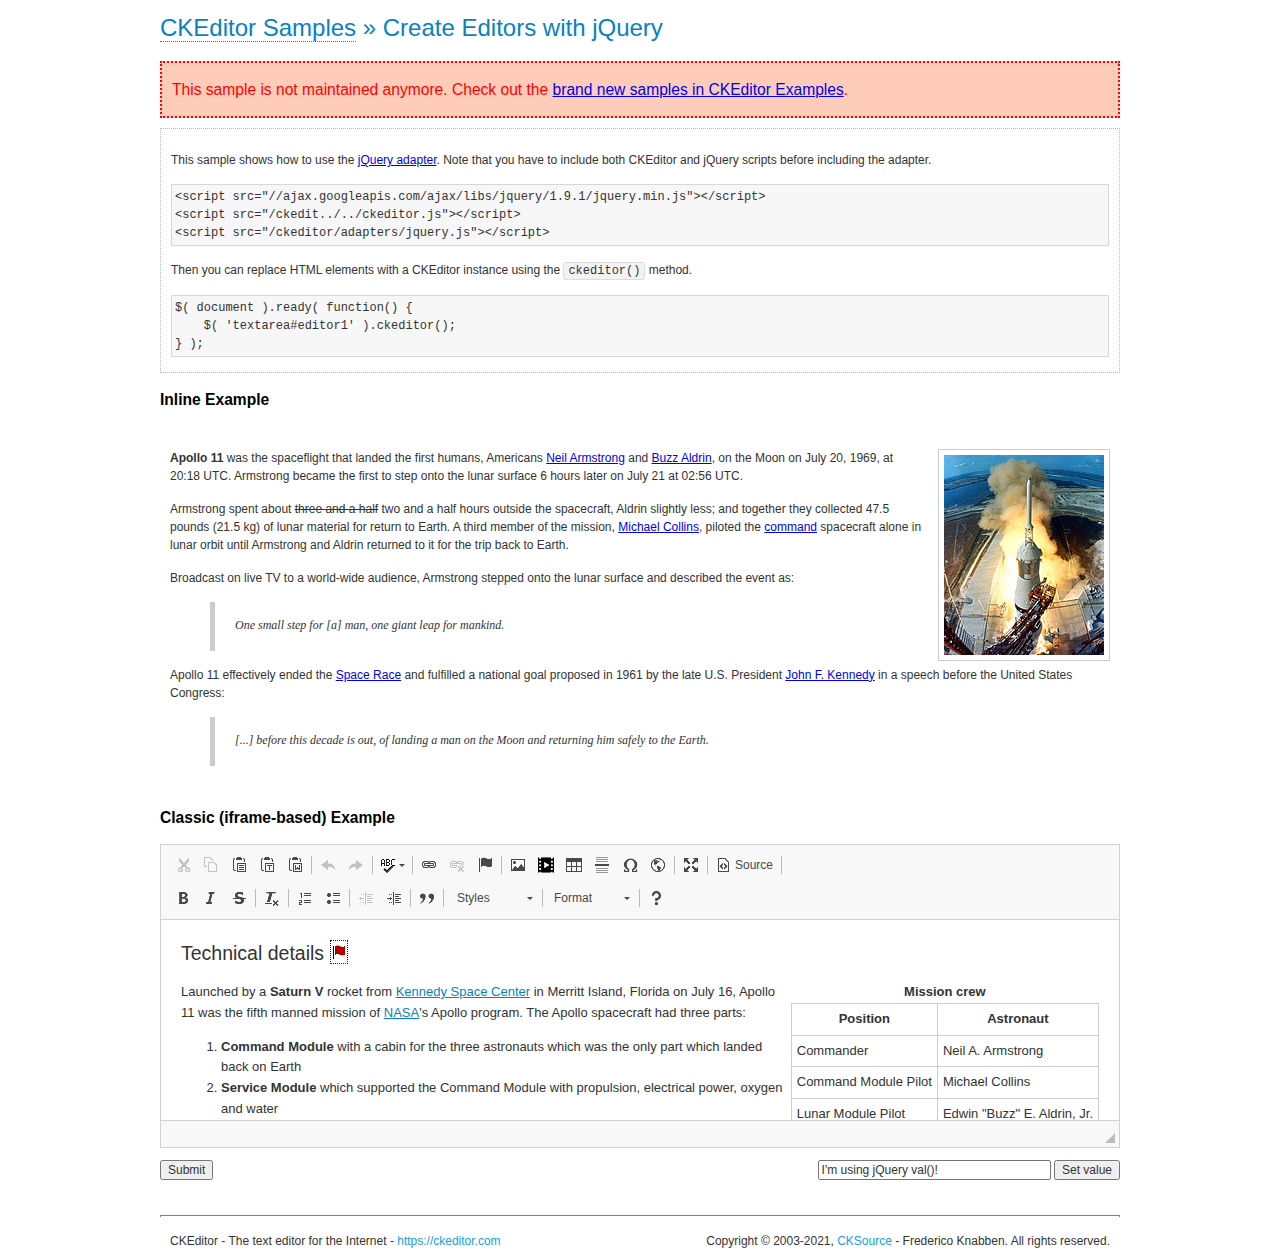
<file: public/ckeditor/samples/old/jquery.html>
<!DOCTYPE html>
<!--
Copyright (c) 2003-2021, CKSource - Frederico Knabben. All rights reserved.
For licensing, see LICENSE.md or https://ckeditor.com/legal/ckeditor-oss-license
-->
<html lang="en">
<head>
	<meta charset="utf-8">
	<title>jQuery Adapter &mdash; CKEditor Sample</title>
	<script src="http://code.jquery.com/jquery-1.11.0.min.js"></script>
	<script src="../../ckeditor.js"></script>
	<script src="../../adapters/jquery.js"></script>
	<link href="sample.css" rel="stylesheet">
	<meta name="description" content="Try the latest sample of CKEditor 4 and learn more about customizing your WYSIWYG editor with endless possibilities.">
	<style>

		#editable
		{
			padding: 10px;
			float: left;
		}

	</style>
	<script>

		CKEDITOR.disableAutoInline = true;

		$( document ).ready( function() {
			$( '#editor1' ).ckeditor(); // Use CKEDITOR.replace() if element is <textarea>.
			$( '#editable' ).ckeditor(); // Use CKEDITOR.inline().
		} );

		function setValue() {
			$( '#editor1' ).val( $( 'input#val' ).val() );
		}

	</script>
</head>
<body>
	<h1 class="samples">
		<a href="index.html" id="a-test">CKEditor Samples</a> &raquo; Create Editors with jQuery
	</h1>
	<div class="warning deprecated">
		This sample is not maintained anymore. Check out the <a href="https://ckeditor.com/docs/ckeditor4/latest/examples/index.html">brand new samples in CKEditor Examples</a>.
	</div>
	<form action="sample_posteddata.php" method="post">
		<div class="description">
			<p>
				This sample shows how to use the <a href="https://ckeditor.com/docs/ckeditor4/latest/guide/dev_jquery.html">jQuery adapter</a>.
				Note that you have to include both CKEditor and jQuery scripts before including the adapter.
			</p>

<pre class="samples">
&lt;script src="//ajax.googleapis.com/ajax/libs/jquery/1.9.1/jquery.min.js"&gt;&lt;/script&gt;
&lt;script src="/ckedit../../ckeditor.js"&gt;&lt;/script&gt;
&lt;script src="/ckeditor/adapters/jquery.js"&gt;&lt;/script&gt;
</pre>

			<p>Then you can replace HTML elements with a CKEditor instance using the <code>ckeditor()</code> method.</p>

<pre class="samples">
$( document ).ready( function() {
	$( 'textarea#editor1' ).ckeditor();
} );
</pre>
		</div>

		<h2 class="samples">Inline Example</h2>

		<div id="editable" contenteditable="true">
			<p><img alt="Saturn V carrying Apollo 11" class="right" src="assets/sample.jpg"/><b>Apollo 11</b> was the spaceflight that landed the first humans, Americans <a href="http://en.wikipedia.org/wiki/Neil_Armstrong" title="Neil Armstrong">Neil Armstrong</a> and <a href="http://en.wikipedia.org/wiki/Buzz_Aldrin" title="Buzz Aldrin">Buzz Aldrin</a>, on the Moon on July 20, 1969, at 20:18 UTC. Armstrong became the first to step onto the lunar surface 6 hours later on July 21 at 02:56 UTC.</p>
			<p>Armstrong spent about <s>three and a half</s> two and a half hours outside the spacecraft, Aldrin slightly less; and together they collected 47.5 pounds (21.5&nbsp;kg) of lunar material for return to Earth. A third member of the mission, <a href="http://en.wikipedia.org/wiki/Michael_Collins_(astronaut)" title="Michael Collins (astronaut)">Michael Collins</a>, piloted the <a href="http://en.wikipedia.org/wiki/Apollo_Command/Service_Module" title="Apollo Command/Service Module">command</a> spacecraft alone in lunar orbit until Armstrong and Aldrin returned to it for the trip back to Earth.
			<p>Broadcast on live TV to a world-wide audience, Armstrong stepped onto the lunar surface and described the event as:</p>
			<blockquote><p>One small step for [a] man, one giant leap for mankind.</p></blockquote> <p>Apollo 11 effectively ended the <a href="http://en.wikipedia.org/wiki/Space_Race" title="Space Race">Space Race</a> and fulfilled a national goal proposed in 1961 by the late U.S. President <a href="http://en.wikipedia.org/wiki/John_F._Kennedy" title="John F. Kennedy">John F. Kennedy</a> in a speech before the United States Congress:</p> <blockquote><p>[...] before this decade is out, of landing a man on the Moon and returning him safely to the Earth.</p></blockquote>
		</div>

		<br style="clear: both">

		<h2 class="samples">Classic (iframe-based) Example</h2>

		<textarea cols="80" id="editor1" name="editor1" rows="10">
			&lt;h2&gt;Technical details &lt;a id=&quot;tech-details&quot; name=&quot;tech-details&quot;&gt;&lt;/a&gt;&lt;/h2&gt; &lt;table align=&quot;right&quot; border=&quot;1&quot; bordercolor=&quot;#ccc&quot; cellpadding=&quot;5&quot; cellspacing=&quot;0&quot; style=&quot;border-collapse:collapse;margin:10px 0 10px 15px;&quot;&gt; &lt;caption&gt;&lt;strong&gt;Mission crew&lt;/strong&gt;&lt;/caption&gt; &lt;thead&gt; &lt;tr&gt; &lt;th scope=&quot;col&quot;&gt;Position&lt;/th&gt; &lt;th scope=&quot;col&quot;&gt;Astronaut&lt;/th&gt; &lt;/tr&gt; &lt;/thead&gt; &lt;tbody&gt; &lt;tr&gt; &lt;td&gt;Commander&lt;/td&gt; &lt;td&gt;Neil A. Armstrong&lt;/td&gt; &lt;/tr&gt; &lt;tr&gt; &lt;td&gt;Command Module Pilot&lt;/td&gt; &lt;td&gt;Michael Collins&lt;/td&gt; &lt;/tr&gt; &lt;tr&gt; &lt;td&gt;Lunar Module Pilot&lt;/td&gt; &lt;td&gt;Edwin &amp;quot;Buzz&amp;quot; E. Aldrin, Jr.&lt;/td&gt; &lt;/tr&gt; &lt;/tbody&gt; &lt;/table&gt; &lt;p&gt;Launched by a &lt;strong&gt;Saturn V&lt;/strong&gt; rocket from &lt;a href=&quot;http://en.wikipedia.org/wiki/Kennedy_Space_Center&quot; title=&quot;Kennedy Space Center&quot;&gt;Kennedy Space Center&lt;/a&gt; in Merritt Island, Florida on July 16, Apollo 11 was the fifth manned mission of &lt;a href=&quot;http://en.wikipedia.org/wiki/NASA&quot; title=&quot;NASA&quot;&gt;NASA&lt;/a&gt;&amp;#39;s Apollo program. The Apollo spacecraft had three parts:&lt;/p&gt; &lt;ol&gt; &lt;li&gt;&lt;strong&gt;Command Module&lt;/strong&gt; with a cabin for the three astronauts which was the only part which landed back on Earth&lt;/li&gt; &lt;li&gt;&lt;strong&gt;Service Module&lt;/strong&gt; which supported the Command Module with propulsion, electrical power, oxygen and water&lt;/li&gt; &lt;li&gt;&lt;strong&gt;Lunar Module&lt;/strong&gt; for landing on the Moon.&lt;/li&gt; &lt;/ol&gt; &lt;p&gt;After being sent to the Moon by the Saturn V&amp;#39;s upper stage, the astronauts separated the spacecraft from it and travelled for three days until they entered into lunar orbit. Armstrong and Aldrin then moved into the Lunar Module and landed in the &lt;a href=&quot;http://en.wikipedia.org/wiki/Mare_Tranquillitatis&quot; title=&quot;Mare Tranquillitatis&quot;&gt;Sea of Tranquility&lt;/a&gt;. They stayed a total of about 21 and a half hours on the lunar surface. After lifting off in the upper part of the Lunar Module and rejoining Collins in the Command Module, they returned to Earth and landed in the &lt;a href=&quot;http://en.wikipedia.org/wiki/Pacific_Ocean&quot; title=&quot;Pacific Ocean&quot;&gt;Pacific Ocean&lt;/a&gt; on July 24.&lt;/p&gt; &lt;hr/&gt; &lt;p style=&quot;text-align: right;&quot;&gt;&lt;small&gt;Source: &lt;a href=&quot;http://en.wikipedia.org/wiki/Apollo_11&quot;&gt;Wikipedia.org&lt;/a&gt;&lt;/small&gt;&lt;/p&gt;
		</textarea>

		<p style="overflow: hidden">
			<input style="float: left" type="submit" value="Submit">
			<span style="float: right">
				<input type="text" id="val" value="I'm using jQuery val()!" size="30">
				<input onclick="setValue();" type="button" value="Set value">
			</span>
		</p>
	</form>
	<div id="footer">
		<hr>
		<p>
			CKEditor - The text editor for the Internet - <a class="samples" href="https://ckeditor.com/">https://ckeditor.com</a>
		</p>
		<p id="copy">
			Copyright &copy; 2003-2021, <a class="samples" href="https://cksource.com/">CKSource</a> - Frederico
			Knabben. All rights reserved.
		</p>
	</div>
</body>
</html>
</file>
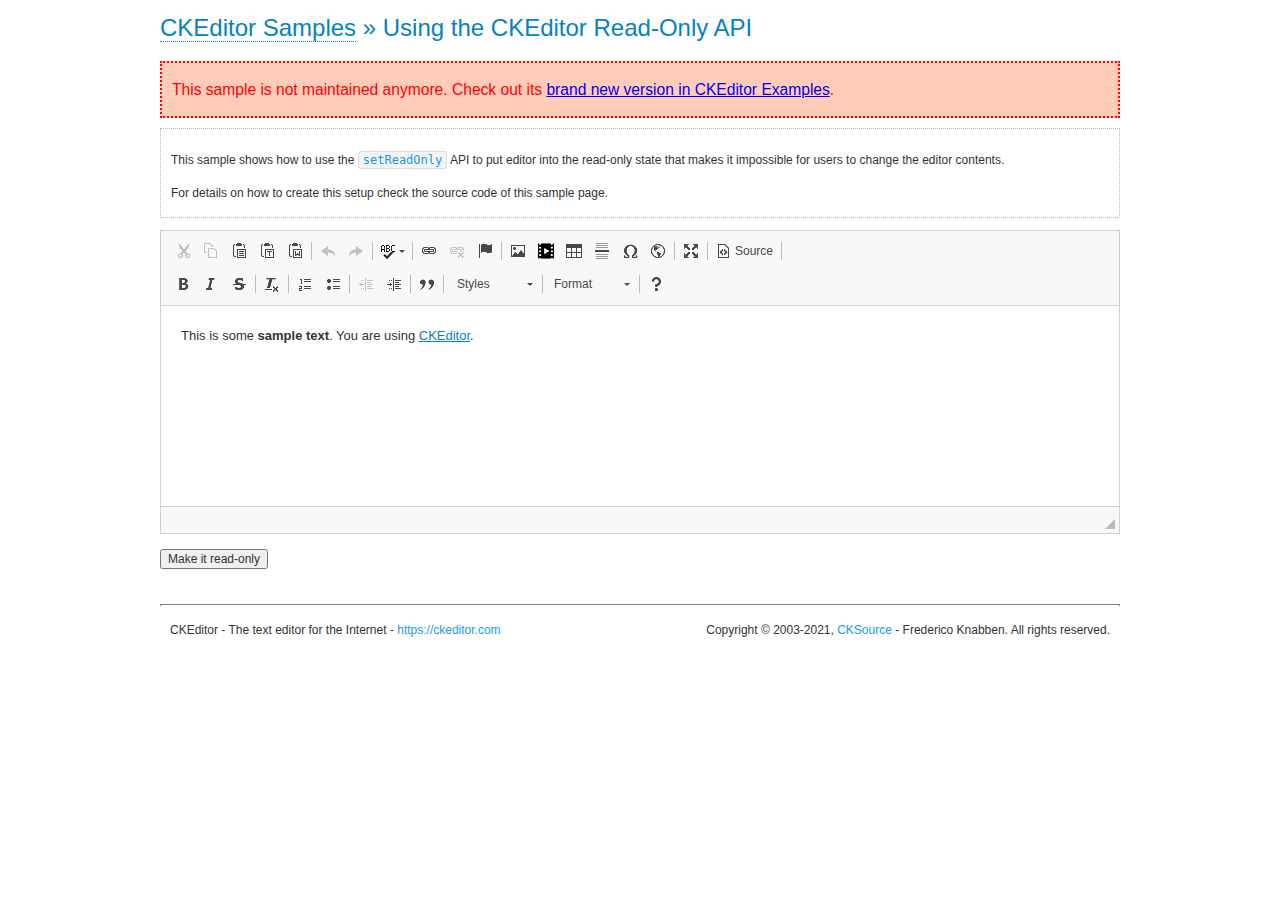
<file: public/ckeditor/samples/old/readonly.html>
<!DOCTYPE html>
<!--
Copyright (c) 2003-2021, CKSource - Frederico Knabben. All rights reserved.
For licensing, see LICENSE.md or https://ckeditor.com/legal/ckeditor-oss-license
-->
<html lang="en">
<head>
	<meta charset="utf-8">
	<title>Using the CKEditor Read-Only API &mdash; CKEditor Sample</title>
	<script src="../../ckeditor.js"></script>
	<link rel="stylesheet" href="sample.css">
	<meta name="description" content="Try the latest sample of CKEditor 4 and learn more about customizing your WYSIWYG editor with endless possibilities.">
	<script>

		var editor;

		// The instanceReady event is fired, when an instance of CKEditor has finished
		// its initialization.
		CKEDITOR.on( 'instanceReady', function( ev ) {
			editor = ev.editor;

			// Show this "on" button.
			document.getElementById( 'readOnlyOn' ).style.display = '';

			// Event fired when the readOnly property changes.
			editor.on( 'readOnly', function() {
				document.getElementById( 'readOnlyOn' ).style.display = this.readOnly ? 'none' : '';
				document.getElementById( 'readOnlyOff' ).style.display = this.readOnly ? '' : 'none';
			});
		});

		function toggleReadOnly( isReadOnly ) {
			// Change the read-only state of the editor.
			// https://ckeditor.com/docs/ckeditor4/latest/api/CKEDITOR_editor.html#method-setReadOnly
			editor.setReadOnly( isReadOnly );
		}

	</script>
</head>
<body>
	<h1 class="samples">
		<a href="index.html">CKEditor Samples</a> &raquo; Using the CKEditor Read-Only API
	</h1>
	<div class="warning deprecated">
		This sample is not maintained anymore. Check out its <a href="https://ckeditor.com/docs/ckeditor4/latest/examples/readonly.html">brand new version in CKEditor Examples</a>.
	</div>
	<div class="description">
		<p>
			This sample shows how to use the
			<code><a class="samples" href="https://ckeditor.com/docs/ckeditor4/latest/api/CKEDITOR_editor.html#method-setReadOnly">setReadOnly</a></code>
			API to put editor into the read-only state that makes it impossible for users to change the editor contents.
		</p>
		<p>
			For details on how to create this setup check the source code of this sample page.
		</p>
	</div>
	<form action="sample_posteddata.php" method="post">
		<p>
			<textarea class="ckeditor" id="editor1" name="editor1" cols="100" rows="10">&lt;p&gt;This is some &lt;strong&gt;sample text&lt;/strong&gt;. You are using &lt;a href="https://ckeditor.com/"&gt;CKEditor&lt;/a&gt;.&lt;/p&gt;</textarea>
		</p>
		<p>
			<input id="readOnlyOn" onclick="toggleReadOnly();" type="button" value="Make it read-only" style="display:none">
			<input id="readOnlyOff" onclick="toggleReadOnly( false );" type="button" value="Make it editable again" style="display:none">
		</p>
	</form>
	<div id="footer">
		<hr>
		<p>
			CKEditor - The text editor for the Internet - <a class="samples" href="https://ckeditor.com/">https://ckeditor.com</a>
		</p>
		<p id="copy">
			Copyright &copy; 2003-2021, <a class="samples" href="https://cksource.com/">CKSource</a> - Frederico
			Knabben. All rights reserved.
		</p>
	</div>
</body>
</html>
</file>
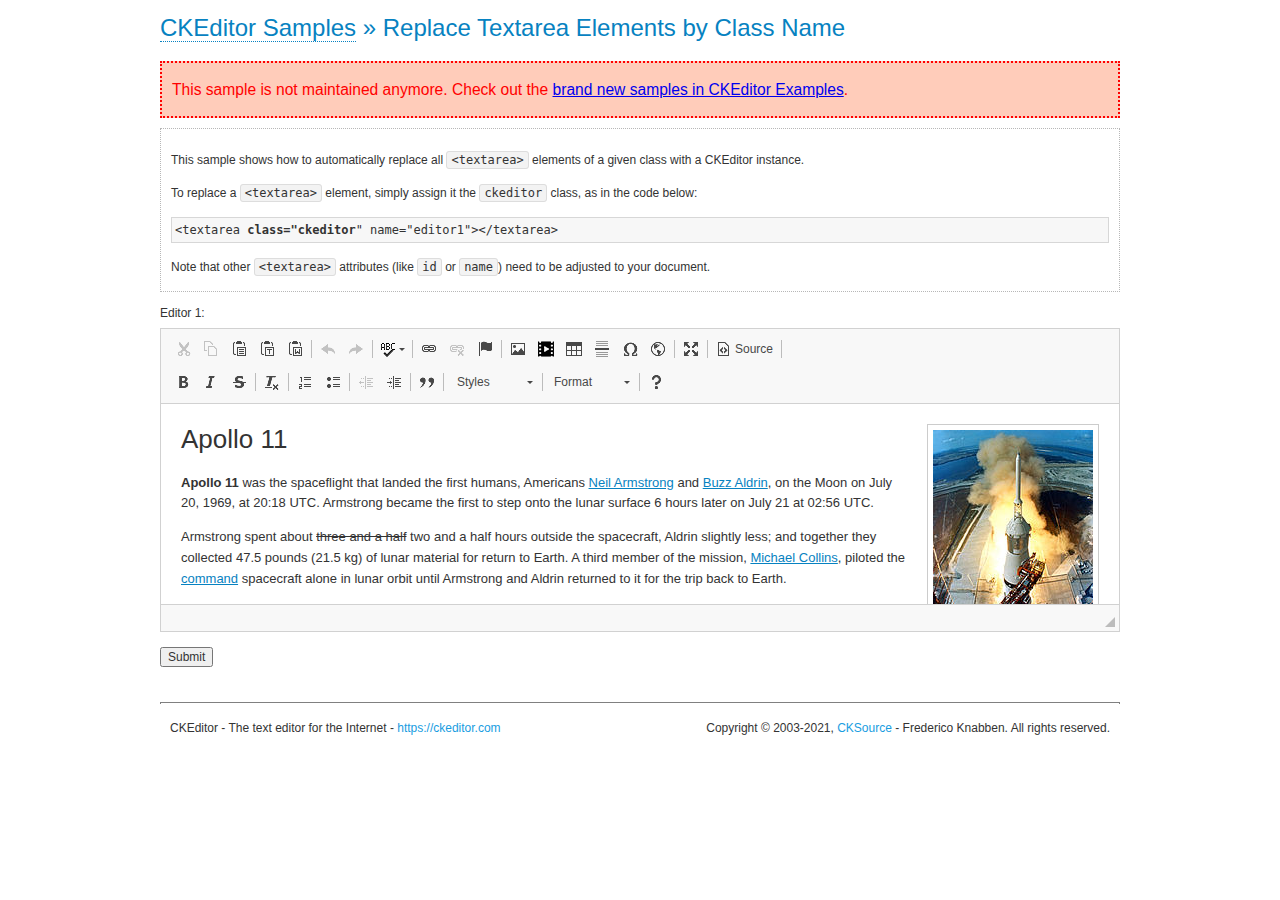
<file: public/ckeditor/samples/old/replacebyclass.html>
<!DOCTYPE html>
<!--
Copyright (c) 2003-2021, CKSource - Frederico Knabben. All rights reserved.
For licensing, see LICENSE.md or https://ckeditor.com/legal/ckeditor-oss-license
-->
<html lang="en">
<head>
	<meta charset="utf-8">
	<title>Replace Textareas by Class Name &mdash; CKEditor Sample</title>
	<script src="../../ckeditor.js"></script>
	<link rel="stylesheet" href="sample.css">
	<meta name="description" content="Try the latest sample of CKEditor 4 and learn more about customizing your WYSIWYG editor with endless possibilities.">
</head>
<body>
	<h1 class="samples">
		<a href="index.html">CKEditor Samples</a> &raquo; Replace Textarea Elements by Class Name
	</h1>
	<div class="warning deprecated">
		This sample is not maintained anymore. Check out the <a href="https://ckeditor.com/docs/ckeditor4/latest/examples/index.html">brand new samples in CKEditor Examples</a>.
	</div>
	<div class="description">
		<p>
			This sample shows how to automatically replace all <code>&lt;textarea&gt;</code> elements
			of a given class with a CKEditor instance.
		</p>
		<p>
			To replace a <code>&lt;textarea&gt;</code> element, simply assign it the <code>ckeditor</code>
			class, as in the code below:
		</p>
<pre class="samples">
&lt;textarea <strong>class="ckeditor</strong>" name="editor1"&gt;&lt;/textarea&gt;
</pre>
		<p>
			Note that other <code>&lt;textarea&gt;</code> attributes (like <code>id</code> or <code>name</code>) need to be adjusted to your document.
		</p>
	</div>
	<form action="sample_posteddata.php" method="post">
		<p>
			<label for="editor1">
				Editor 1:
			</label>
			<textarea class="ckeditor" cols="80" id="editor1" name="editor1" rows="10">
				&lt;h1&gt;&lt;img alt=&quot;Saturn V carrying Apollo 11&quot; class=&quot;right&quot; src=&quot;assets/sample.jpg&quot;/&gt; Apollo 11&lt;/h1&gt; &lt;p&gt;&lt;b&gt;Apollo 11&lt;/b&gt; was the spaceflight that landed the first humans, Americans &lt;a href=&quot;http://en.wikipedia.org/wiki/Neil_Armstrong&quot; title=&quot;Neil Armstrong&quot;&gt;Neil Armstrong&lt;/a&gt; and &lt;a href=&quot;http://en.wikipedia.org/wiki/Buzz_Aldrin&quot; title=&quot;Buzz Aldrin&quot;&gt;Buzz Aldrin&lt;/a&gt;, on the Moon on July 20, 1969, at 20:18 UTC. Armstrong became the first to step onto the lunar surface 6 hours later on July 21 at 02:56 UTC.&lt;/p&gt; &lt;p&gt;Armstrong spent about &lt;s&gt;three and a half&lt;/s&gt; two and a half hours outside the spacecraft, Aldrin slightly less; and together they collected 47.5 pounds (21.5&amp;nbsp;kg) of lunar material for return to Earth. A third member of the mission, &lt;a href=&quot;http://en.wikipedia.org/wiki/Michael_Collins_(astronaut)&quot; title=&quot;Michael Collins (astronaut)&quot;&gt;Michael Collins&lt;/a&gt;, piloted the &lt;a href=&quot;http://en.wikipedia.org/wiki/Apollo_Command/Service_Module&quot; title=&quot;Apollo Command/Service Module&quot;&gt;command&lt;/a&gt; spacecraft alone in lunar orbit until Armstrong and Aldrin returned to it for the trip back to Earth.&lt;/p&gt; &lt;h2&gt;Broadcasting and &lt;em&gt;quotes&lt;/em&gt; &lt;a id=&quot;quotes&quot; name=&quot;quotes&quot;&gt;&lt;/a&gt;&lt;/h2&gt; &lt;p&gt;Broadcast on live TV to a world-wide audience, Armstrong stepped onto the lunar surface and described the event as:&lt;/p&gt; &lt;blockquote&gt;&lt;p&gt;One small step for [a] man, one giant leap for mankind.&lt;/p&gt;&lt;/blockquote&gt; &lt;p&gt;Apollo 11 effectively ended the &lt;a href=&quot;http://en.wikipedia.org/wiki/Space_Race&quot; title=&quot;Space Race&quot;&gt;Space Race&lt;/a&gt; and fulfilled a national goal proposed in 1961 by the late U.S. President &lt;a href=&quot;http://en.wikipedia.org/wiki/John_F._Kennedy&quot; title=&quot;John F. Kennedy&quot;&gt;John F. Kennedy&lt;/a&gt; in a speech before the United States Congress:&lt;/p&gt; &lt;blockquote&gt;&lt;p&gt;[...] before this decade is out, of landing a man on the Moon and returning him safely to the Earth.&lt;/p&gt;&lt;/blockquote&gt; &lt;h2&gt;Technical details &lt;a id=&quot;tech-details&quot; name=&quot;tech-details&quot;&gt;&lt;/a&gt;&lt;/h2&gt; &lt;table align=&quot;right&quot; border=&quot;1&quot; bordercolor=&quot;#ccc&quot; cellpadding=&quot;5&quot; cellspacing=&quot;0&quot; style=&quot;border-collapse:collapse;margin:10px 0 10px 15px;&quot;&gt; &lt;caption&gt;&lt;strong&gt;Mission crew&lt;/strong&gt;&lt;/caption&gt; &lt;thead&gt; &lt;tr&gt; &lt;th scope=&quot;col&quot;&gt;Position&lt;/th&gt; &lt;th scope=&quot;col&quot;&gt;Astronaut&lt;/th&gt; &lt;/tr&gt; &lt;/thead&gt; &lt;tbody&gt; &lt;tr&gt; &lt;td&gt;Commander&lt;/td&gt; &lt;td&gt;Neil A. Armstrong&lt;/td&gt; &lt;/tr&gt; &lt;tr&gt; &lt;td&gt;Command Module Pilot&lt;/td&gt; &lt;td&gt;Michael Collins&lt;/td&gt; &lt;/tr&gt; &lt;tr&gt; &lt;td&gt;Lunar Module Pilot&lt;/td&gt; &lt;td&gt;Edwin &amp;quot;Buzz&amp;quot; E. Aldrin, Jr.&lt;/td&gt; &lt;/tr&gt; &lt;/tbody&gt; &lt;/table&gt; &lt;p&gt;Launched by a &lt;strong&gt;Saturn V&lt;/strong&gt; rocket from &lt;a href=&quot;http://en.wikipedia.org/wiki/Kennedy_Space_Center&quot; title=&quot;Kennedy Space Center&quot;&gt;Kennedy Space Center&lt;/a&gt; in Merritt Island, Florida on July 16, Apollo 11 was the fifth manned mission of &lt;a href=&quot;http://en.wikipedia.org/wiki/NASA&quot; title=&quot;NASA&quot;&gt;NASA&lt;/a&gt;&amp;#39;s Apollo program. The Apollo spacecraft had three parts:&lt;/p&gt; &lt;ol&gt; &lt;li&gt;&lt;strong&gt;Command Module&lt;/strong&gt; with a cabin for the three astronauts which was the only part which landed back on Earth&lt;/li&gt; &lt;li&gt;&lt;strong&gt;Service Module&lt;/strong&gt; which supported the Command Module with propulsion, electrical power, oxygen and water&lt;/li&gt; &lt;li&gt;&lt;strong&gt;Lunar Module&lt;/strong&gt; for landing on the Moon.&lt;/li&gt; &lt;/ol&gt; &lt;p&gt;After being sent to the Moon by the Saturn V&amp;#39;s upper stage, the astronauts separated the spacecraft from it and travelled for three days until they entered into lunar orbit. Armstrong and Aldrin then moved into the Lunar Module and landed in the &lt;a href=&quot;http://en.wikipedia.org/wiki/Mare_Tranquillitatis&quot; title=&quot;Mare Tranquillitatis&quot;&gt;Sea of Tranquility&lt;/a&gt;. They stayed a total of about 21 and a half hours on the lunar surface. After lifting off in the upper part of the Lunar Module and rejoining Collins in the Command Module, they returned to Earth and landed in the &lt;a href=&quot;http://en.wikipedia.org/wiki/Pacific_Ocean&quot; title=&quot;Pacific Ocean&quot;&gt;Pacific Ocean&lt;/a&gt; on July 24.&lt;/p&gt; &lt;hr/&gt; &lt;p style=&quot;text-align: right;&quot;&gt;&lt;small&gt;Source: &lt;a href=&quot;http://en.wikipedia.org/wiki/Apollo_11&quot;&gt;Wikipedia.org&lt;/a&gt;&lt;/small&gt;&lt;/p&gt;
			</textarea>
		</p>
		<p>
			<input type="submit" value="Submit">
		</p>
	</form>
	<div id="footer">
		<hr>
		<p>
			CKEditor - The text editor for the Internet - <a class="samples" href="https://ckeditor.com/">https://ckeditor.com</a>
		</p>
		<p id="copy">
			Copyright &copy; 2003-2021, <a class="samples" href="https://cksource.com/">CKSource</a> - Frederico
			Knabben. All rights reserved.
		</p>
	</div>
</body>
</html>
</file>
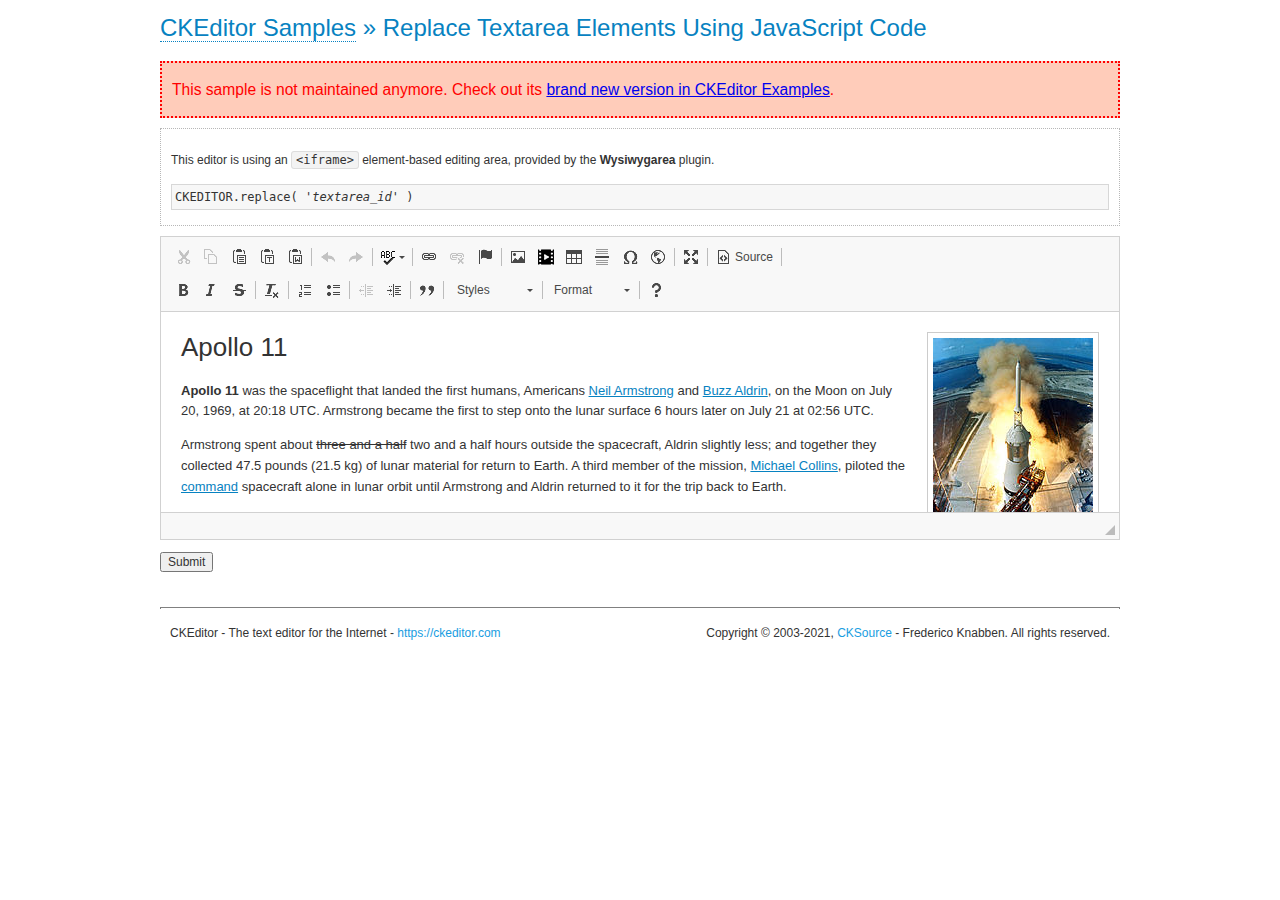
<file: public/ckeditor/samples/old/replacebycode.html>
<!DOCTYPE html>
<!--
Copyright (c) 2003-2021, CKSource - Frederico Knabben. All rights reserved.
For licensing, see LICENSE.md or https://ckeditor.com/legal/ckeditor-oss-license
-->
<html lang="en">
<head>
	<meta charset="utf-8">
	<title>Replace Textarea by Code &mdash; CKEditor Sample</title>
	<script src="../../ckeditor.js"></script>
	<link href="sample.css" rel="stylesheet">
	<meta name="description" content="Try the latest sample of CKEditor 4 and learn more about customizing your WYSIWYG editor with endless possibilities.">
</head>
<body>
	<h1 class="samples">
		<a href="index.html">CKEditor Samples</a> &raquo; Replace Textarea Elements Using JavaScript Code
	</h1>
	<div class="warning deprecated">
		This sample is not maintained anymore. Check out its <a href="https://ckeditor.com/docs/ckeditor4/latest/examples/classic.html">brand new version in CKEditor Examples</a>.
	</div>
	<form action="sample_posteddata.php" method="post">
		<div class="description">
			<p>
				This editor is using an <code>&lt;iframe&gt;</code> element-based editing area, provided by the <strong>Wysiwygarea</strong> plugin.
			</p>
<pre class="samples">
CKEDITOR.replace( '<em>textarea_id</em>' )
</pre>
		</div>
		<textarea cols="80" id="editor1" name="editor1" rows="10">
			&lt;h1&gt;&lt;img alt=&quot;Saturn V carrying Apollo 11&quot; class=&quot;right&quot; src=&quot;assets/sample.jpg&quot;/&gt; Apollo 11&lt;/h1&gt; &lt;p&gt;&lt;b&gt;Apollo 11&lt;/b&gt; was the spaceflight that landed the first humans, Americans &lt;a href=&quot;http://en.wikipedia.org/wiki/Neil_Armstrong&quot; title=&quot;Neil Armstrong&quot;&gt;Neil Armstrong&lt;/a&gt; and &lt;a href=&quot;http://en.wikipedia.org/wiki/Buzz_Aldrin&quot; title=&quot;Buzz Aldrin&quot;&gt;Buzz Aldrin&lt;/a&gt;, on the Moon on July 20, 1969, at 20:18 UTC. Armstrong became the first to step onto the lunar surface 6 hours later on July 21 at 02:56 UTC.&lt;/p&gt; &lt;p&gt;Armstrong spent about &lt;s&gt;three and a half&lt;/s&gt; two and a half hours outside the spacecraft, Aldrin slightly less; and together they collected 47.5 pounds (21.5&amp;nbsp;kg) of lunar material for return to Earth. A third member of the mission, &lt;a href=&quot;http://en.wikipedia.org/wiki/Michael_Collins_(astronaut)&quot; title=&quot;Michael Collins (astronaut)&quot;&gt;Michael Collins&lt;/a&gt;, piloted the &lt;a href=&quot;http://en.wikipedia.org/wiki/Apollo_Command/Service_Module&quot; title=&quot;Apollo Command/Service Module&quot;&gt;command&lt;/a&gt; spacecraft alone in lunar orbit until Armstrong and Aldrin returned to it for the trip back to Earth.&lt;/p&gt; &lt;h2&gt;Broadcasting and &lt;em&gt;quotes&lt;/em&gt; &lt;a id=&quot;quotes&quot; name=&quot;quotes&quot;&gt;&lt;/a&gt;&lt;/h2&gt; &lt;p&gt;Broadcast on live TV to a world-wide audience, Armstrong stepped onto the lunar surface and described the event as:&lt;/p&gt; &lt;blockquote&gt;&lt;p&gt;One small step for [a] man, one giant leap for mankind.&lt;/p&gt;&lt;/blockquote&gt; &lt;p&gt;Apollo 11 effectively ended the &lt;a href=&quot;http://en.wikipedia.org/wiki/Space_Race&quot; title=&quot;Space Race&quot;&gt;Space Race&lt;/a&gt; and fulfilled a national goal proposed in 1961 by the late U.S. President &lt;a href=&quot;http://en.wikipedia.org/wiki/John_F._Kennedy&quot; title=&quot;John F. Kennedy&quot;&gt;John F. Kennedy&lt;/a&gt; in a speech before the United States Congress:&lt;/p&gt; &lt;blockquote&gt;&lt;p&gt;[...] before this decade is out, of landing a man on the Moon and returning him safely to the Earth.&lt;/p&gt;&lt;/blockquote&gt; &lt;h2&gt;Technical details &lt;a id=&quot;tech-details&quot; name=&quot;tech-details&quot;&gt;&lt;/a&gt;&lt;/h2&gt; &lt;table align=&quot;right&quot; border=&quot;1&quot; bordercolor=&quot;#ccc&quot; cellpadding=&quot;5&quot; cellspacing=&quot;0&quot; style=&quot;border-collapse:collapse;margin:10px 0 10px 15px;&quot;&gt; &lt;caption&gt;&lt;strong&gt;Mission crew&lt;/strong&gt;&lt;/caption&gt; &lt;thead&gt; &lt;tr&gt; &lt;th scope=&quot;col&quot;&gt;Position&lt;/th&gt; &lt;th scope=&quot;col&quot;&gt;Astronaut&lt;/th&gt; &lt;/tr&gt; &lt;/thead&gt; &lt;tbody&gt; &lt;tr&gt; &lt;td&gt;Commander&lt;/td&gt; &lt;td&gt;Neil A. Armstrong&lt;/td&gt; &lt;/tr&gt; &lt;tr&gt; &lt;td&gt;Command Module Pilot&lt;/td&gt; &lt;td&gt;Michael Collins&lt;/td&gt; &lt;/tr&gt; &lt;tr&gt; &lt;td&gt;Lunar Module Pilot&lt;/td&gt; &lt;td&gt;Edwin &amp;quot;Buzz&amp;quot; E. Aldrin, Jr.&lt;/td&gt; &lt;/tr&gt; &lt;/tbody&gt; &lt;/table&gt; &lt;p&gt;Launched by a &lt;strong&gt;Saturn V&lt;/strong&gt; rocket from &lt;a href=&quot;http://en.wikipedia.org/wiki/Kennedy_Space_Center&quot; title=&quot;Kennedy Space Center&quot;&gt;Kennedy Space Center&lt;/a&gt; in Merritt Island, Florida on July 16, Apollo 11 was the fifth manned mission of &lt;a href=&quot;http://en.wikipedia.org/wiki/NASA&quot; title=&quot;NASA&quot;&gt;NASA&lt;/a&gt;&amp;#39;s Apollo program. The Apollo spacecraft had three parts:&lt;/p&gt; &lt;ol&gt; &lt;li&gt;&lt;strong&gt;Command Module&lt;/strong&gt; with a cabin for the three astronauts which was the only part which landed back on Earth&lt;/li&gt; &lt;li&gt;&lt;strong&gt;Service Module&lt;/strong&gt; which supported the Command Module with propulsion, electrical power, oxygen and water&lt;/li&gt; &lt;li&gt;&lt;strong&gt;Lunar Module&lt;/strong&gt; for landing on the Moon.&lt;/li&gt; &lt;/ol&gt; &lt;p&gt;After being sent to the Moon by the Saturn V&amp;#39;s upper stage, the astronauts separated the spacecraft from it and travelled for three days until they entered into lunar orbit. Armstrong and Aldrin then moved into the Lunar Module and landed in the &lt;a href=&quot;http://en.wikipedia.org/wiki/Mare_Tranquillitatis&quot; title=&quot;Mare Tranquillitatis&quot;&gt;Sea of Tranquility&lt;/a&gt;. They stayed a total of about 21 and a half hours on the lunar surface. After lifting off in the upper part of the Lunar Module and rejoining Collins in the Command Module, they returned to Earth and landed in the &lt;a href=&quot;http://en.wikipedia.org/wiki/Pacific_Ocean&quot; title=&quot;Pacific Ocean&quot;&gt;Pacific Ocean&lt;/a&gt; on July 24.&lt;/p&gt; &lt;hr/&gt; &lt;p style=&quot;text-align: right;&quot;&gt;&lt;small&gt;Source: &lt;a href=&quot;http://en.wikipedia.org/wiki/Apollo_11&quot;&gt;Wikipedia.org&lt;/a&gt;&lt;/small&gt;&lt;/p&gt;
		</textarea>
		<script>

			// This call can be placed at any point after the
			// <textarea>, or inside a <head><script> in a
			// window.onload event handler.

			// Replace the <textarea id="editor"> with an CKEditor
			// instance, using default configurations.

			CKEDITOR.replace( 'editor1' );

		</script>
		<p>
			<input type="submit" value="Submit">
		</p>
	</form>
	<div id="footer">
		<hr>
		<p>
			CKEditor - The text editor for the Internet - <a class="samples" href="https://ckeditor.com/">https://ckeditor.com</a>
		</p>
		<p id="copy">
			Copyright &copy; 2003-2021, <a class="samples" href="https://cksource.com/">CKSource</a> - Frederico
			Knabben. All rights reserved.
		</p>
	</div>
</body>
</html>
</file>
<file: public/ckeditor/samples/css/samples.css>
/**
 * @license Copyright (c) 2003-2021, CKSource - Frederico Knabben. All rights reserved.
 * For licensing, see LICENSE.md or https://ckeditor.com/legal/ckeditor-oss-license
 */
@media (max-width: 900px) {
  .global-is-mobile-hidden {
    display: none !important;
  }
}
article,
aside,
details,
figcaption,
figure,
footer,
header,
hgroup,
main,
menu,
nav,
section {
  display: block;
}
body,
html {
  margin: 0;
  padding: 0;
  font: 16px / 1.8 Arial, 'Helvetica Neue', Helvetica, sans-serif;
  font-weight: 300;
  color: #575757;
}
.grid-width-10 {
  width: 10%;
}
.grid-width-20 {
  width: 20%;
}
.grid-width-30 {
  width: 30%;
}
.grid-width-40 {
  width: 40%;
}
.grid-width-50 {
  width: 50%;
}
.grid-width-60 {
  width: 60%;
}
.grid-width-70 {
  width: 70%;
}
.grid-width-80 {
  width: 80%;
}
.grid-width-90 {
  width: 90%;
}
.grid-width-100 {
  width: 100%;
}
@media (max-width: 900px) {
  .grid-width-10,
  .grid-width-20,
  .grid-width-30,
  .grid-width-40,
  .grid-width-50,
  .grid-width-60,
  .grid-width-70,
  .grid-width-80,
  .grid-width-90,
  .grid-width-100 {
    width: 100%;
  }
}
*[class*="grid-width"] {
  -webkit-box-sizing: border-box;
  -moz-box-sizing: border-box;
  box-sizing: border-box;
  padding-left: 4%;
  padding-right: 4%;
  float: left;
}
*[class*="grid-width"]:after,
.grid-container:after,
*[class*="grid-width"]:before,
.grid-container:before {
  content: '';
  display: block;
  overflow: hidden;
  visibility: hidden;
  font-size: 0;
  line-height: 0;
  width: 0;
  height: 0;
}
*[class*="grid-width"]:after,
.grid-container:after {
  clear: both;
}
.grid-container {
  -webkit-box-sizing: border-box;
  -moz-box-sizing: border-box;
  box-sizing: border-box;
  margin-left: auto;
  margin-right: auto;
}
.grid-container-nested *[class*="grid-width"]:first-child {
  padding-left: 0;
}
.grid-container-nested *[class*="grid-width"]:last-child {
  padding-right: 0;
}
@media (max-width: 900px) {
  .grid-container-nested *[class*="grid-width"]:first-child {
    padding-left: 4%;
  }
  .grid-container-nested *[class*="grid-width"]:last-child {
    padding-right: 4%;
  }
}
.header-a {
  min-height: 140px;
  overflow: hidden;
}
.header-a .header-a-logo {
  margin: 40px 0 0;
}
@media (max-width: 900px) {
  .header-a .header-a-logo {
    text-align: center;
  }
}
.header-a .header-a-logo img {
  border: transparent;
}
.navigation-a {
  height: 30px;
  background: #3D3D3D;
  position: absolute;
  left: 0;
  right: 0;
  top: 0;
  padding: 0;
  overflow: hidden;
}
@media (max-width: 900px) {
  .navigation-a {
    text-align: center;
  }
}
.navigation-a ul {
  list-style: none;
  margin: 0;
  overflow: hidden;
}
.navigation-a ul li,
.navigation-a ul li a {
  display: inline-block;
}
@media (max-width: 900px) {
  .navigation-a ul {
    width: auto;
    text-overflow: ellipsis;
    white-space: nowrap;
    display: inline-block;
    float: none;
  }
  .navigation-a ul:before,
  .navigation-a ul:after {
    display: none;
  }
}
.navigation-a ul.navigation-a-left {
  text-align: left;
}
@media (max-width: 900px) {
  .navigation-a ul.navigation-a-left {
    padding-right: 0;
  }
}
.navigation-a ul.navigation-a-right {
  text-align: right;
}
@media (max-width: 900px) {
  .navigation-a ul.navigation-a-right {
    padding-left: 23px;
  }
}
.navigation-a ul li + li {
  margin-left: 23px;
}
.navigation-a ul li a {
  font-size: 10px;
  font-size: 0.625rem;
  line-height: 18px;
  line-height: 1.13rem;
  line-height: 30px;
  float: left;
  color: #ddd;
  font-weight: bold;
  text-decoration: none;
  text-transform: uppercase;
}
.navigation-a ul li a:hover {
  cursor: pointer;
  color: #fff;
}
.icon-navigation-a-github:before,
.icon-navigation-a-github:after {
  background-image: url("[data-uri]");
}
.navigation-b {
  text-align: right;
  margin: 52px 0 0;
  overflow: visible;
}
@media (max-width: 900px) {
  .navigation-b {
    text-align: center;
    margin-top: 20px;
    padding: 0;
  }
}
.navigation-b ul {
  padding: 0;
  list-style: none;
  margin: 0;
  overflow: visible;
}
.navigation-b ul li,
.navigation-b ul li a {
  display: inline-block;
}
@media (max-width: 900px) {
  .navigation-b ul {
    display: table;
    width: 100%;
    padding-bottom: 1.5em;
  }
}
@media (max-width: 900px) {
  .navigation-b ul li {
    display: table-row;
  }
}
.navigation-b ul li + li {
  margin-left: 20px;
}
@media (max-width: 900px) {
  .navigation-b ul li + li {
    margin-left: 0;
  }
}
.navigation-b ul li a {
  -webkit-box-sizing: border-box;
  -moz-box-sizing: border-box;
  box-sizing: border-box;
  text-transform: uppercase;
  text-decoration: none;
  outline: none;
}
@media (max-width: 900px) {
  .navigation-b ul li a {
    width: 100%;
    -webkit-border-radius: 0;
    -webkit-background-clip: padding-box;
    -moz-border-radius: 0;
    -moz-background-clip: padding;
    border-radius: 0;
    background-clip: padding-box;
  }
}
.footer-a {
  font-size: 13px;
  font-size: 0.8125rem;
  line-height: 23.4px;
  line-height: 1.46rem;
  padding-top: 2.25em;
  padding-bottom: 2.25em;
  overflow: hidden;
  color: #8a8a8a;
}
.footer-a a {
  color: #0287D0;
  text-decoration: none;
  border-bottom: 1px dotted #0287D0;
}
.footer-a a:hover {
  color: #0277b7;
}
.footer-a p {
  margin: 0;
  display: inline-block;
  text-align: center;
}
.content {
  font-size: 14px;
  font-size: 0.875rem;
  line-height: 25.2px;
  line-height: 1.57rem;
  overflow: hidden;
  padding-top: 1.5em;
  padding-bottom: 1.5em;
}
.content p {
  margin: 0.75em 0;
}
.content ul,
.content ol,
.content pre,
.content blockquote,
.content textarea:not([class^="cke"]),
.content .cke {
  margin: 1.875em 0;
}
.content code,
.content kbd {
  -webkit-border-radius: 3px;
  -webkit-background-clip: padding-box;
  -moz-border-radius: 3px;
  -moz-background-clip: padding;
  border-radius: 3px;
  background-clip: padding-box;
  padding: 3px 4px;
}
.content pre,
.content code,
.content kbd,
.content blockquote {
  background: #f5f5f5;
}
.content blockquote,
.content pre {
  background: none;
  border-left: 4px solid #0287D0;
  padding: 1.5em 2.25em;
}
.content p a,
.content ul a,
.content ol a,
.content blockquote a,
.content h1 a,
.content h2 a,
.content h3 a,
.content h4 a,
.content h5 a {
  color: #0287D0;
  text-decoration: none;
  border-bottom: 1px dotted #0287D0;
}
.content p a:hover,
.content ul a:hover,
.content ol a:hover,
.content blockquote a:hover,
.content h1 a:hover,
.content h2 a:hover,
.content h3 a:hover,
.content h4 a:hover,
.content h5 a:hover {
  color: #0277b7;
}
.content h1,
.content h2,
.content h3,
.content h4,
.content h5 {
  color: #000;
  font-weight: 100;
}
.content h1 code,
.content h2 code,
.content h3 code,
.content h4 code,
.content h5 code,
.content h1 kbd,
.content h2 kbd,
.content h3 kbd,
.content h4 kbd,
.content h5 kbd {
  font-size: inherit;
}
.content h1 a.content-heading-anchor,
.content h2 a.content-heading-anchor,
.content h3 a.content-heading-anchor,
.content h4 a.content-heading-anchor,
.content h5 a.content-heading-anchor {
  font-weight: 100;
  vertical-align: middle;
  opacity: 0;
  border: 0;
}
.content h1:hover a.content-heading-anchor,
.content h2:hover a.content-heading-anchor,
.content h3:hover a.content-heading-anchor,
.content h4:hover a.content-heading-anchor,
.content h5:hover a.content-heading-anchor {
  opacity: 1;
}
.content h1:target a,
.content h2:target a,
.content h3:target a,
.content h4:target a,
.content h5:target a {
  -webkit-animation: targetLinkOpacity 0.5s linear alternate;
  -moz-animation: targetLinkOpacity 0.5s linear alternate;
  -o-animation: targetLinkOpacity 0.5s linear alternate;
  animation: targetLinkOpacity 0.5s linear alternate;
  opacity: 1;
}
.content input,
.content select,
.content textarea:not([class^="cke"]) {
  -webkit-border-radius: 3px;
  -webkit-background-clip: padding-box;
  -moz-border-radius: 3px;
  -moz-background-clip: padding;
  border-radius: 3px;
  background-clip: padding-box;
  -webkit-box-shadow: inset 0 1px 1px rgba(0, 0, 0, 0.08);
  -moz-box-shadow: inset 0 1px 1px rgba(0, 0, 0, 0.08);
  box-shadow: inset 0 1px 1px rgba(0, 0, 0, 0.08);
  font: inherit;
  color: inherit;
  border: 1px solid #D9D9D9;
  padding: .2em .5em;
}
.content input:focus,
.content select:focus,
.content textarea:not([class^="cke"]):focus {
  border-color: #66afe9;
  outline: 0;
  -webkit-box-shadow: inset 0 1px 1px rgba(0, 0, 0, 0.08), 0 0 8px #93c6ef;
  -moz-box-shadow: inset 0 1px 1px rgba(0, 0, 0, 0.08), 0 0 8px #93c6ef;
  box-shadow: inset 0 1px 1px rgba(0, 0, 0, 0.08), 0 0 8px #93c6ef;
}
.content abbr {
  border-bottom: 1px dotted #666;
  cursor: pointer;
}
.content blockquote {
  font-style: italic;
  font-family: Georgia, Times, "Times New Roman", serif;
  font-size: 16px;
  font-size: 1rem;
  line-height: 28.8px;
  line-height: 1.8rem;
}
.content em {
  font-style: italic;
}
.content h1 {
  font-size: 36px;
  font-size: 2.25rem;
  line-height: 64.8px;
  line-height: 4.05rem;
  margin: 1.125em 0 0;
}
.content h2 {
  font-size: 27.2px;
  font-size: 1.7rem;
  line-height: 48.96px;
  line-height: 3.06rem;
  margin: 0.9em 0 0;
}
.content h3 {
  font-size: 24px;
  font-size: 1.5rem;
  line-height: 43.2px;
  line-height: 2.7rem;
  font-weight: 500;
  margin: 0.75em 0 0;
}
.content h4 {
  font-size: 19.2px;
  font-size: 1.2rem;
  line-height: 34.56px;
  line-height: 2.16rem;
  font-weight: 500;
  margin: 0.75em 0 0;
}
.content h5 {
  font-size: 17.6px;
  font-size: 1.1rem;
  line-height: 31.68px;
  line-height: 1.98rem;
  font-weight: 500;
  margin: 0.75em 0 0;
}
.content hr {
  border: 0;
  border-top: 4px solid #D9D9D9;
  margin: 1.5em 0;
}
.content input[type="text"] {
  height: 1.8em;
  line-height: 1.8em;
}
.content input[type="button"] {
  -webkit-appearance: button;
  -moz-appearance: button;
  appearance: button;
}
.content kbd {
  font-size: 12px;
  font-size: 0.75rem;
  line-height: 21.6px;
  line-height: 1.35rem;
  font-family: Arial, 'Helvetica Neue', Helvetica, sans-serif;
  padding: 2px 6px;
  -webkit-box-shadow: 0 0 4px #fff inset, 0 2px 0 #D9D9D9;
  -moz-box-shadow: 0 0 4px #fff inset, 0 2px 0 #D9D9D9;
  box-shadow: 0 0 4px #fff inset, 0 2px 0 #D9D9D9;
}
.content p img {
  vertical-align: middle;
}
.content p pre {
  padding: 1.5em;
}
.content pre {
  padding: 0;
  border: 0;
  tab-size: 4;
  -o-tab-size: 4;
  -moz-tab-size: 4;
}
.content pre,
.content code {
  font-size: 11.89px;
  font-size: 0.743rem;
  line-height: 21.4px;
  line-height: 1.34rem;
  font-family: Consolas, Menlo, Monaco, Lucida Console, Liberation Mono, DejaVu Sans Mono, Bitstream Vera Sans Mono, Courier New, monospace, serif;
}
.content pre a,
.content code a {
  border: 0;
}
.content pre code {
  padding: 0.75em;
  display: block;
}
.content strong {
  color: #000;
}
.content ul ul,
.content ol ul,
.content ul ol,
.content ol ol {
  margin: 0.75em 0;
}
.content ul li,
.content ol li {
  font-size: 14px;
  font-size: 0.875rem;
  line-height: 30.24px;
  line-height: 1.89rem;
}
.content textarea:not([class^="cke"]) {
  width: 100%;
}
.content div.todo {
  border: 2px dotted #444;
  padding: 10px;
  margin: 60px 0 10px 0;
  /* Remove me some day */
}
.content div.todo:before {
  content: "TODO";
  font-weight: bold;
}
body a.button-a,
body button.button-a,
body input.button-a {
  -webkit-border-radius: 3px;
  -webkit-background-clip: padding-box;
  -moz-border-radius: 3px;
  -moz-background-clip: padding;
  border-radius: 3px;
  background-clip: padding-box;
  font-size: 14px;
  font-size: 0.875rem;
  line-height: 25.2px;
  line-height: 1.57rem;
  height: 36px;
  line-height: 36px;
  padding: 0 1.1em;
  font-weight: 700;
  color: #3e3e3e;
  white-space: nowrap;
  text-decoration: none;
  display: inline-block;
  cursor: pointer;
  border: 0;
  vertical-align: middle;
  margin: 1px 0;
  background: transparent;
}
body a.button-a.icon-pos-left,
body button.button-a.icon-pos-left,
body input.button-a.icon-pos-left {
  padding-left: .8em;
}
body a.button-a.icon-pos-right,
body button.button-a.icon-pos-right,
body input.button-a.icon-pos-right {
  padding-right: .8em;
}
body a.button-a.button-a-no-text,
body button.button-a.button-a-no-text,
body input.button-a.button-a-no-text {
  -webkit-border-radius: 100px;
  -webkit-background-clip: padding-box;
  -moz-border-radius: 100px;
  -moz-background-clip: padding;
  border-radius: 100px;
  background-clip: padding-box;
  width: 36px;
  padding: 0;
  text-indent: -999px;
  overflow: hidden;
  position: relative;
  text-align: center;
}
body a.button-a.button-a-no-text:before,
body button.button-a.button-a-no-text:before,
body input.button-a.button-a-no-text:before {
  position: absolute;
  left: 50%;
  top: 50%;
  margin: -9px 0 0 -9px;
}
@media (max-width: 900px) {
  body a.button-a.button-a-mobile-collapsed,
  body button.button-a.button-a-mobile-collapsed,
  body input.button-a.button-a-mobile-collapsed {
    -webkit-border-radius: 100px;
    -webkit-background-clip: padding-box;
    -moz-border-radius: 100px;
    -moz-background-clip: padding;
    border-radius: 100px;
    background-clip: padding-box;
    width: 36px;
    padding: 0;
    text-indent: -999px;
    overflow: hidden;
    position: relative;
    text-align: center;
  }
  body a.button-a.button-a-mobile-collapsed:before,
  body button.button-a.button-a-mobile-collapsed:before,
  body input.button-a.button-a-mobile-collapsed:before {
    position: absolute;
    left: 50%;
    top: 50%;
    margin: -9px 0 0 -9px;
  }
  body a.button-a.button-a-mobile-collapsed:before,
  body button.button-a.button-a-mobile-collapsed:before,
  body input.button-a.button-a-mobile-collapsed:before {
    position: absolute;
    left: 50%;
    top: 50%;
    margin: -9px 0 0 -9px;
  }
}
body a.button-a:active,
body button.button-a:active,
body input.button-a:active,
body a.button-a:hover,
body button.button-a:hover,
body input.button-a:hover {
  color: #fff;
  background: #0277b7;
}
body a.button-a:focus,
body button.button-a:focus,
body input.button-a:focus {
  border-color: #66afe9;
  outline: 0;
  -webkit-box-shadow: inset 0 1px 1px rgba(0, 0, 0, 0.075), 0 0 8px #93c6ef;
  -moz-box-shadow: inset 0 1px 1px rgba(0, 0, 0, 0.075), 0 0 8px #93c6ef;
  box-shadow: inset 0 1px 1px rgba(0, 0, 0, 0.075), 0 0 8px #93c6ef;
}
body a.button-a-soft,
body button.button-a-soft,
body input.button-a-soft {
  background: #e7e7e7;
}
body a.button-a-soft:active,
body button.button-a-soft:active,
body input.button-a-soft:active,
body a.button-a-soft:hover,
body button.button-a-soft:hover,
body input.button-a-soft:hover {
  color: #3e3e3e;
  background: #cecece;
}
body a.button-a-background,
body button.button-a-background,
body input.button-a-background,
body a.navigation-b ul li a:hover,
body button.navigation-b ul li a:hover,
body input.navigation-b ul li a:hover {
  color: #fff;
  background: #0287D0;
}
body a.button-a-background:active,
body button.button-a-background:active,
body input.button-a-background:active,
body a.button-a-background:hover,
body button.button-a-background:hover,
body input.button-a-background:hover,
body a.navigation-b ul li a:hover:active,
body button.navigation-b ul li a:hover:active,
body input.navigation-b ul li a:hover:active,
body a.navigation-b ul li a:hover:hover,
body button.navigation-b ul li a:hover:hover,
body input.navigation-b ul li a:hover:hover {
  color: #fff;
  background: #0277b7;
}
.balloon-a {
  font-size: 12px;
  font-size: 0.75rem;
  line-height: 21.6px;
  line-height: 1.35rem;
  -webkit-border-radius: 3px;
  -webkit-background-clip: padding-box;
  -moz-border-radius: 3px;
  -moz-background-clip: padding;
  border-radius: 3px;
  background-clip: padding-box;
  border-bottom: 3px solid #d4d4d4;
  background: #ebebeb;
  display: inline-block;
  white-space: nowrap;
  padding: .4em 1.2em .2em;
  font-weight: 700;
  position: relative;
  z-index: 1000;
  text-transform: none;
  color: #575757;
}
.balloon-a:hover {
  color: #575757;
}
.balloon-a:before {
  content: '';
  width: 0;
  height: 0;
  border-style: solid;
  position: absolute;
}
.balloon-a-ne:before,
.balloon-a-nw:before {
  top: -13px;
  border-width: 0 9px 15.6px 9px;
  border-color: transparent transparent #ebebeb transparent;
}
.balloon-a-se:before,
.balloon-a-sw:before {
  bottom: -13px;
  border-width: 15.6px 9px 0 9px;
  border-color: #ebebeb transparent transparent transparent;
}
.balloon-a-nw:before,
.balloon-a-sw:before {
  left: 20px;
}
.balloon-a-ne:before,
.balloon-a-se:before {
  right: 20px;
}
.icon-pos-left:before,
.icon-pos-right:after {
  content: '';
  display: inline-block;
  width: 18px;
  height: 18px;
  vertical-align: middle;
  background-repeat: no-repeat;
}
.icon-pos-left:before {
  margin-right: 10px;
}
.icon-pos-right:after {
  margin-left: 10px;
}
.icon-download:before,
.icon-download:after {
  background-image: url("[data-uri]");
}
.icon-question-mark:before,
.icon-question-mark:after {
  background-image: url("[data-uri]");
}
.icon-close:before,
.icon-close:after {
  background-image: url("[data-uri]");
}
.ie8 .switch > * {
  vertical-align: middle;
}
.ie8 .switch input[type="radio"] {
  margin: 0 0.25em;
  display: inline-block;
}
.ie8 .switch label {
  margin-left: 0 !important;
  margin-right: 0 !important;
}
.ie8 .switch label[data-for="1"] {
  float: left;
}
.ie8 .switch label[data-for="2"] {
  float: right;
}
.ie8 .switch .switch-inner {
  display: none;
}
.switch {
  font-size: 14px;
  font-size: 0.875rem;
  line-height: 25.2px;
  line-height: 1.57rem;
  font-weight: bold;
  background-color: #0287D0;
  overflow: hidden;
  display: inline-block;
  padding: 0.75em 0.25em;
  color: #fff;
  -webkit-border-radius: 3px;
  -webkit-background-clip: padding-box;
  -moz-border-radius: 3px;
  -moz-background-clip: padding;
  border-radius: 3px;
  background-clip: padding-box;
  position: relative;
}
.switch input[type="radio"] {
  display: none;
}
.switch label {
  position: relative;
  z-index: 2;
  float: left;
  cursor: pointer;
  padding: 0 0.75em;
}
.switch label:hover {
  text-decoration: underline;
}
.switch .switch-inner {
  float: left;
  background-color: #FFF;
  height: 1.5em;
  width: 4.125em;
  padding: 2px;
  margin: 0 0.25em;
  -webkit-border-radius: 5.5px;
  -webkit-background-clip: padding-box;
  -moz-border-radius: 5.5px;
  -moz-background-clip: padding;
  border-radius: 5.5px;
  background-clip: padding-box;
}
.switch .switch-inner .handler {
  overflow: hidden;
  position: relative;
  display: block;
  height: 1.5em;
  width: 1.5em;
  background: #027dc1;
  -webkit-border-radius: 4.5px;
  -webkit-background-clip: padding-box;
  -moz-border-radius: 4.5px;
  -moz-background-clip: padding;
  border-radius: 4.5px;
  background-clip: padding-box;
}
.switch .switch-inner .handler:before {
  content: '';
  display: block;
  position: absolute;
  top: 0;
  right: 0;
  bottom: 3px;
  left: 0;
  background-color: #0291df;
  -webkit-border-bottom-left-radius: 4.5px;
  -moz-border-radius-bottomleft: 4.5px;
  border-bottom-left-radius: 4.5px;
  -webkit-border-bottom-right-radius: 4.5px;
  -webkit-background-clip: padding-box;
  -moz-border-radius-bottomright: 4.5px;
  -moz-background-clip: padding;
  border-bottom-right-radius: 4.5px;
  background-clip: padding-box;
}
.switch:hover .switch-inner .handler:before {
  background: #029ef3;
}
.switch input[data-num="2"]:checked ~ .switch-inner > .handler {
  margin-left: auto;
}
.switch input[data-num="2"]:checked ~ label[data-for="1"] {
  padding-right: 5.125em;
  margin-right: -4.375em;
}
.switch input[data-num="1"]:checked ~ label[data-for="2"] {
  padding-left: 5.125em;
  margin-left: -4.375em;
}
.toggler {
  -webkit-user-select: none;
  -moz-user-select: none;
  -ms-user-select: none;
  user-select: none;
}
.toggler label {
  cursor: pointer;
}
.toggler [data-collapse] {
  display: inherit;
}
.toggler [data-expand] {
  display: none;
}
.toggler.collapsed [data-collapse] {
  display: none;
}
.toggler.collapsed [data-expand] {
  display: inherit;
}
.toggler-container {
  overflow: hidden;
}
.toggler-container.collapsed {
  height: 0;
}
.icon-toggler-expanded:before,
.icon-toggler-collapsed:before,
.icon-toggler-expanded:after,
.icon-toggler-collapsed:after {
  background-image: url("[data-uri]");
}
.icon-toggler-expanded.icon-light:before,
.icon-toggler-collapsed.icon-light:before,
.icon-toggler-expanded.icon-light:after,
.icon-toggler-collapsed.icon-light:after {
  background-image: url("[data-uri]");
}
.icon-toggler-expanded:before,
.icon-toggler-expanded:after {
  background-position: top left;
}
.icon-toggler-collapsed:before,
.icon-toggler-collapsed:after {
  background-position: bottom left;
}
.modal {
  padding: 20px;
  border-radius: 3px;
  background-color: white;
  max-width: 700px;
  -webkit-box-sizing: border-box;
  -moz-box-sizing: border-box;
  box-sizing: border-box;
  width: 80% !important;
  top: 50% !important;
  -webkit-transform: translate(-50%, -50%) !important;
  -moz-transform: translate(-50%, -50%) !important;
  -ms-transform: translate(-50%, -50%) !important;
  -o-transform: translate(-50%, -50%) !important;
  transform: translate(-50%, -50%) !important;
}
.modal-close {
  -webkit-border-radius: 100px;
  -webkit-background-clip: padding-box;
  -moz-border-radius: 100px;
  -moz-background-clip: padding;
  border-radius: 100px;
  background-clip: padding-box;
  cursor: pointer;
  height: 18px;
  width: 18px;
  position: absolute;
  top: 10px;
  right: 10px;
  font-size: 17px;
  text-align: center;
  line-height: 19px;
  background: #cccccc;
}
main .grid-container,
header .grid-container,
.navigation-a > div,
footer > div {
  max-width: 968px;
}
.header-a {
  margin-top: 30px;
}
.footer-a {
  border-top: 1px solid #D9D9D9;
}
.adjoined-top {
  background-color: #0287D0;
  color: #fff;
}
.adjoined-top .content h1,
.adjoined-top .content h2,
.adjoined-top .content h3,
.adjoined-top .content h4,
.adjoined-top .content h5 {
  color: #fff;
}
.adjoined-top .content p {
  font-size: 18px;
  font-size: 1.125rem;
  line-height: 32.4px;
  line-height: 2.02rem;
  font-weight: 100;
}
.adjoined-top .content p a {
  text-decoration: none;
  border-bottom: 1px dotted #fff;
  color: inherit;
}
.adjoined-top .content p a:hover {
  color: #e6e6e6;
}
.adjoined-top .content button {
  color: #fff;
}
.adjoined-top .content strong {
  color: #fff;
}
.adjoined-top .content code {
  font-size: inherit;
  color: #0287D0;
}
.adjoined-bottom {
  position: relative;
}
.adjoined-bottom:before {
  z-index: -1;
  content: '';
  background: #0287D0;
  position: absolute;
  top: 0;
  left: 0;
  right: 0;
  height: 50%;
}
main .grid-container,
header .grid-container,
.navigation-a > div,
footer > div {
  max-width: 1052px;
}
main .grid-container.freed-width {
  max-width: none;
}
.switch {
  background: #027dc1;
  float: right;
  overflow: visible;
}
.switch .balloon-a {
  position: absolute;
  top: -40px;
  right: 50%;
  margin-right: -15px;
  background: #FFEFC1;
  border-bottom-color: #DCDCA4;
}
.switch .balloon-a:before {
  border-color: #FFEFC1 transparent transparent transparent;
}
#toolbar .editors-container {
  overflow: hidden;
  height: 0;
  transition: height 200ms;
}
#toolbar .editors-container.active {
  height: auto;
}
#main #editor {
  background: #FFF;
  padding: 2% 4%;
  border: dashed 5px #0287D0;
}
#main .adjoined-top:before {
  height: 335px;
}
#toolbar .adjoined-top:before {
  height: 219px;
}
#toolbar .adjoined-top .grid-container-nested {
  height: 147px;
}
.content .grid-switch-magic {
  margin: 3.5em 0 0;
}
#info-box {
  padding-bottom: 0;
}
#info-box > div {
  width: 100%;
  text-align: right;
}
#info-box > div .toggler {
  padding-right: 0;
}
#info-box > div .toggler:hover {
  background: transparent;
  color: #000;
}
#info-box > div .toggler:hover > label {
  text-decoration: underline;
}
#info-box > div h2 {
  float: left;
  margin-top: 0;
}
#info-box > div#instructions-container {
  text-align: left;
}
#toolbarModifierWrapper {
  overflow: hidden;
  height: 0;
  opacity: 0;
  transition: height 200ms;
}
#toolbarModifierWrapper.active {
  height: auto;
  opacity: 1;
}
header {
  overflow: visible;
}
header div.grid-container {
  overflow: visible;
}
header .navigation-b {
  overflow: visible;
}
header .navigation-b ul {
  overflow: visible;
}
header .navigation-b a {
  position: relative;
}
header .balloon-a {
  position: absolute;
  top: 48px;
  left: 50%;
  margin-left: -35px;
}
@media (max-width: 1140px) {
  header .balloon-a {
    left: auto;
    margin-left: auto;
    right: 50%;
    margin-right: -35px;
  }
  header .balloon-a:before {
    left: auto;
    right: 22px;
  }
}
@media (max-width: 900px) {
  header .balloon-a {
    display: none;
  }
}
header .header-a-logo img {
  width: 160px;
  height: 60px;
}

#toolbar .cke_toolbar {
  pointer-events: none;
  -webkit-user-select: none;
  -moz-user-select: none;
  -ms-user-select: none;
  user-select: none;
  cursor: default;
}
.some-toolbar-active .cke_toolbar {
  zoom: 1;
  filter: alpha(opacity=50);
  -webkit-opacity: 0.5;
  -moz-opacity: 0.5;
  opacity: 0.5;
}
.cke_toolbar.active {
  position: relative;
  zoom: 1;
  filter: alpha(opacity=100);
  -webkit-opacity: 1;
  -moz-opacity: 1;
  opacity: 1;
}
.cke_toolbar.active:after {
  content: '';
  display: block;
  position: absolute;
  top: 0;
  right: 6px;
  bottom: 5px;
  left: 0;
  -webkit-border-radius: 5px;
  -webkit-background-clip: padding-box;
  -moz-border-radius: 5px;
  -moz-background-clip: padding;
  border-radius: 5px;
  background-clip: padding-box;
  -webkit-box-shadow: 0px 0px 15px 3px #fff4b0;
  -moz-box-shadow: 0px 0px 15px 3px #fff4b0;
  box-shadow: 0px 0px 15px 3px #fff4b0;
}
.cke_toolbar.active .cke_toolgroup {
  -webkit-box-shadow: none;
  -moz-box-shadow: none;
  box-shadow: none;
  border-color: #e3c300;
}
.cke_toolbar.active .cke_combo,
.cke_toolbar.active .cke_toolgroup {
  position: relative;
  z-index: 2;
}
.cke_toolbar.active .cke_combo_button {
  -webkit-box-shadow: none;
  -moz-box-shadow: none;
  box-shadow: none;
}
.unselectable {
  -webkit-user-select: none;
  -moz-user-select: none;
  -ms-user-select: none;
  user-select: none;
}
.toolbar {
  padding: 5px 0;
  margin-bottom: 2.4em;
  overflow: hidden;
  background: #fff;
}
.toolbar button.button-a.cke_button {
  cursor: pointer;
  display: inline-block;
  padding: 4px 6px;
  outline: 0;
  border: 1px solid #a6a6a6;
}
.toolbar button.button-a.hidden {
  display: none;
}
.toolbar button.button-a.left {
  float: left;
  margin-right: 8px;
}
.toolbar button.button-a.right {
  float: right;
  margin-left: 8px;
}
.toolbar button.button-a .highlight {
  color: #ffefc1;
}
.configContainer.hidden,
.toolbarModifier.hidden,
.toolbarModifier-hints.hidden {
  display: none;
}
.toolbarModifier :focus,
.toolbar button:focus,
.configContainer textarea.configCode:focus {
  outline: none;
}
div.toolbarModifier {
  padding: 0;
  overflow: hidden;
  width: 100%;
  position: relative;
  display: table;
  border-collapse: collapse;
}
div.toolbarModifier ::-moz-focus-inner {
  border: 0;
}
div.toolbarModifier .empty {
  display: none;
}
div.toolbarModifier.empty-visible .empty {
  display: table-row;
  zoom: 1;
  filter: alpha(opacity=60);
  -webkit-opacity: 0.6;
  -moz-opacity: 0.6;
  opacity: 0.6;
}
div.toolbarModifier .empty > p {
  line-height: 31px;
}
div.toolbarModifier > ul {
  padding: 0;
  margin: 0;
  border-top: 1px solid #ccc;
  width: 100%;
}
div.toolbarModifier > ul[data-type="table-header"] {
  display: table-header-group;
}
div.toolbarModifier > ul[data-type="table-body"] {
  display: table-row-group;
}
div.toolbarModifier > ul p {
  padding: 0;
  margin: 0;
}
div.toolbarModifier > ul > li {
  display: table-row;
}
div.toolbarModifier > ul > li[data-type="header"] {
  font-weight: bold;
  user-select: none;
  cursor: default;
}
div.toolbarModifier > ul > li[data-type="group"],
div.toolbarModifier > ul > li[data-type="separator"] {
  border-bottom: 1px solid #ccc;
}
div.toolbarModifier > ul > li[data-type="subgroup"] {
  border-top: 1px solid #eee;
}
div.toolbarModifier > ul > li[data-type="subgroup"]:first-child {
  border-top: none;
}
div.toolbarModifier > ul > li[data-type="group"].active,
div.toolbarModifier > ul > li[data-type="group"]:hover,
div.toolbarModifier > ul > li[data-type="separator"].active,
div.toolbarModifier > ul > li[data-type="separator"]:hover {
  overflow: hidden;
  z-index: 2;
}
div.toolbarModifier > ul > li[data-type="group"].active,
div.toolbarModifier > ul > li[data-type="separator"].active,
div.toolbarModifier > ul > li[data-type="group"].active:hover,
div.toolbarModifier > ul > li[data-type="separator"].active:hover {
  background: #f0fafb;
}
div.toolbarModifier > ul > li[data-type="group"]:hover,
div.toolbarModifier > ul > li[data-type="separator"]:hover {
  background: #fffbe3;
}
div.toolbarModifier > ul > li[data-type="separator"] {
  background: #f5f5f5;
}
div.toolbarModifier > ul > li[data-type="separator"]:after {
  content: '';
  width: 100%;
}
div.toolbarModifier > ul > li[data-type="separator"] > p {
  padding: 2px 5px;
}
div.toolbarModifier > ul > li > p,
div.toolbarModifier > ul > li > ul {
  display: table-cell;
  vertical-align: middle;
}
div.toolbarModifier > ul > li p {
  padding-left: 5px;
  min-width: 200px;
}
div.toolbarModifier > ul > li p span {
  white-space: nowrap;
  cursor: default;
}
div.toolbarModifier > ul > li p span button {
  font-size: 12.666px;
  margin-right: 5px;
  cursor: pointer;
  background: #fff;
  -webkit-border-radius: 5px;
  -webkit-background-clip: padding-box;
  -moz-border-radius: 5px;
  -moz-background-clip: padding;
  border-radius: 5px;
  background-clip: padding-box;
  border: 1px solid #bbb;
  padding: 0 7px;
  line-height: 12px;
  height: 20px;
}
div.toolbarModifier > ul > li p span button:not(.disabled):hover,
div.toolbarModifier > ul > li p span button:not(.disabled):focus {
  color: #fff;
  background-color: #454545;
  border-color: transparent;
}
div.toolbarModifier > ul > li p span button.move.disabled {
  cursor: default;
  zoom: 1;
  filter: alpha(opacity=20);
  -webkit-opacity: 0.2;
  -moz-opacity: 0.2;
  opacity: 0.2;
}
div.toolbarModifier > ul > li ul {
  border-collapse: collapse;
  padding: 0;
  width: 100%;
}
div.toolbarModifier > ul > li ul li {
  display: table-row;
  list-style-type: none;
  line-height: 1;
}
div.toolbarModifier > ul > li ul li[data-type="subgroup"] {
  border-top: 1px solid #ddd;
}
div.toolbarModifier > ul > li ul li[data-type="subgroup"]:first-child {
  border-top: 0;
}
div.toolbarModifier > ul > li ul li[data-type="subgroup"] [data-type="button"] {
  -webkit-border-radius: 3px;
  -webkit-background-clip: padding-box;
  -moz-border-radius: 3px;
  -moz-background-clip: padding;
  border-radius: 3px;
  background-clip: padding-box;
  padding: 0 2px;
}
div.toolbarModifier > ul > li ul li[data-type="subgroup"] [data-type="button"]:focus {
  background: rgba(0, 0, 0, 0.04);
}
div.toolbarModifier > ul > li ul li[data-type="subgroup"] [data-type="button"] input {
  vertical-align: middle;
}
div.toolbarModifier > ul > li ul li > p,
div.toolbarModifier > ul > li ul li > ul {
  display: table-cell;
  vertical-align: middle;
}
div.toolbarModifier > ul > li ul li ul {
  padding: 0;
}
div.toolbarModifier > ul > li ul li ul li {
  padding: 0;
  display: inline-block;
  cursor: pointer;
  margin: 2px 5px 2px 0;
}
div.toolbarModifier > ul > li ul li ul li .cke_combo_text {
  cursor: pointer;
  white-space: nowrap;
}
div.toolbarModifier > ul > li ul li ul li .cke_toolgroup,
div.toolbarModifier > ul > li ul li ul li .cke_combo_button {
  cursor: pointer;
  margin: 0;
  vertical-align: middle;
  border: 1px solid #ddd;
  font-size: 11.41px;
  font-size: 0.713rem;
  line-height: 20.54px;
  line-height: 1.28rem;
}
div.toolbarModifier > .codemirror-wrapper {
  overflow-y: auto;
}
div.toolbarModifier-hints {
  float: right;
  width: 350px;
  min-width: 150px;
  overflow-y: auto;
  margin-left: 1.5em;
}
div.toolbarModifier-hints h3 {
  font-size: 18.08px;
  font-size: 1.13rem;
  line-height: 32.54px;
  line-height: 2.03rem;
  padding: 0.36em 1.5em;
  background: #f5f5f5;
  border-bottom: 1px solid #ddd;
  margin-top: 0;
  margin-bottom: 1.2em;
}
div.toolbarModifier-hints dl {
  margin-bottom: 1.2em;
  overflow: hidden;
}
div.toolbarModifier-hints dl .list-header {
  font-weight: bold;
  border: 0;
  padding-bottom: 0.6em;
}
div.toolbarModifier-hints dl > p {
  text-align: center;
}
div.toolbarModifier-hints dl dt {
  float: left;
  width: 9em;
  clear: both;
  text-align: right;
  border-top: 1px solid #ddd;
  padding-left: 1.5em;
  padding-right: .1em;
  -webkit-box-sizing: border-box;
  -moz-box-sizing: border-box;
  box-sizing: border-box;
}
div.toolbarModifier-hints dl dt code {
  background: none;
  border: none;
  vertical-align: middle;
}
div.toolbarModifier-hints dl dd {
  margin-left: 10em;
  clear: right;
  padding-right: 1.5em;
}
div.toolbarModifier-hints dl dd code {
  line-height: 2.2em;
}
div.toolbarModifier-hints dl dd:after {
  content: '\00a0';
  display: block;
  clear: left;
  float: right;
  height: 0;
  width: 0;
}
.toolbarModifier-hints,
.configContainer textarea.configCode,
.CodeMirror {
  -webkit-border-radius: 3px;
  -webkit-background-clip: padding-box;
  -moz-border-radius: 3px;
  -moz-background-clip: padding;
  border-radius: 3px;
  background-clip: padding-box;
  border: 1px solid #ccc;
  font-size: 13.01px;
  font-size: 0.813rem;
  line-height: 23.42px;
  line-height: 1.46rem;
}
.configContainer textarea.configCode,
.CodeMirror pre,
.CodeMirror-linenumber {
  font-size: 13.01px;
  font-size: 0.813rem;
  line-height: 23.42px;
  line-height: 1.46rem;
  font-family: Consolas, Menlo, Monaco, Lucida Console, Liberation Mono, DejaVu Sans Mono, Bitstream Vera Sans Mono, Courier New, monospace, serif;
}
.CodeMirror pre {
  border: none;
  padding: 0;
  margin: 0;
}
.configContainer textarea.configCode {
  -webkit-box-sizing: border-box;
  -moz-box-sizing: border-box;
  box-sizing: border-box;
  color: #575757;
  padding: 10px;
  width: 100%;
  min-height: 500px;
  margin: 0;
  resize: none;
  outline: none;
  -moz-tab-size: 4;
  tab-size: 4;
  white-space: pre;
  word-wrap: normal;
  overflow: auto;
}
.CodeMirror-hints.toolbar-modifier {
  padding: 0;
  color: #575757;
  font-size: 14px;
  font-size: 0.875rem;
  line-height: 25.2px;
  line-height: 1.57rem;
  font-family: Consolas, Menlo, Monaco, Lucida Console, Liberation Mono, DejaVu Sans Mono, Bitstream Vera Sans Mono, Courier New, monospace, serif;
}
.CodeMirror-hints.toolbar-modifier .CodeMirror-hint-active {
  color: #575757;
  background: #f0fafb;
}
.CodeMirror-hints.toolbar-modifier > li:hover {
  background: #fffbe3;
}
/* Text modifier */
#toolbarModifierWrapper {
  margin-bottom: 1.2em;
}
#toolbarModifierWrapper .invalid .CodeMirror {
  background: #fff8f8;
  border-color: red;
}
#toolbarModifierWrapper .CodeMirror {
  height: auto;
  padding: 0 0.6em;
}
.staticContainer {
  position: fixed;
  top: 0;
  width: 100%;
  z-index: 10;
}
.staticContainer > .grid-container {
  max-width: 1052px;
}
.staticContainer > .grid-container .inner {
  background: #fff;
}
.staticContainer > .grid-container .inner .toolbar {
  margin-bottom: 0;
}
#help {
  position: relative;
  top: -15px;
  left: -5px;
}
#help-content {
  display: none;
}
/*# sourceMappingURL=[data-uri] */
</file>
<file: public/ckeditor/samples/toolbarconfigurator/lib/codemirror/neo.css>
/* neo theme for codemirror */

/* Color scheme */

.cm-s-neo.CodeMirror {
  background-color:#ffffff;
  color:#2e383c;
  line-height:1.4375;
}
.cm-s-neo .cm-comment {color:#75787b}
.cm-s-neo .cm-keyword, .cm-s-neo .cm-property {color:#1d75b3}
.cm-s-neo .cm-atom,.cm-s-neo .cm-number {color:#75438a}
.cm-s-neo .cm-node,.cm-s-neo .cm-tag {color:#9c3328}
.cm-s-neo .cm-string {color:#b35e14}
.cm-s-neo .cm-variable,.cm-s-neo .cm-qualifier {color:#047d65}


/* Editor styling */

.cm-s-neo pre {
  padding:0;
}

.cm-s-neo .CodeMirror-gutters {
  border:none;
  border-right:10px solid transparent;
  background-color:transparent;
}

.cm-s-neo .CodeMirror-linenumber {
  padding:0;
  color:#e0e2e5;
}

.cm-s-neo .CodeMirror-guttermarker { color: #1d75b3; }
.cm-s-neo .CodeMirror-guttermarker-subtle { color: #e0e2e5; }
</file>
<file: public/ckeditor/samples/old/sample.css>
/*
Copyright (c) 2003-2021, CKSource - Frederico Knabben. All rights reserved.
For licensing, see LICENSE.md or https://ckeditor.com/legal/ckeditor-oss-license
*/

html, body, h1, h2, h3, h4, h5, h6, div, span, blockquote, p, address, form, fieldset, img, ul, ol, dl, dt, dd, li, hr, table, td, th, strong, em, sup, sub, dfn, ins, del, q, cite, var, samp, code, kbd, tt, pre
{
	line-height: 1.5;
}

body
{
	padding: 10px 30px;
}

input, textarea, select, option, optgroup, button, td, th
{
	font-size: 100%;
}

pre
{
	-moz-tab-size: 4;
	tab-size: 4;
}

pre, code, kbd, samp, tt
{
	font-family: monospace,monospace;
	font-size: 1em;
}

body {
	width: 960px;
	margin: 0 auto;
}

code
{
	background: #f3f3f3;
	border: 1px solid #ddd;
	padding: 1px 4px;
	border-radius: 3px;
}

abbr
{
	border-bottom: 1px dotted #555;
	cursor: pointer;
}

.new, .beta
{
	text-transform: uppercase;
	font-size: 10px;
	font-weight: bold;
	padding: 1px 4px;
	margin: 0 0 0 5px;
	color: #fff;
	float: right;
	border-radius: 3px;
}

.new
{
	background: #FF7E00;
	border: 1px solid #DA8028;
	text-shadow: 0 1px 0 #C97626;

	box-shadow: 0 2px 3px 0 #FFA54E inset;
}

.beta
{
	background: #18C0DF;
	border: 1px solid #19AAD8;
	text-shadow: 0 1px 0 #048CAD;
	font-style: italic;

	box-shadow: 0 2px 3px 0 #50D4FD inset;
}

h1.samples
{
	color: #0782C1;
	font-size: 200%;
	font-weight: normal;
	margin: 0;
	padding: 0;
}

h1.samples a
{
	color: #0782C1;
	text-decoration: none;
	border-bottom: 1px dotted #0782C1;
}

.samples a:hover
{
	border-bottom: 1px dotted #0782C1;
}

h2.samples
{
	color: #000000;
	font-size: 130%;
	margin: 15px 0 0 0;
	padding: 0;
}

p, blockquote, address, form, pre, dl, h1.samples, h2.samples
{
	margin-bottom: 15px;
}

ul.samples
{
	margin-bottom: 15px;
}

.clear
{
	clear: both;
}

fieldset
{
	margin: 0;
	padding: 10px;
}

body, input, textarea
{
	color: #333333;
	font-family: Arial, Helvetica, sans-serif;
}

body
{
	font-size: 75%;
}

a.samples
{
	color: #189DE1;
	text-decoration: none;
}

form
{
	margin: 0;
	padding: 0;
}

pre.samples
{
	background-color: #F7F7F7;
	border: 1px solid #D7D7D7;
	overflow: auto;
	padding: 0.25em;
	white-space: pre-wrap; /* CSS 2.1 */
	word-wrap: break-word; /* IE7 */
}

#footer
{
	clear: both;
	padding-top: 10px;
}

#footer hr
{
	margin: 10px 0 15px 0;
	height: 1px;
	border: solid 1px gray;
	border-bottom: none;
}

#footer p
{
	margin: 0 10px 10px 10px;
	float: left;
}

#footer #copy
{
	float: right;
}

#outputSample
{
	width: 100%;
	table-layout: fixed;
}

#outputSample thead th
{
	color: #dddddd;
	background-color: #999999;
	padding: 4px;
	white-space: nowrap;
}

#outputSample tbody th
{
	vertical-align: top;
	text-align: left;
}

#outputSample pre
{
	margin: 0;
	padding: 0;
}

.description
{
	border: 1px dotted #B7B7B7;
	margin-bottom: 10px;
	padding: 10px 10px 0;
	overflow: hidden;
}

label
{
	display: block;
	margin-bottom: 6px;
}

/**
 *	CKEditor editables are automatically set with the "cke_editable" class
 *	plus cke_editable_(inline|themed) depending on the editor type.
 */

/* Style a bit the inline editables. */
.cke_editable.cke_editable_inline
{
	cursor: pointer;
}

/* Once an editable element gets focused, the "cke_focus" class is
   added to it, so we can style it differently. */
.cke_editable.cke_editable_inline.cke_focus
{
	box-shadow: inset 0px 0px 20px 3px #ddd, inset 0 0 1px #000;
	outline: none;
	background: #eee;
	cursor: text;
}

/* Avoid pre-formatted overflows inline editable. */
.cke_editable_inline pre
{
	white-space: pre-wrap;
	word-wrap: break-word;
}

/**
 *	Samples index styles.
 */

.twoColumns,
.twoColumnsLeft,
.twoColumnsRight
{
	overflow: hidden;
}

.twoColumnsLeft,
.twoColumnsRight
{
	width: 45%;
}

.twoColumnsLeft
{
	float: left;
}

.twoColumnsRight
{
	float: right;
}

dl.samples
{
	padding: 0 0 0 40px;
}
dl.samples > dt
{
	display: list-item;
	list-style-type: disc;
	list-style-position: outside;
	margin: 0 0 3px;
}
dl.samples > dd
{
	margin: 0 0 3px;
}
.warning
{
	color: #ff0000;
	background-color: #FFCCBA;
	border: 2px dotted #ff0000;
	padding: 15px 10px;
	margin: 10px 0;
}

.warning.deprecated {
	font-size: 1.3em;
}

/* Used on inline samples */

blockquote
{
	font-style: italic;
	font-family: Georgia, Times, "Times New Roman", serif;
	padding: 2px 0;
	border-style: solid;
	border-color: #ccc;
	border-width: 0;
}

.cke_contents_ltr blockquote
{
	padding-left: 20px;
	padding-right: 8px;
	border-left-width: 5px;
}

.cke_contents_rtl blockquote
{
	padding-left: 8px;
	padding-right: 20px;
	border-right-width: 5px;
}

img.right {
	border: 1px solid #ccc;
	float: right;
	margin-left: 15px;
	padding: 5px;
}

img.left {
	border: 1px solid #ccc;
	float: left;
	margin-right: 15px;
	padding: 5px;
}

.marker
{
	background-color: Yellow;
}
</file>
<file: public/ckeditor/samples/toolbarconfigurator/lib/codemirror/codemirror.css>
/* BASICS */

.CodeMirror {
  /* Set height, width, borders, and global font properties here */
  font-family: monospace;
  height: 300px;
  color: black;
}

/* PADDING */

.CodeMirror-lines {
  padding: 4px 0; /* Vertical padding around content */
}
.CodeMirror pre {
  padding: 0 4px; /* Horizontal padding of content */
}

.CodeMirror-scrollbar-filler, .CodeMirror-gutter-filler {
  background-color: white; /* The little square between H and V scrollbars */
}

/* GUTTER */

.CodeMirror-gutters {
  border-right: 1px solid #ddd;
  background-color: #f7f7f7;
  white-space: nowrap;
}
.CodeMirror-linenumbers {}
.CodeMirror-linenumber {
  padding: 0 3px 0 5px;
  min-width: 20px;
  text-align: right;
  color: #999;
  white-space: nowrap;
}

.CodeMirror-guttermarker { color: black; }
.CodeMirror-guttermarker-subtle { color: #999; }

/* CURSOR */

.CodeMirror div.CodeMirror-cursor {
  border-left: 1px solid black;
}
/* Shown when moving in bi-directional text */
.CodeMirror div.CodeMirror-secondarycursor {
  border-left: 1px solid silver;
}
.CodeMirror.cm-fat-cursor div.CodeMirror-cursor {
  width: auto;
  border: 0;
  background: #7e7;
}
.CodeMirror.cm-fat-cursor div.CodeMirror-cursors {
  z-index: 1;
}

.cm-animate-fat-cursor {
  width: auto;
  border: 0;
  -webkit-animation: blink 1.06s steps(1) infinite;
  -moz-animation: blink 1.06s steps(1) infinite;
  animation: blink 1.06s steps(1) infinite;
}
@-moz-keyframes blink {
  0% { background: #7e7; }
  50% { background: none; }
  100% { background: #7e7; }
}
@-webkit-keyframes blink {
  0% { background: #7e7; }
  50% { background: none; }
  100% { background: #7e7; }
}
@keyframes blink {
  0% { background: #7e7; }
  50% { background: none; }
  100% { background: #7e7; }
}

/* Can style cursor different in overwrite (non-insert) mode */
div.CodeMirror-overwrite div.CodeMirror-cursor {}

.cm-tab { display: inline-block; text-decoration: inherit; }

.CodeMirror-ruler {
  border-left: 1px solid #ccc;
  position: absolute;
}

/* DEFAULT THEME */

.cm-s-default .cm-keyword {color: #708;}
.cm-s-default .cm-atom {color: #219;}
.cm-s-default .cm-number {color: #164;}
.cm-s-default .cm-def {color: #00f;}
.cm-s-default .cm-variable,
.cm-s-default .cm-punctuation,
.cm-s-default .cm-property,
.cm-s-default .cm-operator {}
.cm-s-default .cm-variable-2 {color: #05a;}
.cm-s-default .cm-variable-3 {color: #085;}
.cm-s-default .cm-comment {color: #a50;}
.cm-s-default .cm-string {color: #a11;}
.cm-s-default .cm-string-2 {color: #f50;}
.cm-s-default .cm-meta {color: #555;}
.cm-s-default .cm-qualifier {color: #555;}
.cm-s-default .cm-builtin {color: #30a;}
.cm-s-default .cm-bracket {color: #997;}
.cm-s-default .cm-tag {color: #170;}
.cm-s-default .cm-attribute {color: #00c;}
.cm-s-default .cm-header {color: blue;}
.cm-s-default .cm-quote {color: #090;}
.cm-s-default .cm-hr {color: #999;}
.cm-s-default .cm-link {color: #00c;}

.cm-negative {color: #d44;}
.cm-positive {color: #292;}
.cm-header, .cm-strong {font-weight: bold;}
.cm-em {font-style: italic;}
.cm-link {text-decoration: underline;}
.cm-strikethrough {text-decoration: line-through;}

.cm-s-default .cm-error {color: #f00;}
.cm-invalidchar {color: #f00;}

.CodeMirror-composing { border-bottom: 2px solid; }

/* Default styles for common addons */

div.CodeMirror span.CodeMirror-matchingbracket {color: #0f0;}
div.CodeMirror span.CodeMirror-nonmatchingbracket {color: #f22;}
.CodeMirror-matchingtag { background: rgba(255, 150, 0, .3); }
.CodeMirror-activeline-background {background: #e8f2ff;}

/* STOP */

/* The rest of this file contains styles related to the mechanics of
   the editor. You probably shouldn't touch them. */

.CodeMirror {
  position: relative;
  overflow: hidden;
  background: white;
}

.CodeMirror-scroll {
  overflow: scroll !important; /* Things will break if this is overridden */
  /* 30px is the magic margin used to hide the element's real scrollbars */
  /* See overflow: hidden in .CodeMirror */
  margin-bottom: -30px; margin-right: -30px;
  padding-bottom: 30px;
  height: 100%;
  outline: none; /* Prevent dragging from highlighting the element */
  position: relative;
}
.CodeMirror-sizer {
  position: relative;
  border-right: 30px solid transparent;
}

/* The fake, visible scrollbars. Used to force redraw during scrolling
   before actuall scrolling happens, thus preventing shaking and
   flickering artifacts. */
.CodeMirror-vscrollbar, .CodeMirror-hscrollbar, .CodeMirror-scrollbar-filler, .CodeMirror-gutter-filler {
  position: absolute;
  z-index: 6;
  display: none;
}
.CodeMirror-vscrollbar {
  right: 0; top: 0;
  overflow-x: hidden;
  overflow-y: scroll;
}
.CodeMirror-hscrollbar {
  bottom: 0; left: 0;
  overflow-y: hidden;
  overflow-x: scroll;
}
.CodeMirror-scrollbar-filler {
  right: 0; bottom: 0;
}
.CodeMirror-gutter-filler {
  left: 0; bottom: 0;
}

.CodeMirror-gutters {
  position: absolute; left: 0; top: 0;
  z-index: 3;
}
.CodeMirror-gutter {
  white-space: normal;
  height: 100%;
  display: inline-block;
  margin-bottom: -30px;
  /* Hack to make IE7 behave */
  *zoom:1;
  *display:inline;
}
.CodeMirror-gutter-wrapper {
  position: absolute;
  z-index: 4;
  height: 100%;
}
.CodeMirror-gutter-elt {
  position: absolute;
  cursor: default;
  z-index: 4;
}
.CodeMirror-gutter-wrapper {
  -webkit-user-select: none;
  -moz-user-select: none;
  user-select: none;
}

.CodeMirror-lines {
  cursor: text;
  min-height: 1px; /* prevents collapsing before first draw */
}
.CodeMirror pre {
  /* Reset some styles that the rest of the page might have set */
  -moz-border-radius: 0; -webkit-border-radius: 0; border-radius: 0;
  border-width: 0;
  background: transparent;
  font-family: inherit;
  font-size: inherit;
  margin: 0;
  white-space: pre;
  word-wrap: normal;
  line-height: inherit;
  color: inherit;
  z-index: 2;
  position: relative;
  overflow: visible;
  -webkit-tap-highlight-color: transparent;
}
.CodeMirror-wrap pre {
  word-wrap: break-word;
  white-space: pre-wrap;
  word-break: normal;
}

.CodeMirror-linebackground {
  position: absolute;
  left: 0; right: 0; top: 0; bottom: 0;
  z-index: 0;
}

.CodeMirror-linewidget {
  position: relative;
  z-index: 2;
  overflow: auto;
}

.CodeMirror-widget {}

.CodeMirror-code {
  outline: none;
}

/* Force content-box sizing for the elements where we expect it */
.CodeMirror-scroll,
.CodeMirror-sizer,
.CodeMirror-gutter,
.CodeMirror-gutters,
.CodeMirror-linenumber {
  -moz-box-sizing: content-box;
  box-sizing: content-box;
}

.CodeMirror-measure {
  position: absolute;
  width: 100%;
  height: 0;
  overflow: hidden;
  visibility: hidden;
}
.CodeMirror-measure pre { position: static; }

.CodeMirror div.CodeMirror-cursor {
  position: absolute;
  border-right: none;
  width: 0;
}

div.CodeMirror-cursors {
  visibility: hidden;
  position: relative;
  z-index: 3;
}
.CodeMirror-focused div.CodeMirror-cursors {
  visibility: visible;
}

.CodeMirror-selected { background: #d9d9d9; }
.CodeMirror-focused .CodeMirror-selected { background: #d7d4f0; }
.CodeMirror-crosshair { cursor: crosshair; }
.CodeMirror ::selection { background: #d7d4f0; }
.CodeMirror ::-moz-selection { background: #d7d4f0; }

.cm-searching {
  background: #ffa;
  background: rgba(255, 255, 0, .4);
}

/* IE7 hack to prevent it from returning funny offsetTops on the spans */
.CodeMirror span { *vertical-align: text-bottom; }

/* Used to force a border model for a node */
.cm-force-border { padding-right: .1px; }

@media print {
  /* Hide the cursor when printing */
  .CodeMirror div.CodeMirror-cursors {
    visibility: hidden;
  }
}

/* See issue #2901 */
.cm-tab-wrap-hack:after { content: ''; }

/* Help users use markselection to safely style text background */
span.CodeMirror-selectedtext { background: none; }
</file>
<file: public/ckeditor/samples/toolbarconfigurator/lib/codemirror/show-hint.css>
.CodeMirror-hints {
  position: absolute;
  z-index: 10;
  overflow: hidden;
  list-style: none;

  margin: 0;
  padding: 2px;

  -webkit-box-shadow: 2px 3px 5px rgba(0,0,0,.2);
  -moz-box-shadow: 2px 3px 5px rgba(0,0,0,.2);
  box-shadow: 2px 3px 5px rgba(0,0,0,.2);
  border-radius: 3px;
  border: 1px solid silver;

  background: white;
  font-size: 90%;
  font-family: monospace;

  max-height: 20em;
  overflow-y: auto;
}

.CodeMirror-hint {
  margin: 0;
  padding: 0 4px;
  border-radius: 2px;
  max-width: 19em;
  overflow: hidden;
  white-space: pre;
  color: black;
  cursor: pointer;
}

li.CodeMirror-hint-active {
  background: #08f;
  color: white;
}
</file>
<file: public/ckeditor/samples/toolbarconfigurator/css/fontello.css>
@font-face {
  font-family: 'fontello';
  src: url('../font/fontello.eot?89024372');
  src: url('../font/fontello.eot?89024372#iefix') format('embedded-opentype'),
       url('../font/fontello.woff?89024372') format('woff'),
       url('../font/fontello.ttf?89024372') format('truetype'),
       url('../font/fontello.svg?89024372#fontello') format('svg');
  font-weight: normal;
  font-style: normal;
}
/* Chrome hack: SVG is rendered more smooth in Windozze. 100% magic, uncomment if you need it. */
/* Note, that will break hinting! In other OS-es font will be not as sharp as it could be */
/*
@media screen and (-webkit-min-device-pixel-ratio:0) {
  @font-face {
    font-family: 'fontello';
    src: url('../font/fontello.svg?89024372#fontello') format('svg');
  }
}
*/

 [class^="icon-"]:before, [class*=" icon-"]:before {
  font-family: "fontello";
  font-style: normal;
  font-weight: normal;
  speak: none;

  display: inline-block;
  text-decoration: inherit;
  width: 1em;
  margin-right: .2em;
  text-align: center;
  /* opacity: .8; */

  /* For safety - reset parent styles, that can break glyph codes*/
  font-variant: normal;
  text-transform: none;

  /* fix buttons height, for twitter bootstrap */
  line-height: 1em;

  /* Animation center compensation - margins should be symmetric */
  /* remove if not needed */
  margin-left: .2em;

  /* you can be more comfortable with increased icons size */
  /* font-size: 120%; */

  /* Uncomment for 3D effect */
  /* text-shadow: 1px 1px 1px rgba(127, 127, 127, 0.3); */
}

.icon-trash:before { content: '\e802'; } /* '' */
.icon-down-big:before { content: '\e800'; } /* '' */
.icon-up-big:before { content: '\e801'; } /* '' */
</file>
